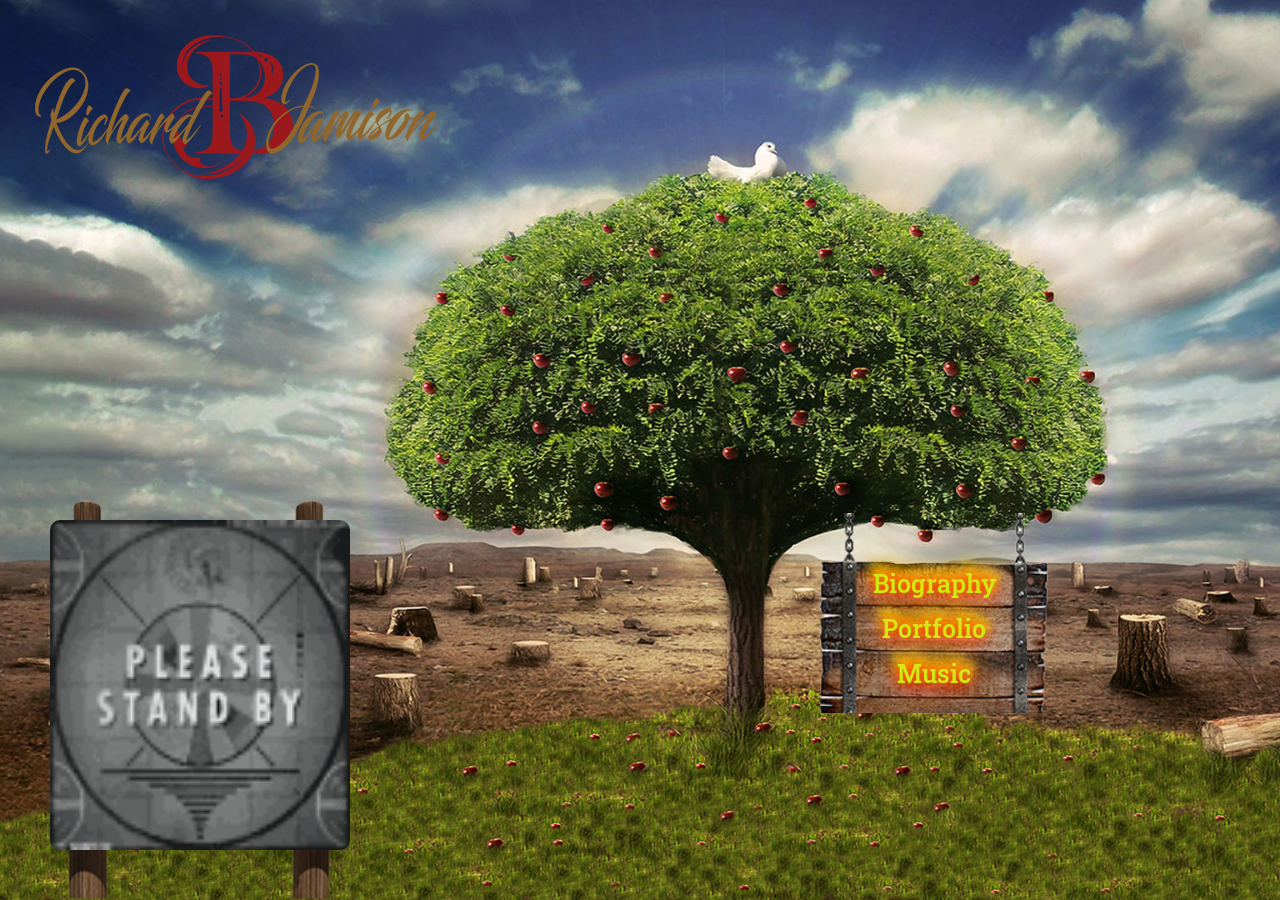
<file: index.html>
<!DOCTYPE html PUBLIC "-//W3C//DTD XHTML 1.0 Transitional//EN" "http://www.w3.org/TR/xhtml1/DTD/xhtml1-transitional.dtd">
<html xmlns="http://www.w3.org/1999/xhtml">
<html lang="en">

<head>
    <meta charset="UTF-8">
    <meta http-equiv="X-UA-Compatible" content="IE=edge">
    <meta name="viewport" content="width=device-width, initial-scale=1.0">
    <meta name="description" content="ONLINE PORTFOLIO OF Richard B Jamison" />
    <meta name="copyright" content="Copyright(c)2012-2032, Richard B Jamison (www.richardbjamison.com)" />
    <meta name="classification" content="marketing, commercial design, project management. web design portfolios, digital art,  creative services, music" />
    <meta name="author" content="Richard B Jamison" />
    <meta name="keywords" content="Richard Jamison, Richard B Jamison, relationship development, networking, sales, marketing, commercial real estate, commercial design, lounge design, bar design, cocktail program development, management, web design, SEO, sales funnel, marketing consultant, project management, drums, drummer, trumpet, musician" />
    <title>Richard B Jamison &bull; Marketing &amp; Web/SEO Consultant &bull; Online Portfolio</title>

    <link rel="preconnect" href="https://fonts.googleapis.com">
    <link rel="preconnect" href="https://fonts.gstatic.com" crossorigin>
    <link href="https://fonts.googleapis.com/css2?family=Alex+Brush&family=Roboto+Slab:wght@300;400;600&display=swap" rel="stylesheet">
    <link rel="stylesheet" href="css/particles.css">
    <link rel="stylesheet" href="css/style.css">
</head>

<body>
    <section class="hero-section">
        <div class="top-logo">
           <img src="img/Richad-logo3.png" alt="Richard B Jamison" />
        </div>
        <div id="particles-js"></div>
        <nav class="navbar">
            <ul class="navbar-nav">
                <li class="nav-item"><a class="nav-link" href="marketing.html">Biography</a></li>
                <li class="nav-item"><a class="nav-link" href="rbj-portfolio.html">Portfolio</a></li>
                <li class="nav-item"><a class="nav-link" href="music.html">Music</a></li>
            </ul>
        </nav>
        <div class="billborad">
            <img src="img/please-stand-by.gif" class="gif-image" alt="Billborad">
            <iframe src="chat-bot-code.html" frameborder="0" class="landbot d-none"></iframe>
            <img src="img/Billboard-Maintnance4_.png" class="billboard-image" alt="Billborad">
        </div>
    </section>

    <!-- Script Files -->
    <!--script src="js/particles.min.js"></script>
    <script src="js/particles.app.js"></script-->
    <script>
        window.onload = function(){
            setTimeout(function(){
                const loader = document.querySelector(".gif-image");
                const landBot = document.querySelector(".landbot");
                loader.classList.add("d-none")
                landBot.classList.remove("d-none")
            }, 2000);
            };
    </script>

</body>

</html>
</file>
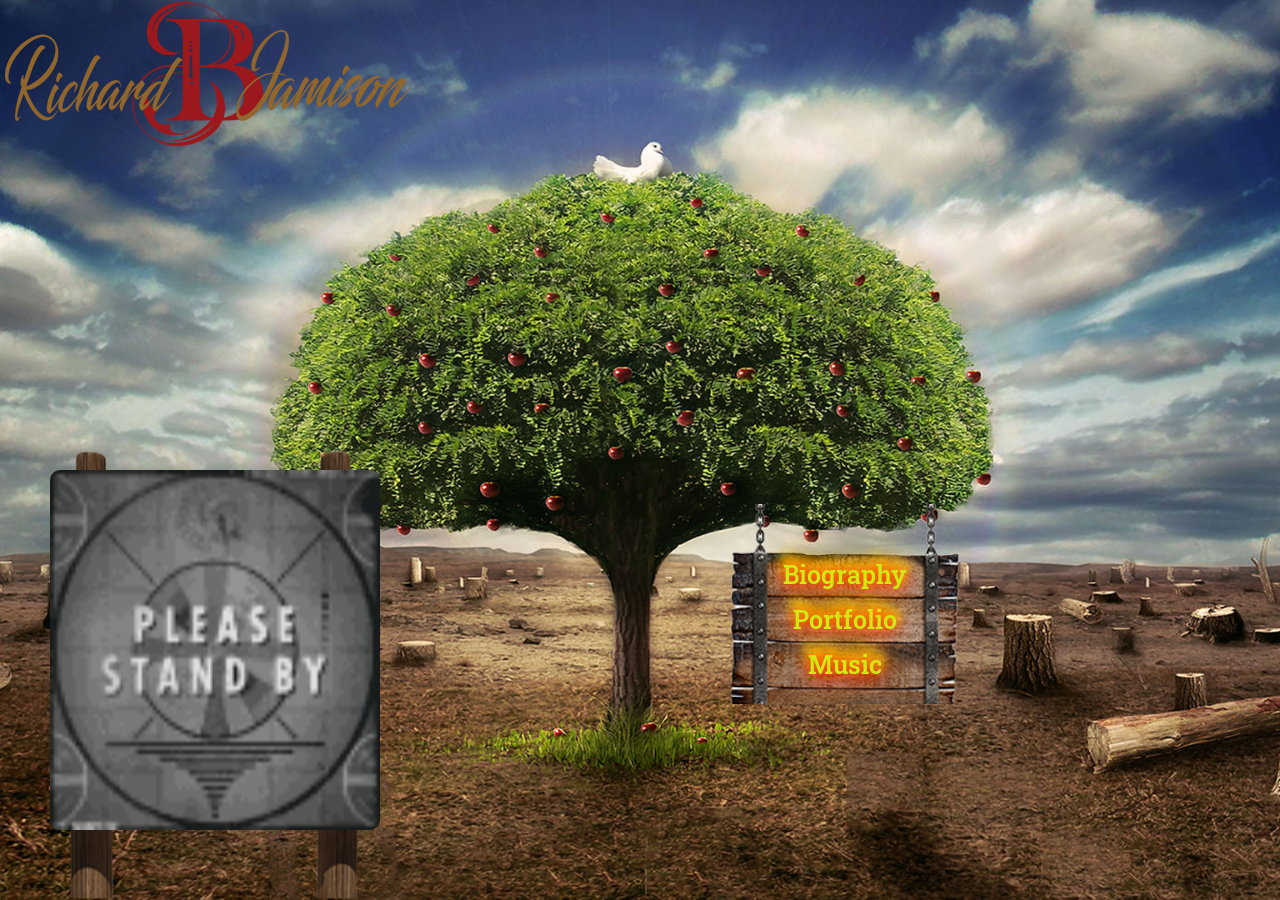
<file: HOLD/index.html>
<!DOCTYPE html PUBLIC "-//W3C//DTD XHTML 1.0 Transitional//EN" "http://www.w3.org/TR/xhtml1/DTD/xhtml1-transitional.dtd">
<html xmlns="http://www.w3.org/1999/xhtml">
<html lang="en">

<head>
    <meta charset="UTF-8">
    <meta http-equiv="X-UA-Compatible" content="IE=edge">
    <meta name="viewport" content="width=device-width, initial-scale=1.0">
    <meta name="description" content="ONLINE PORTFOLIO OF Richard B Jamison" />
    <meta name="copyright" content="Copyright(c)2012-2032, Richard B Jamison (www.richardbjamison.com)" />
    <meta name="classification" content="marketing, commercial design, project management. web design portfolios, digital art,  creative services, music" />
    <meta name="author" content="Richard B Jamison" />
    <meta name="keywords" content="Richard Jamison, Richard B Jamison, relationship development, networking, sales, marketing, commercial real estate, commercial design, lounge design, bar design, cocktail program development, management, web design, SEO, sales funnel, marketing consultant, project management, drums, drummer, trumpet, musician" />
    <title>Richard B Jamison &bull; Marketing &amp; Web/SEO Consultant &bull; Online Portfolio</title>

    <link rel="preconnect" href="https://fonts.googleapis.com">
    <link rel="preconnect" href="https://fonts.gstatic.com" crossorigin>
    <link href="https://fonts.googleapis.com/css2?family=Alex+Brush&family=Roboto+Slab:wght@300;400;600&display=swap" rel="stylesheet">
    <link rel="stylesheet" href="css/particles.css">
    <link rel="stylesheet" href="css/style.css">
</head>

<body>
    <section class="hero-section">
        <div class="top-logo">
           <img src="img/Richad-logo3.png" alt="Richard B Jamison" />
        </div>
        <div id="particles-js"></div>
        <nav class="navbar">
            <ul class="navbar-nav">
                <li class="nav-item"><a class="nav-link" href="marketing.html">Biography</a></li>
                <li class="nav-item"><a class="nav-link" href="design.html">Portfolio</a></li>
                <li class="nav-item"><a class="nav-link" href="music.html">Music</a></li>
            </ul>
        </nav>
        <div class="billborad">
            <img src="img/please-stand-by.gif" class="gif-image" alt="Billborad">
            <iframe src="chat-bot-code.html" frameborder="0" class="landbot d-none"></iframe>
            <img src="img/Billboard-Maintnance4_.png" class="billboard-image" alt="Billborad">
        </div>
    </section>

    <!-- Script Files -->
    <!--script src="js/particles.min.js"></script>
    <script src="js/particles.app.js"></script-->
    <script>
        window.onload = function(){
            setTimeout(function(){
                const loader = document.querySelector(".gif-image");
                const landBot = document.querySelector(".landbot");
                loader.classList.add("d-none")
                landBot.classList.remove("d-none")
            }, 2000);
            };
    </script>

</body>

</html>
</file>
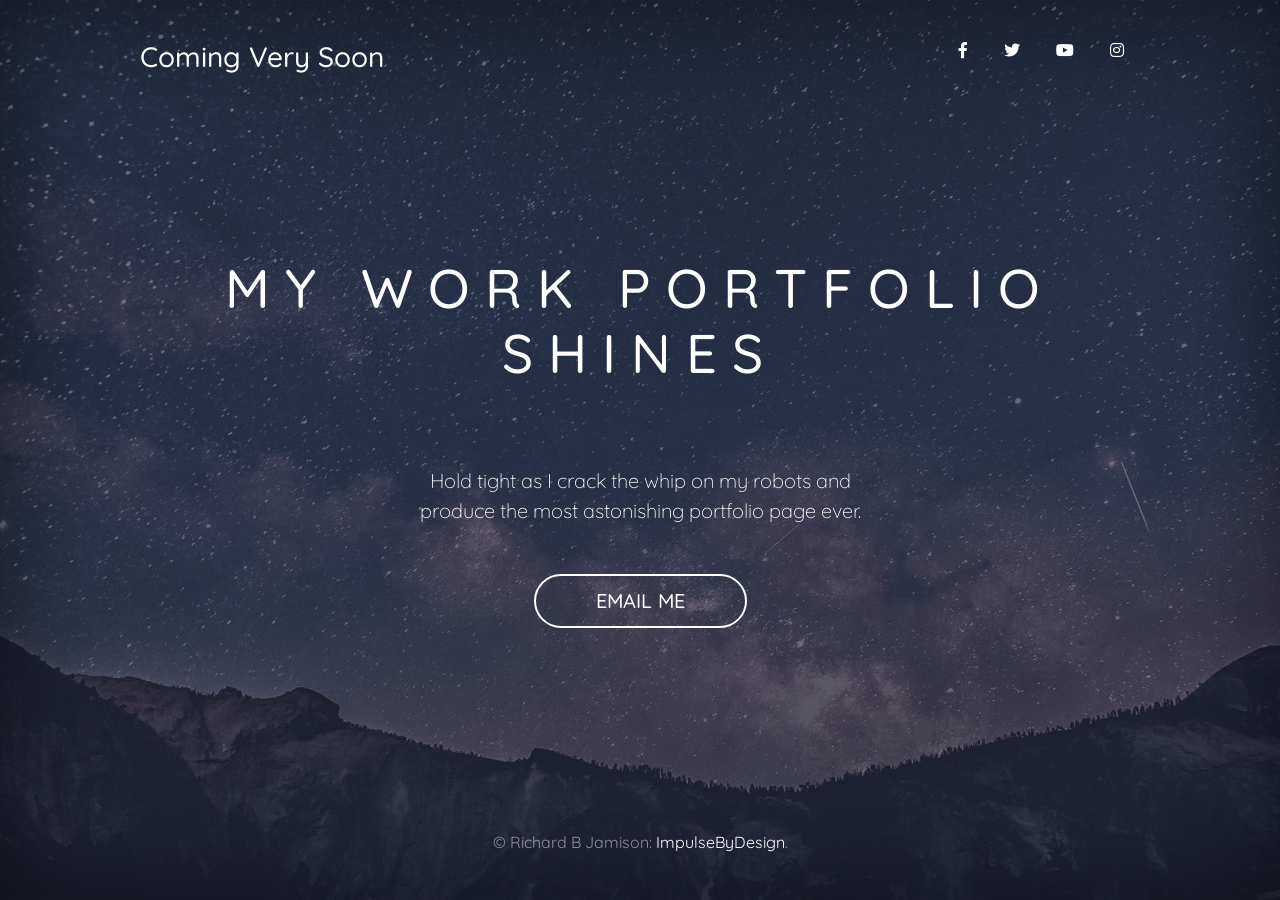
<file: design.html>
<!DOCTYPE html>
<html lang="en-US">
  <head>
    <meta charset="UTF-8">
    <meta http-equiv="X-UA-Compatible" content="IE=edge">
    <meta name="viewport" content="width=device-width, initial-scale=1">
    <title>Coming Soon Bootstrap Template - Coming Soon</title>
    <link rel="preconnect" href="https://fonts.gstatic.com" crossorigin="crossorigin"/>
    <link rel="preload" as="style" href="https://fonts.googleapis.com/css2?family=Quicksand:wght@300;400;500;700&amp;display=swap"/>
    <link rel="stylesheet" href="https://fonts.googleapis.com/css2?family=Quicksand:wght@300;400;500;700&amp;display=swap" media="print" onload="this.media='all'"/>
    <noscript>
      <link rel="stylesheet" href="https://fonts.googleapis.com/css2?family=Quicksand:wght@300;400;500;700&amp;display=swap"/>
    </noscript>
    <link href="css/marketing_bootstrap.min.css?ver=1.2.0" rel="stylesheet">
    <link href="css/font-awesome/css/all.min.css?ver=1.2.0" rel="stylesheet">
    <link href="css/marketing_main.css?ver=1.2.0" rel="stylesheet">
  </head>
  <body id="top"><div class="site-wrapper">
  <div class="site-wrapper-inner">
    <div class="cover-container">
      <div class="masthead clearfix">
        <div class="inner">
          <h3 class="masthead-brand">Coming Very Soon</h3>
          <nav class="nav nav-masthead">
            <a class="nav-link nav-social" href="#" title="Facebook"><i class="fab fa-facebook-f" aria-hidden="true"></i></a>
            <a class="nav-link nav-social" href="#" title="Twitter"><i class="fab fa-twitter" aria-hidden="true"></i></a>
            <a class="nav-link nav-social" href="#" title="Youtube"><i class="fab fa-youtube" aria-hidden="true"></i></a>
            <a class="nav-link nav-social" href="#" title="Instagram"><i class="fab fa-instagram" aria-hidden="true"></i></a>
          </nav>
        </div>
      </div>
      <div class="inner cover">
        <h1 class="cover-heading">My Work Portfolio Shines</h1>
        <p class="lead cover-copy">Hold tight as I crack the whip on my robots and produce the most astonishing portfolio page ever.</p>
        <p class="lead"><button type="button" class="btn btn-lg btn-default btn-notify" data-toggle="modal" data-target="#subscribeModal">Email Me</button></p>
      </div>
      <div class="mastfoot">
        <div class="inner">
          <p>&copy; Richard B Jamison: <a href="https://impulsebydesign.com/" target="_blank">ImpulseByDesign</a>.</p>
        </div>
      </div>
      <div class="modal fade" id="subscribeModal" tabindex="-1" role="dialog" aria-labelledby="subscribeModalLabel" aria-hidden="true">
        <div class="modal-dialog" role="document">
          <div class="modal-content">
            <div class="modal-header">
              <h5 class="modal-title" id="subscribeModalLabel">Get Notified on Launch:</h5>
              <button type="button" class="close" data-dismiss="modal" aria-label="Close">
                <span aria-hidden="true">&times;</span>
              </button>
            </div>
            <div class="modal-body">
              <form>
                <div class="form-group">
                  <label for="recipient-name" class="form-control-label">Enter you e-mail to get notified when we launch</label>
                  <input type="text" class="form-control" id="recipient-name" placeholder="your-name@example.com">
                </div>
              </form>
            </div>
            <div class="modal-footer">
              <button type="button" class="btn btn-default">Subscribe</button>
            </div>
          </div>
        </div>
    </div>
  </div>
</div>
    <script src="scripts/jquery.slim.min.js?ver=1.2.0"></script>
    <script src="scripts/bootstrap.bundle.min.js?ver=1.2.0"></script>
    <script src="scripts/main.js?ver=1.2.0"></script>
  </body>
</html>
</file>
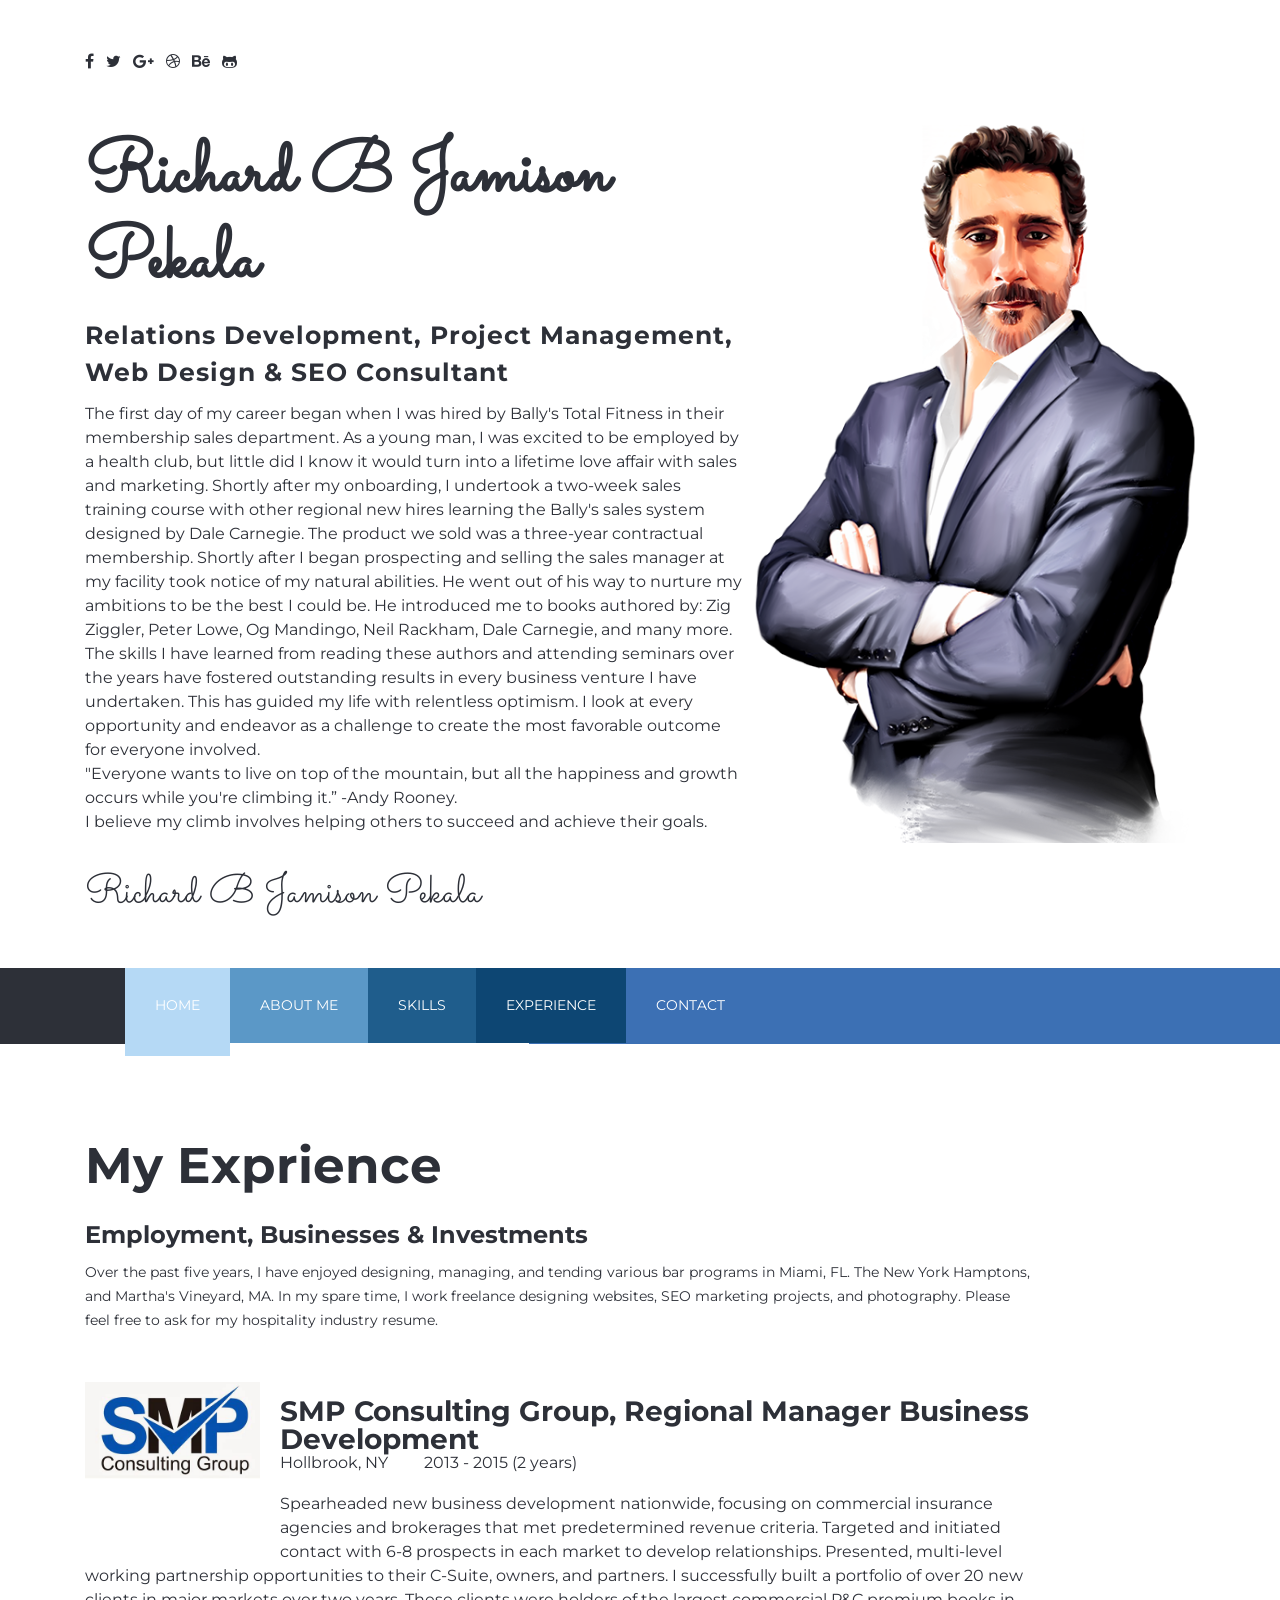
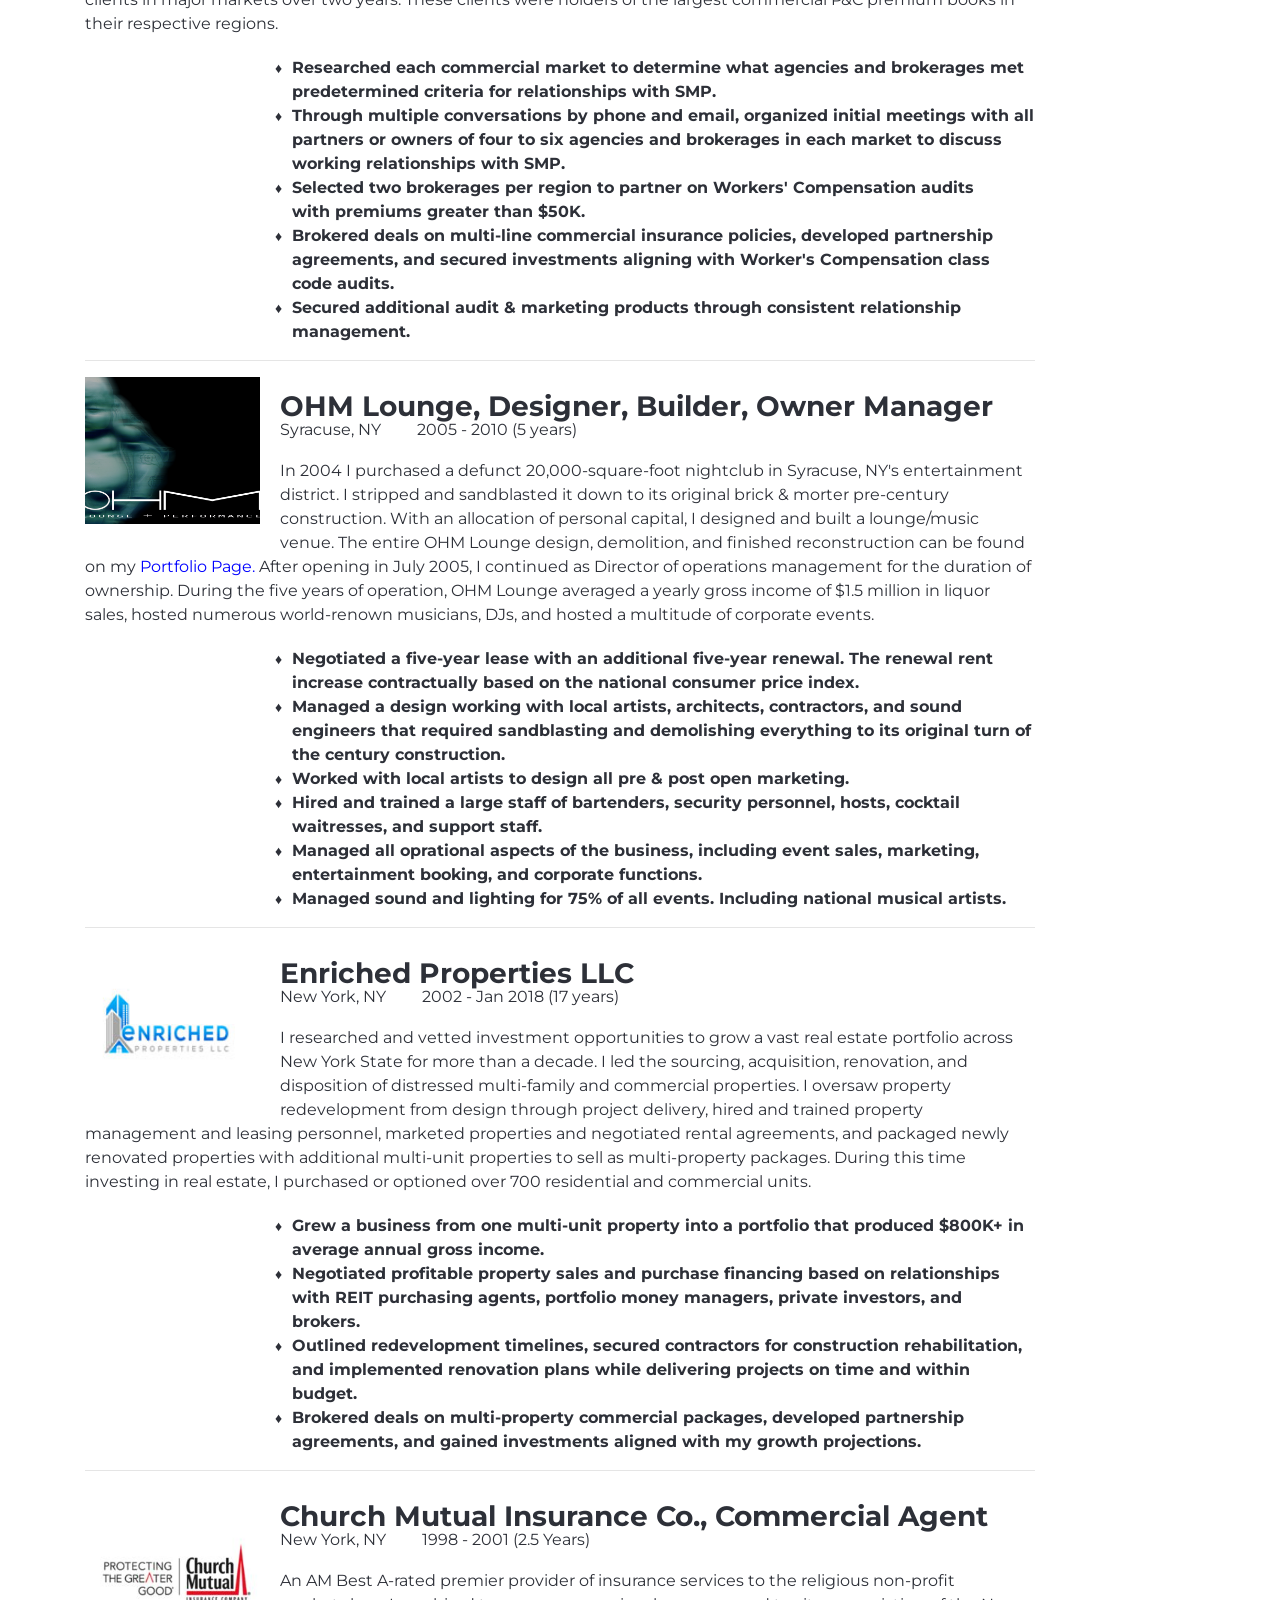
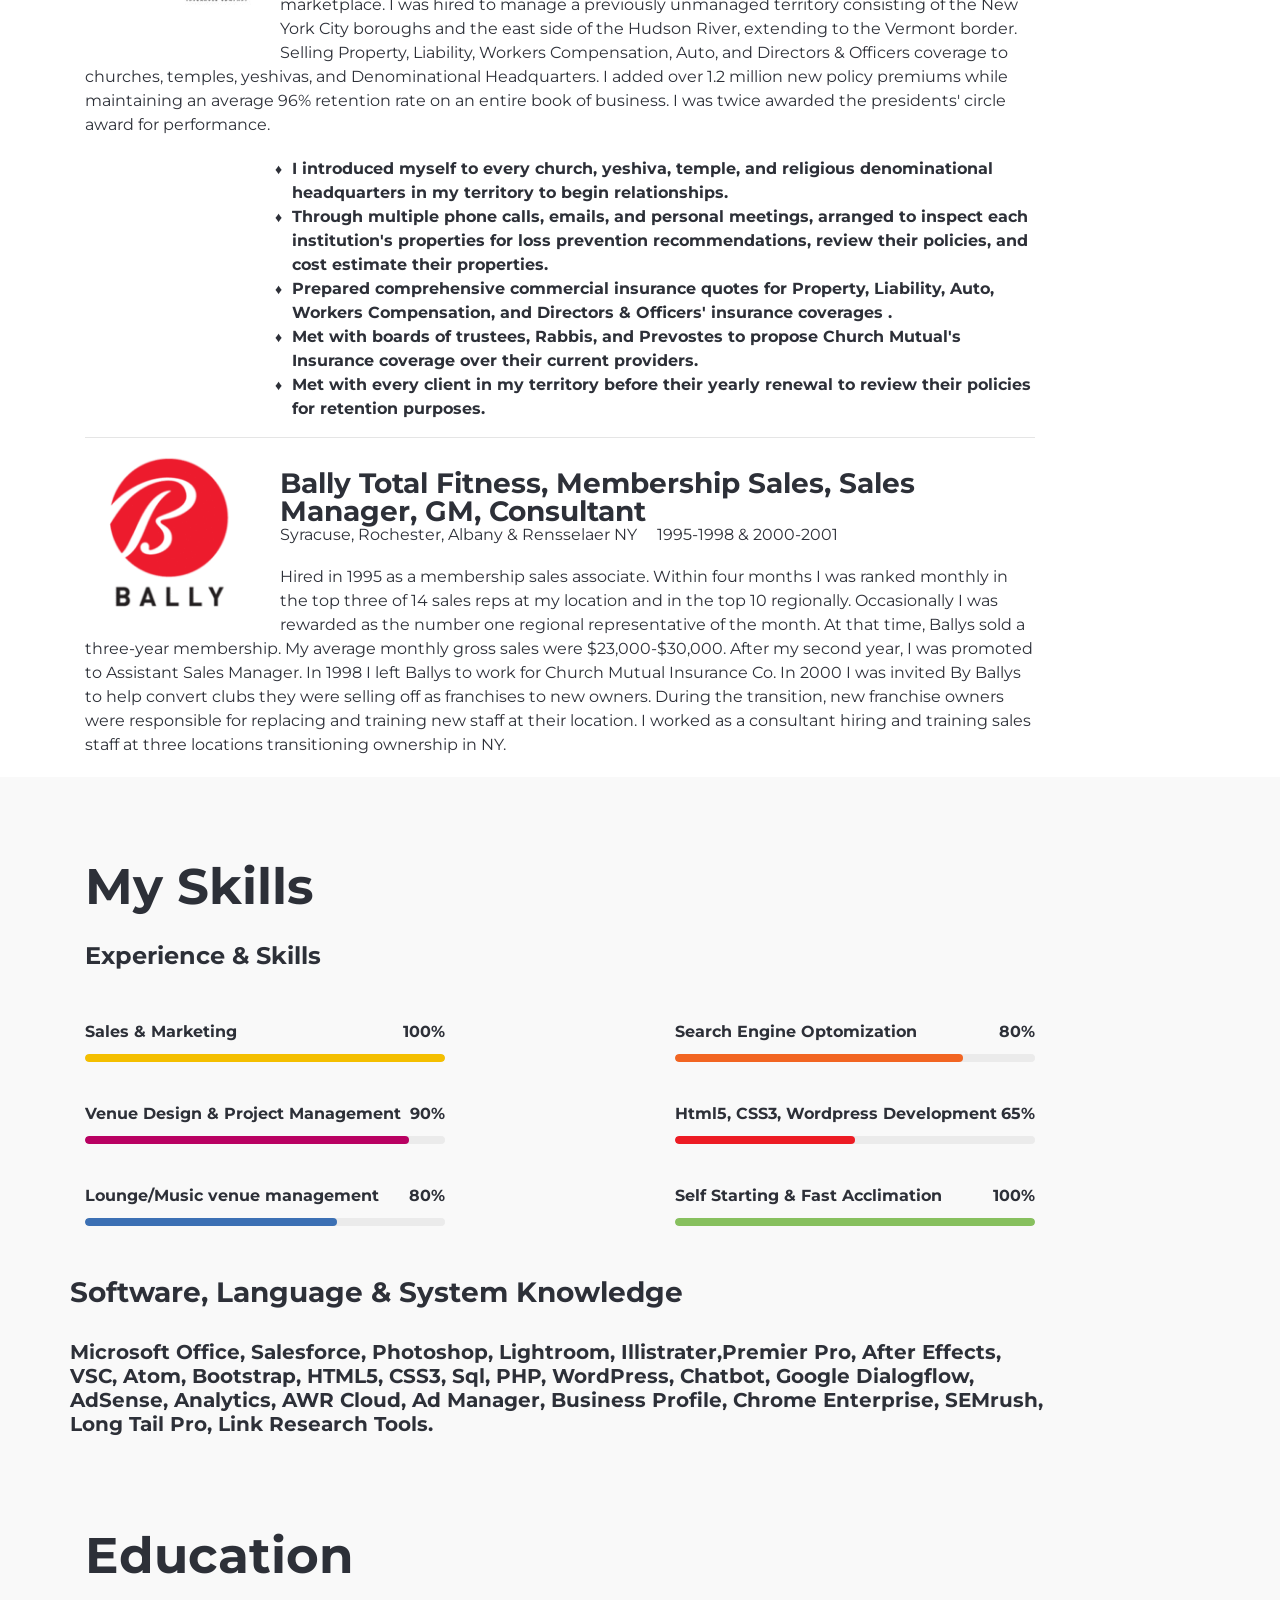
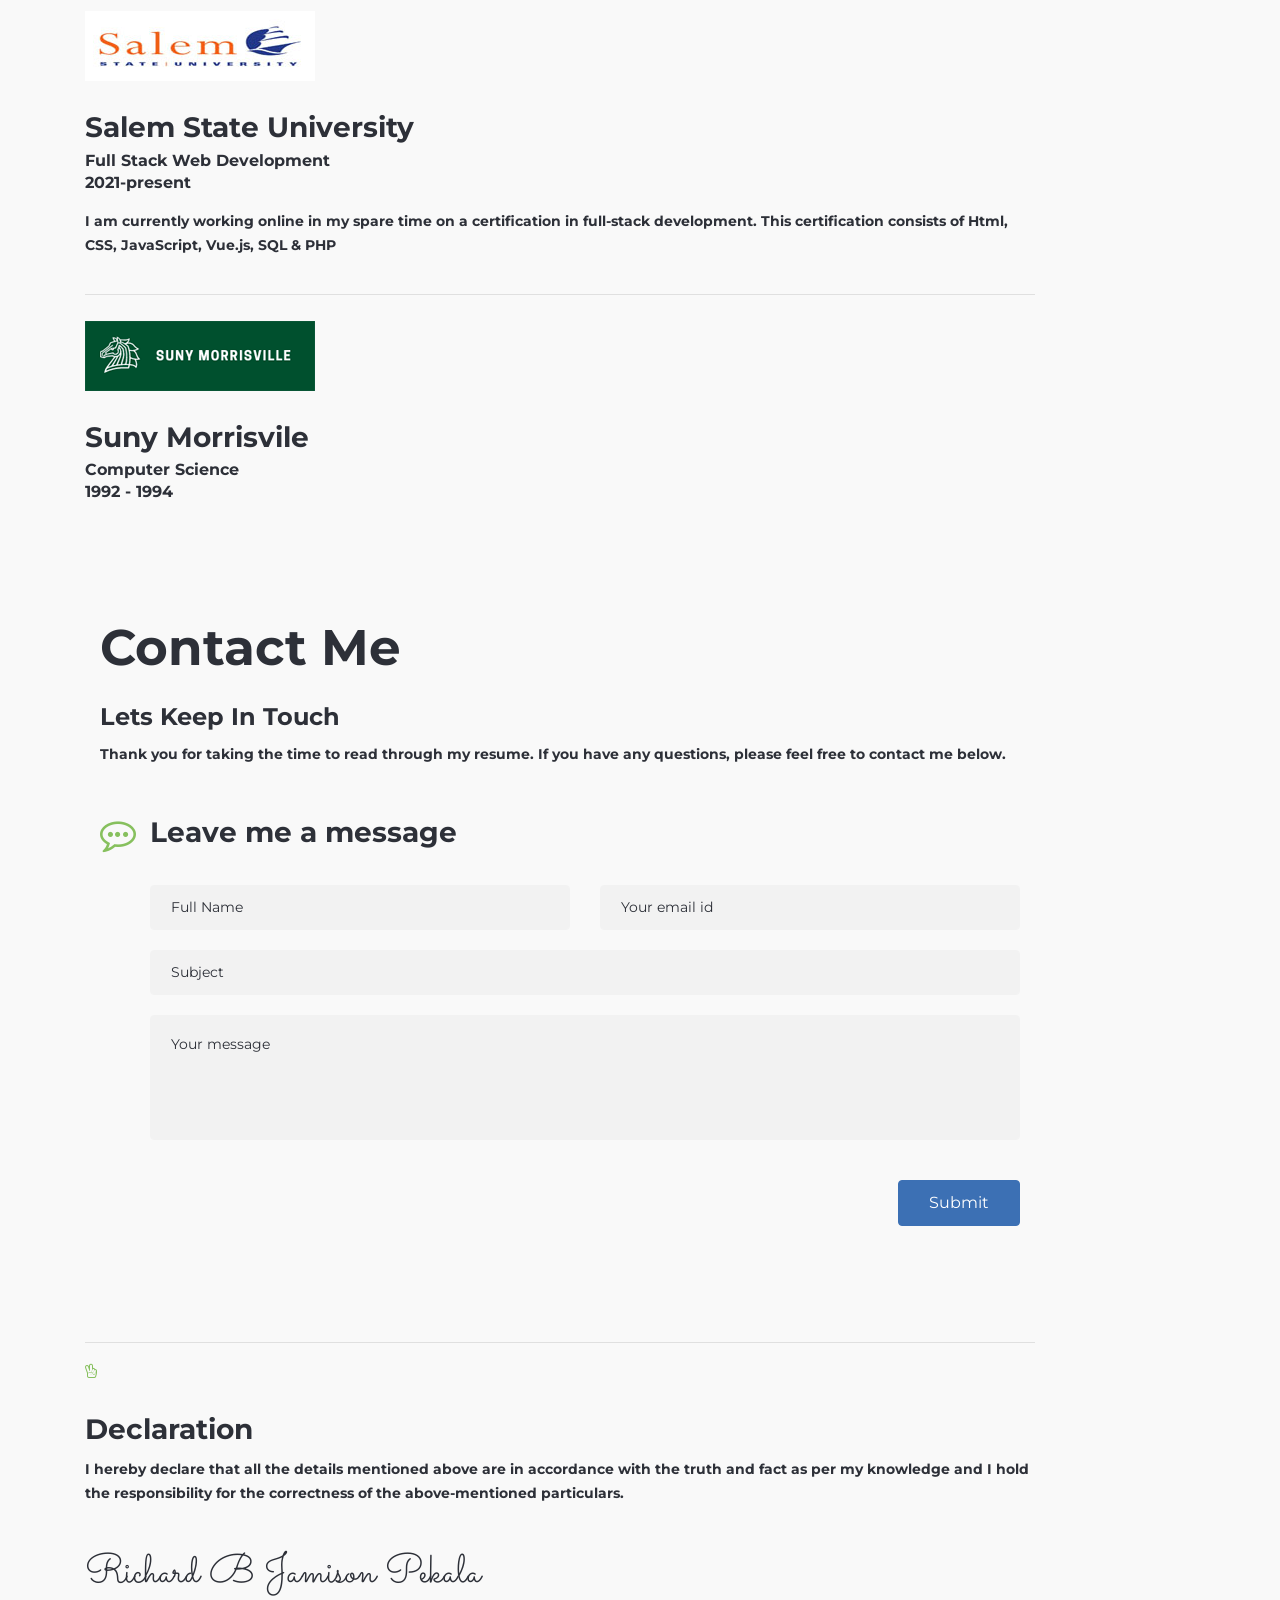
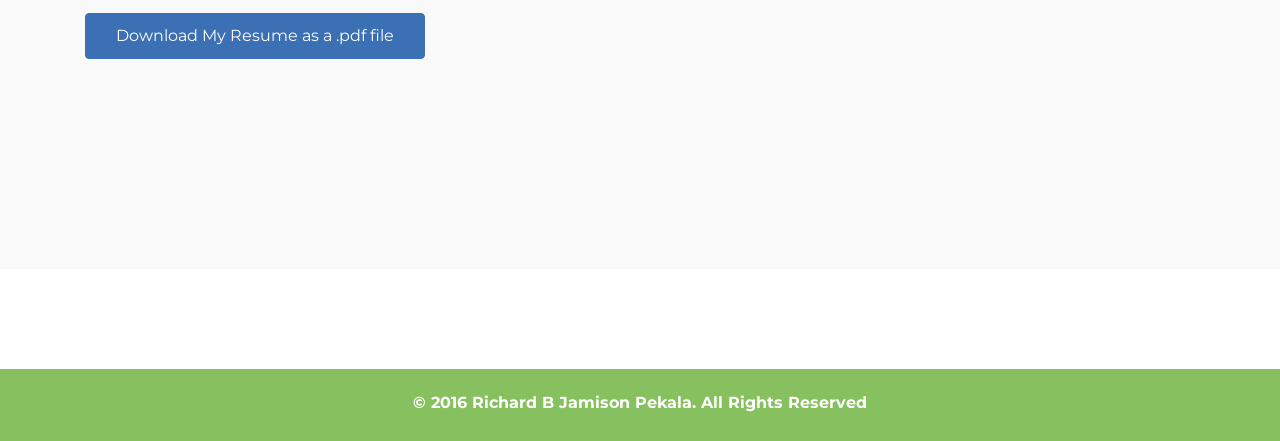
<file: marketing.html>
<!DOCTYPE html>
<html lang="en">

<head>
    <meta charset="utf-8">
    <meta http-equiv="X-UA-Compatible" content="IE=edge">
    <meta name="viewport" content="width=device-width, initial-scale=1">
    <meta name="author" content="Theme Region">
    <meta name="description" content="">
    <title>Richard B Jamison Pekala</title>

    <link rel="stylesheet" href="css/bootstrap.min.css">
    <link rel="stylesheet" href="css/font-awesome.min.css">
    <link rel="stylesheet" href="css/magnific-popup.css">
    <link rel="stylesheet" href="css/animate.css">
    <link rel="stylesheet" href="css/main.css">
    <link rel="stylesheet" href="css/responsive.css">

    <link href="https://fonts.googleapis.com/css?family=Montserrat:400,700|Sacramento" rel="stylesheet">

    <link rel="icon" href="img/ico/favicon.ico">
    <link rel="apple-touch-icon-precomposed" sizes="144x144" href="../img/ico/apple-touch-icon-144-precomposed.png">
    <link rel="apple-touch-icon-precomposed" sizes="114x114" href="../img/ico/apple-touch-icon-114-precomposed.png">
    <link rel="apple-touch-icon-precomposed" sizes="72x72" href="../img/ico/apple-touch-icon-72-precomposed.png">
    <link rel="apple-touch-icon-precomposed" sizes="57x57" href="../img/ico/apple-touch-icon-57-precomposed.png">

</head>

<body>
    <div class="main-wrapper home-two">
        <div class="home-banner" id="home">
            <div class="container">
                <div class="row">
                    <div class="col-sm-9">
                        <div class="banner-content">
                            <div class="home-social">
                                <ul class="list-inline">
                                    <li class="list-inline-item"><a href="#"><i class="fa fa-facebook"
                                                aria-hidden="true"></i></a></li>
                                    <li class="list-inline-item"><a href="#"><i class="fa fa-twitter"
                                                aria-hidden="true"></i></a></li>
                                    <li class="list-inline-item"><a href="#"><i class="fa fa-google-plus"
                                                aria-hidden="true"></i></a></li>
                                    <li class="list-inline-item"><a href="#"><i class="fa fa-dribbble"
                                                aria-hidden="true"></i></a></li>
                                    <li class="list-inline-item"><a href="#"><i class="fa fa-behance"
                                                aria-hidden="true"></i></a></li>
                                    <li class="list-inline-item"><a href="#"><i class="fa fa-github-alt"
                                                aria-hidden="true"></i></a></li>
                                </ul>
                            </div>
                           
                        </div>
                    </div>
                </div>
                <div class="home-content">
                    <div class="home-text-box">
                         <div class="banner-info">
                            <h1>Richard B Jamison Pekala</h1>
                            <h3>Relations Development, Project Management, Web Design & SEO Consultant </h3>
                            <p class="about-info-desktop"> The first day of my career began when I was hired by Bally's Total Fitness in their
                                membership sales department. As a young man, I was excited to be employed by a
                                health club, but little did I know it would turn into a lifetime love affair with
                                sales and marketing. Shortly after my onboarding, I undertook a two-week sales
                                training course with other regional new hires learning the Bally's sales system
                                designed by Dale Carnegie. The product we sold was a three-year contractual
                                membership. Shortly after I began prospecting and selling the sales manager at my
                                facility took notice of my natural abilities. He went out of his way to nurture my
                                ambitions to be the best I could be. He introduced me to books authored by: Zig
                                Ziggler, Peter Lowe, Og Mandingo, Neil Rackham, Dale Carnegie, and many more.<br>
                                The skills I have learned from reading these authors and attending seminars over the
                                years have fostered outstanding results in every business venture I have undertaken.
                                This has guided my life with relentless optimism. I look at every opportunity and
                                endeavor as a challenge to create the most favorable outcome for everyone
                                involved.<br>
                                "Everyone wants to live on top of the mountain, but all the happiness and growth
                                occurs while you're climbing it.” -Andy Rooney.<br> I believe my climb involves
                                helping others to succeed and achieve their goals.
                            </p>
                        </div>
                    </div>
                    <div class="home-img-box">
                        <img class="banner-img" src="img/bg/banner-bg.png" alt="">
                    </div>
                </div>
                <div class="about-info">
                    <div class="signature">
                        <h1>Richard B Jamison Pekala</h1>
                    </div>
                </div>
            </div>
        </div>

        <div class="container">
            <div id="navigation" class="menu-two">
                <div class="navbar navbar-expand-lg">
                    <div class="navbar-header">
                        <button class="navbar-toggler" type="button" data-toggle="collapse"
                            data-target=".navbar-collapse" aria-controls="navbar-collapse" aria-expanded="false"
                            aria-label="Toggle navigation">
                            <span class="navbar-toggler-icon"><i class="fa fa-align-justify"></i></span>
                        </button>
                        <div class="navbar-brand logo">
                            <a href="#home-banner"></a>
                        </div>
                    </div>
                    <div id="navbar-collapse" class="collapse navbar-collapse">
                        <nav id="mainmenu">
                            <ul class="nav navbar-nav">
                                <li class=" scroll current"><a href="index.html">Home</a></li>
                                <li class="scroll"><a href="#home">About Me</a></li>
                                <li class="scroll"><a href="#skill">Skills</a></li>
                                <!--li class="scroll"><a href="#education">Education</a></li>-->
                                <!--li class="scroll"><a href="#portfolio">Portfolio</a></li>-->
                                <li class="scroll"><a href="#exprience">Experience</a></li>
                                <li class="scroll"><a href="#contact">Contact</a></li>
                                <!--li class="scroll"><a href="#blog">Blog</a></li>-->
                            </ul>
                        </nav>
                    </div>
                </div>
            </div>
        </div>

        <main>
            <!--div id="skill" class="skill-section bg-color section-padding">
                <div class="container">
                    <div class="section-content">
                        <div class="row">
                            <div class="col-md-12">
                                <div class="section-title">
                                    <h1>My Skills</h1>
                                </div>
                            </div>
                            <div class="col-md-12">
                                <div class="row">
                                    <div class="col-md-12">
                                        <div class="text-info">
                                            <h4>Experience & Skills</h4>
                                            <p>Lorem ipsum dolor sit amet, consectetur adipisicing elit, sed do eiusmod
                                                tempor
                                                incididunt ut labore et dolore magna aliqua. Ut enim ad minim veniam.
                                            </p>
                                        </div>
                                    </div>
                                    <div class="col-md-6">
                                        <div class="progress-content">
                                            <div class="rating-bar bar-left">
                                                <label>Sales & Marketing</label>
                                                <span class="rating-count pull-right">100%</span>
                                                <div class="skill-progress">
                                                    <div class="progress">
                                                        <div class="progress-bar" role="progressbar" aria-valuenow="100"
                                                            aria-valuemin="0" aria-valuemax="100">
                                                        </div>
                                                    </div>
                                                </div>
                                                <label>Venue Design & Project Management</label>
                                                <span class="rating-count pull-right">90%</span>
                                                <div class="skill-progress">
                                                    <div class="progress">
                                                        <div class="progress-bar bar1" role="progressbar"
                                                            aria-valuenow="90" aria-valuemin="0" aria-valuemax="100">
                                                        </div>
                                                    </div>
                                                </div>
                                                <label>Lounge/Music venue management</label>
                                                <span class="rating-count pull-right">80%</span>
                                                <div class="skill-progress">
                                                    <div class="progress">
                                                        <div class="progress-bar bar2" role="progressbar"
                                                            aria-valuenow="70" aria-valuemin="0" aria-valuemax="80">
                                                        </div>
                                                    </div>
                                                </div>
                                            </div>

                                        </div>
                                    </div>
                                    <div class="col-md-6">
                                        <div class="skill rating-bar bar-right">
                                            <label>Search Engine Optomization</label>
                                            <span class="rating-count pull-right">80%</span>
                                            <div class="skill-progress">
                                                <div class="progress">
                                                    <div class="progress-bar bar3" role="progressbar" aria-valuenow="80"
                                                        aria-valuemin="80" aria-valuemax="100">
                                                    </div>
                                                </div>
        s                                    </div>
                                            <label>Html5, CSS3, Wordpress Development</label>
                                            <span class="rating-count pull-right">65%</span>
                                            <div class="skill-progress">
                                                <div class="progress">
                                                    <div class="progress-bar bar4" role="progressbar" aria-valuenow="50"
                                                        aria-valuemin="0" aria-valuemax="100">
                                                    </div>
                                                </div>
                                            </div>
                                            <label>Self Starting & Fast Acclimation</label>
                                            <span class="rating-count pull-right">100%</span>
                                            <div class="skill-progress">
                                                <div class="progress">
                                                    <div class="progress-bar bar5" role="progressbar" aria-valuenow="100"
                                                        aria-valuemin="0" aria-valuemax="100">
                                                    </div>
                                                </div>
                                            </div>
                                        </div>
                                    </div>-->
            <!--div class="col-md-12">
                                        <div class="language-skill">
                                            <div class="text-info">
                                                <h4>Language skill</h4>
                                                <p>Lorem ipsum dolor sit amet, consectetur adipisicing elit, sed do
                                                    eiusmod tempor
                                                    incididunt ut labore et dolore magna aliqua. Ut enim ad minim
                                                    veniam.</p>
                                            </div>
                                            <ul>
                                                <li class="chart" data-percent="100">
                                                    <span class="percent"></span>
                                                    <h5>German</h5>
                                                </li>
                                                <li class="chart" data-percent="90">
                                                    <span class="percent percent1"></span>
                                                    <h5>Spanish</h5>
                                                </li>
                                                <li class="chart" data-percent="100">
                                                    <span class="percent percent2"></span>
                                                    <h5>English</h5>
                                                </li>
                                                <li class="chart" data-percent="30">
                                                    <span class="percent percent3"></span>
                                                    <h5>Latin</h5>
                                                </li>
                                            </ul>
                                        </div>
                                    </div>
                                </div>
                            </div>
                        </div>
                    </div>
                </div>-->
            <div id="exprience" class="exprience-section section-padding">
                <div class="container">
                    <div class="section-content">
                        <div class="row">
                            <div class="col-md-12">
                                <div class="section-title">
                                    <h1>My Exprience</h1>
                                </div>
                            </div>
                            <div class="col-md-12">
                                <div class="text-info">
                                    <h4>Employment, Businesses & Investments</h4>
                                    <p>Over the past five years, I have enjoyed designing, managing, and tending various
                                        bar programs in Miami, FL. The New York Hamptons, and Martha's Vineyard, MA. In
                                        my spare time, I work freelance designing websites, SEO marketing projects, and
                                        photography. Please feel free to ask for my hospitality industry resume.</p>
                                </div>
                                <div class="exprience">
                                    <div class="exprience-image">
                                        <img class="img-fluid" src="img/exprience/smp.jpg" alt="Image">
                                    </div>
                                    <div class="exprience-info">
                                        <h3>SMP Consulting Group, Regional Manager Business Development </h3>
                                        <h5>Hollbrook, NY &nbsp; &nbsp; &nbsp; &nbsp; 2013 - 2015 (2 years)</h5>
                                        <p>Spearheaded new business development nationwide, focusing on commercial
                                            insurance agencies and brokerages that met predetermined revenue criteria.
                                            Targeted and initiated contact with 6-8 prospects in each market to develop
                                            relationships. Presented, multi-level working partnership opportunities to
                                            their C-Suite, owners, and partners. I successfully built a portfolio of
                                            over 20 new clients in major markets over two years. These clients were
                                            holders of the largest commercial P&C premium books in their respective
                                            regions.</p>
                                        <ul>
                                            <li>
                                                <span>&#9830;</span>
                                                <p><b>Researched each commercial market to determine what agencies and
                                                        brokerages met predetermined criteria for relationships with
                                                        SMP. </b></p>
                                            </li>
                                            <li>
                                                <span>&#9830;</span>
                                                <p><b>Through multiple conversations by phone and email, organized
                                                        initial meetings with all partners or owners of four to six
                                                        agencies and brokerages in each market to discuss working
                                                        relationships with SMP.</b></p>
                                            </li>
                                            <li>
                                                <span>&#9830;</span>
                                                <p><b>Selected two brokerages per region to partner on Workers'
                                                        Compensation audits &nbsp; &nbsp; &nbsp; &nbsp; &nbsp; with
                                                        premiums greater than $50K.</b></p>
                                            </li>
                                            <li>
                                                <span>&#9830;</span>
                                                <p><b>Brokered deals on multi-line commercial insurance policies,
                                                        developed partnership agreements, and secured investments
                                                        aligning with Worker's Compensation class code audits.</b></p>
                                            </li>
                                            <li>
                                                <span>&#9830;</span>
                                                <p> <b>Secured additional audit & marketing products through consistent
                                                        relationship management.</b></p>
                                            </li>
                                        </ul>
                                    </div>
                                </div>
                                <hr>
                                <div class="exprience">
                                    <div class="exprience-image">
                                        <img class="img-fluid" src="img/exprience/ohm.jpg" alt="Image">
                                    </div>
                                    <div class="exprience-info">
                                        <h3>OHM Lounge, Designer, Builder, Owner Manager </h3>
                                        <h5>Syracuse, NY &nbsp; &nbsp; &nbsp; &nbsp; 2005 - 2010 (5 years)</h5>
                                        <p>In 2004 I purchased a defunct 20,000-square-foot nightclub in Syracuse, NY's
                                            entertainment district. I stripped and sandblasted it down to its original
                                            brick & morter pre-century construction. With an allocation of personal
                                            capital, I designed and built a lounge/music venue. The entire OHM Lounge
                                            design, demolition, and finished reconstruction can be found on my <a
                                                href="design.html" style="color: blue">Portfolio Page.</a> After opening
                                            in July 2005, I continued as Director of operations management for the
                                            duration of ownership. During the five years of operation, OHM Lounge
                                            averaged a yearly gross income of $1.5 million in liquor sales, hosted
                                            numerous world-renown musicians, DJs, and hosted a multitude of corporate
                                            events.</p>
                                        <ul>
                                            <li>
                                                <span>&#9830;</span>
                                                <p><b>Negotiated a five-year lease with an additional five-year renewal.
                                                        The renewal rent increase contractually based on the national
                                                        consumer price index.</b></p>
                                            </li>
                                            <li>
                                                <span>&#9830;</span>
                                                <p><b>Managed a design working with local artists, architects,
                                                        contractors, and sound engineers that required sandblasting and
                                                        demolishing everything to its original turn of the century
                                                        construction.</b></p>
                                            </li>
                                            <li>
                                                <span>&#9830;</span>
                                                <p><b>Worked with local artists to design all pre & post open
                                                        marketing.</b></p>
                                            </li>
                                            <li>
                                                <span>&#9830;</span>
                                                <p><b>Hired and trained a large staff of bartenders, security personnel,
                                                        hosts, cocktail waitresses, and support staff.</b></p>
                                            </li>
                                            <li>
                                                <span>&#9830;</span>
                                                <p> <b>Managed all oprational aspects of the business, including event
                                                        sales, marketing, entertainment booking, and corporate
                                                        functions.</b></p>
                                            </li>
                                            <li>
                                                <span>&#9830;</span>
                                                <p> <b>Managed sound and lighting for 75% of all events. Including
                                                        national musical artists.</b></p>
                                            </li>
                                        </ul>
                                    </div>
                                </div>
                                <hr>
                                <div class="exprience">
                                    <div class="exprience-image">
                                        <img class="img-fluid" src="img/exprience/ep.jpg" alt="Image">
                                    </div>
                                    <div class="exprience-info">
                                        <h3>Enriched Properties LLC</h3>
                                        <h5>New York, NY &nbsp; &nbsp; &nbsp; &nbsp; 2002 - Jan 2018 (17 years)</h5>
                                        <p>I researched and vetted investment opportunities to grow a vast real estate
                                            portfolio across New York State for more than a decade. I led the sourcing,
                                            acquisition, renovation, and disposition of distressed multi-family and
                                            commercial properties. I oversaw property redevelopment from design through
                                            project delivery, hired and trained property management and leasing
                                            personnel, marketed properties and negotiated rental agreements, and
                                            packaged newly renovated properties with additional multi-unit properties to
                                            sell as multi-property packages. During this time investing in real estate,
                                            I purchased or optioned over 700 residential and commercial units. <Br></p>

                                        <ul>
                                            <li>
                                                <span>&#9830;</span>
                                                <p><b>Grew a business from one multi-unit property into a portfolio that
                                                        produced $800K+ in average annual gross income.</b></p>
                                            </li>
                                            <li>
                                                <span>&#9830;</span>
                                                <p><b>Negotiated profitable property sales and purchase financing based
                                                        on relationships with REIT purchasing agents, portfolio money
                                                        managers, private investors, and brokers.</b></p>
                                            </li>
                                            <li>
                                                <span>&#9830;</span>
                                                <p><b>Outlined redevelopment timelines, secured contractors for
                                                        construction rehabilitation, and implemented renovation plans
                                                        while delivering projects on time and within budget.</b></p>
                                            </li>
                                            <li>
                                                <span>&#9830;</span>
                                                <p><b>Brokered deals on multi-property commercial packages, developed
                                                        partnership agreements, and gained investments aligned with my
                                                        growth projections.</b></p>
                                            </li>

                                        </ul>

                                    </div>
                                </div>
                                <hr>
                                <div class="exprience">
                                    <div class="exprience-image">
                                        <img class="img-fluid" src="img/exprience/Church Mutual .jpg" alt="Image">
                                    </div>
                                    <div class="exprience-info">
                                        <h3>Church Mutual Insurance Co., Commercial Agent</h3>
                                        <h5>New York, NY &nbsp; &nbsp; &nbsp; &nbsp; 1998 - 2001 (2.5 Years)</h5>
                                        <p>An AM Best A-rated premier provider of insurance services to the religious
                                            non-profit marketplace. I was hired to manage a previously unmanaged
                                            territory consisting of the New York City boroughs and the east side of the
                                            Hudson River, extending to the Vermont border. Selling Property, Liability,
                                            Workers Compensation, Auto, and Directors & Officers coverage to churches,
                                            temples, yeshivas, and Denominational Headquarters. I added over 1.2 million
                                            new policy premiums while maintaining an average 96% retention rate on an
                                            entire book of business. I was twice awarded the presidents' circle award
                                            for performance.</p>
                                        <ul>
                                            <li>
                                                <span>&#9830;</span>
                                                <p><b>I introduced myself to every church, yeshiva, temple, and
                                                        religious denominational headquarters in my territory to begin
                                                        relationships.</p>
                                            </li>
                                            <li>
                                                <span>&#9830;</span>
                                                <p><b>Through multiple phone calls, emails, and personal meetings,
                                                        arranged to inspect each institution's properties for loss
                                                        prevention recommendations, review their policies, and cost
                                                        estimate their properties.</b></p>
                                            </li>
                                            <li>
                                                <span>&#9830;</span>
                                                <p><b>Prepared comprehensive commercial insurance quotes for Property,
                                                        Liability, Auto, Workers Compensation, and Directors & Officers'
                                                        insurance coverages .</b></p>
                                            </li>
                                            <li>
                                                <span>&#9830;</span>
                                                <p><b>Met with boards of trustees, Rabbis, and Prevostes to propose
                                                        Church Mutual's Insurance coverage over their current
                                                        providers.</b></p>
                                            </li>
                                            <li>
                                                <span>&#9830;</span>
                                                <p><b>Met with every client in my territory before their yearly renewal
                                                        to review their policies for retention purposes. </b></p>
                                            </li>

                                        </ul>
                                    </div>
                                    <hr>
                                    <div class="exprience">
                                        <div class="exprience-image">
                                            <img class="img-fluid" src="img/exprience/Bally fitness .gif" alt="Image">
                                        </div>
                                        <div class="exprience-info">
                                            <h3>Bally Total Fitness, Membership Sales, Sales Manager, GM, Consultant
                                            </h3>
                                            <h5>Syracuse, Rochester, Albany & Rensselaer NY &nbsp; &nbsp; 1995-1998 &
                                                2000-2001 </h5>
                                            <p>Hired in 1995 as a membership sales associate. Within four months I was
                                                ranked monthly in the top three of 14 sales reps at my location and in
                                                the top 10 regionally. Occasionally I was rewarded as the number one
                                                regional representative of the month. At that time, Ballys sold a
                                                three-year membership. My average monthly gross sales were
                                                $23,000-$30,000. After my second year, I was promoted to Assistant Sales
                                                Manager. In 1998 I left Ballys to work for Church Mutual Insurance Co.
                                                In 2000 I was invited By Ballys to help convert clubs they were selling
                                                off as franchises to new owners. During the transition, new franchise
                                                owners were responsible for replacing and training new staff at their
                                                location. I worked as a consultant hiring and training sales staff at
                                                three locations transitioning ownership in NY.
                                            </p>
                                        </div>
                                    </div>
                                </div>
                            </div>
                        </div>
                    </div>
                </div>
                <div id="skill" class="skill-section bg-color section-padding">
                    <div class="container">
                        <div class="section-content">
                            <div class="row">
                                <div class="col-md-12">
                                    <div class="section-title">
                                        <h1>My Skills</h1>
                                    </div>
                                </div>
                                <div class="col-md-12">
                                    <div class="row">
                                        <div class="col-md-12">
                                            <div class="text-info">
                                                <h4>Experience & Skills</h4>
                                                <p>
                                                </p>
                                            </div>
                                        </div>
                                        <div class="col-md-6">
                                            <div class="progress-content">
                                                <div class="rating-bar bar-left">
                                                    <label>Sales & Marketing</label>
                                                    <span class="rating-count pull-right">100%</span>
                                                    <div class="skill-progress">
                                                        <div class="progress">
                                                            <div class="progress-bar" role="progressbar"
                                                                aria-valuenow="100" aria-valuemin="0"
                                                                aria-valuemax="100">
                                                            </div>
                                                        </div>
                                                    </div>
                                                    <label>Venue Design & Project Management</label>
                                                    <span class="rating-count pull-right">90%</span>
                                                    <div class="skill-progress">
                                                        <div class="progress">
                                                            <div class="progress-bar bar1" role="progressbar"
                                                                aria-valuenow="90" aria-valuemin="0"
                                                                aria-valuemax="100">
                                                            </div>
                                                        </div>
                                                    </div>
                                                    <label>Lounge/Music venue management</label>
                                                    <span class="rating-count pull-right">80%</span>
                                                    <div class="skill-progress">
                                                        <div class="progress">
                                                            <div class="progress-bar bar2" role="progressbar"
                                                                aria-valuenow="70" aria-valuemin="0" aria-valuemax="80">
                                                            </div>
                                                        </div>
                                                    </div>
                                                </div>

                                            </div>
                                        </div>
                                        <div class="col-md-6">
                                            <div class="skill rating-bar bar-right">
                                                <label>Search Engine Optomization</label>
                                                <span class="rating-count pull-right">80%</span>
                                                <div class="skill-progress">
                                                    <div class="progress">
                                                        <div class="progress-bar bar3" role="progressbar"
                                                            aria-valuenow="80" aria-valuemin="80" aria-valuemax="100">
                                                        </div>
                                                    </div>
                                                </div>
                                                <label>Html5, CSS3, Wordpress Development</label>
                                                <span class="rating-count pull-right">65%</span>
                                                <div class="skill-progress">
                                                    <div class="progress">
                                                        <div class="progress-bar bar4" role="progressbar"
                                                            aria-valuenow="50" aria-valuemin="0" aria-valuemax="100">
                                                        </div>
                                                    </div>
                                                </div>
                                                <label>Self Starting & Fast Acclimation</label>
                                                <span class="rating-count pull-right">100%</span>
                                                <div class="skill-progress">
                                                    <div class="progress">
                                                        <div class="progress-bar bar5" role="progressbar"
                                                            aria-valuenow="100" aria-valuemin="0" aria-valuemax="100">
                                                        </div>
                                                    </div>
                                                </div>
                                            </div>
                                        </div>
                                        <h3>Software, Language & System Knowledge<h3>
                                                <div>
                                                    <h5> Microsoft Office, Salesforce, Photoshop, Lightroom,
                                                        Illistrater,Premier Pro, After Effects, VSC, Atom, Bootstrap,
                                                        HTML5, CSS3, Sql, PHP, WordPress, Chatbot, Google Dialogflow,
                                                        AdSense, Analytics, AWR Cloud, Ad Manager, Business Profile,
                                                        Chrome Enterprise, SEMrush, Long Tail Pro, Link Research Tools.
                                                        <h5>
                                                </div>
                                                <div id="education" class="education-section bg-color section-padding">
                                                    <div class="container">
                                                        <div class="section-content">
                                                            <div class="row">
                                                                <div class="col-md-12">
                                                                    <div class="section-title">
                                                                        <h1>Education</h1>
                                                                    </div>
                                                                </div>
                                                                <div class="col-md-12">
                                                                    <div class="row">
                                                                        <!--div class="col-md-12">
                                            <div class="text-info">
                                                <h4>Salem State University</h4>
                                                <p>Computer Science Full Stack Developer.</p>
                                            </div>

                                        </div>-->

                                                                        <div class="col-md-12">
                                                                            <div class="education-info">
                                                                                <img class="img-fluid"
                                                                                    src="img/education/ssuniv.jpg"
                                                                                    alt="Image">
                                                                                <h3>Salem State University</h3>
                                                                                <h5>Full Stack Web Development</h5>
                                                                                <h6>2021-present</h6>
                                                                                <p>I am currently working online in my
                                                                                    spare time on a certification in
                                                                                    full-stack development. This
                                                                                    certification consists of Html, CSS,
                                                                                    JavaScript, Vue.js, SQL & PHP</p>
                                                                            </div>
                                                                            <hr>
                                                                        </div>
                                                                        <div class="col-md-12">
                                                                            <div class="education-info">
                                                                                <img class="img-fluid"
                                                                                    src="img/education/moville.png"
                                                                                    alt="Image">
                                                                                <h3>Suny Morrisvile</h3>
                                                                                <h5>Computer Science</h5>
                                                                                <h6>1992 - 1994</h6>
                                                                                <p></p>
                                                                                <!--/div>
                                            <hr>
                                        </div>
                                        <div class="col-md-12">
                                            <div class="education-info">
                                                <img class="img-fluid" src="images/education/3.png" alt="Image">
                                                <h3>Cincinnati Christian University</h3>
                                                <h5>Bachalor of Arts</h5>
                                                <h6>1999 - 2003</h6>
                                                <p>Lorem ipsum dolor sit amet, consectetur adipisicing elit, sed do eiusmod tempor
                                                    incididunt ut labore et dolore magna aliqua. Ut enim ad minim veniam.</p>
                                            </div>
                                        </div>
                                    </div>
                                </div>
                            </div>
                        </div>
                    </div>
                </div>-->

                                                                                <!--div id="portfolio" class="portfolio-section section-padding">
                    <div class="container">
                        <div class="section-content">
                            <div class="row">
                                <div class="col-md-12">
                                    <div class="section-title">
                                        <h1>Portfolio</h1>
                                    </div>
                                </div>
                                <div class="col-md-12">
                                    <div class="text-info">
                                        <h4>My Recent Work</h4>
                                        <p>Lorem ipsum dolor sit amet, consectetur adipisicing elit, sed do eiusmod tempor
                                            incididunt ut labore et dolore magna aliqua. Ut enim ad minim veniam.</p>
                                    </div>
                                    <div class="portfolio-content">
                                        <div class="row">
                                            <div class="col-lg-4 col-md-6">
                                                <div class="portfolio-item">
                                                    <img class="img-fluid" src="images/portfolio/1.jpg" alt="Image">
                                                    <div class="portfolio-overlay">
                                                        <div class="portfolio-info">
                                                            <a href="images/portfolio/1.jpg"><i class="fa fa-camera-retro"
                                                                    aria-hidden="true"></i></a>
                                                            <h3>Book Cover</h3>
                                                            <p>Print Design</p>
                                                        </div>
                                                    </div>
                                                </div>
                                            </div>
                                            <div class="col-lg-4 col-md-6">
                                                <div class="portfolio-item">
                                                    <img class="img-fluid" src="images/portfolio/2.jpg" alt="Image">
                                                    <div class="portfolio-overlay">
                                                        <div class="portfolio-info">
                                                            <a href="images/portfolio/2.jpg"><i class="fa fa-camera-retro"
                                                                    aria-hidden="true"></i></a>
                                                            <h3>Book Cover</h3>
                                                            <p>Print Design</p>
                                                        </div>
                                                    </div>
                                                </div>
                                            </div>
                                            <div class="col-lg-4 col-md-6">
                                                <div class="portfolio-item">
                                                    <img class="img-fluid" src="images/portfolio/3.jpg" alt="Image">
                                                    <div class="portfolio-overlay">
                                                        <div class="portfolio-info">
                                                            <a href="images/portfolio/3.jpg"><i class="fa fa-camera-retro"
                                                                    aria-hidden="true"></i></a>
                                                            <h3>Book Cover</h3>
                                                            <p>Print Design</p>
                                                        </div>
                                                    </div>
                                                </div>
                                            </div>
                                            <div class="col-lg-4 col-md-6">
                                                <div class="portfolio-item">
                                                    <img class="img-fluid" src="images/portfolio/4.jpg" alt="Image">
                                                    <div class="portfolio-overlay">
                                                        <div class="portfolio-info">
                                                            <a href="images/portfolio/4.jpg"><i class="fa fa-camera-retro"
                                                                    aria-hidden="true"></i></a>
                                                            <h3>Book Cover</h3>
                                                            <p>Print Design</p>
                                                        </div>
                                                    </div>
                                                </div>
                                            </div>
                                            <div class="col-lg-4 col-md-6">
                                                <div class="portfolio-item">
                                                    <img class="img-fluid" src="images/portfolio/5.jpg" alt="Image">
                                                    <div class="portfolio-overlay">
                                                        <div class="portfolio-info">
                                                            <a href="images/portfolio/5.jpg"><i class="fa fa-camera-retro"
                                                                    aria-hidden="true"></i></a>
                                                            <h3>Book Cover</h3>
                                                            <p>Print Design</p>
                                                        </div>
                                                    </div>
                                                </div>
                                            </div>
                                            <div class="col-lg-4 col-md-6">
                                                <div class="portfolio-item">
                                                    <img class="img-fluid" src="images/portfolio/6.jpg" alt="Image">
                                                    <div class="portfolio-overlay">
                                                        <div class="portfolio-info">
                                                            <a href="images/portfolio/6.jpg"><i class="fa fa-camera-retro"
                                                                    aria-hidden="true"></i></a>
                                                            <h3>Book Cover</h3>
                                                            <p>Print Design</p>
                                                        </div>
                                                    </div>
                                                </div>
                                            </div>
                                            <div class="col-lg-4 col-md-6">
                                                <div class="portfolio-item">
                                                    <img class="img-fluid" src="images/portfolio/7.jpg" alt="Image">
                                                    <div class="portfolio-overlay">
                                                        <div class="portfolio-info">
                                                            <a href="images/portfolio/7.jpg"><i class="fa fa-camera-retro"
                                                                    aria-hidden="true"></i></a>
                                                            <h3>Book Cover</h3>
                                                            <p>Print Design</p>
                                                        </div>
                                                    </div>
                                                </div>
                                            </div>
                                            <div class="col-lg-4 col-md-6">
                                                <div class="portfolio-item">
                                                    <img class="img-fluid" src="images/portfolio/8.jpg" alt="Image">
                                                    <div class="portfolio-overlay">
                                                        <div class="portfolio-info">
                                                            <a href="images/portfolio/8.jpg"><i class="fa fa-camera-retro"
                                                                    aria-hidden="true"></i></a>
                                                            <h3>Book Cover</h3>
                                                            <p>Print Design</p>
                                                        </div>
                                                    </div>
                                                </div>
                                            </div>
                                        </div>
                                    </div>
                                </div>
                            </div>
                        </div>
                    </div>
                </div>-->

                                                                                <div id="contact"
                                                                                    class="contact-section bg-color section-padding">
                                                                                    <div class="container">
                                                                                        <div class="section-content">
                                                                                            <div class="row">
                                                                                                <div class="col-md-12">
                                                                                                    <div
                                                                                                        class="section-title">
                                                                                                        <h1>Contact Me
                                                                                                        </h1>
                                                                                                    </div>
                                                                                                </div>
                                                                                                <div class="col-md-12">
                                                                                                    <div
                                                                                                        class="text-info">
                                                                                                        <h4>Lets Keep In
                                                                                                            Touch</h4>
                                                                                                        <p>Thank you for
                                                                                                            taking the
                                                                                                            time to read
                                                                                                            through my
                                                                                                            resume. If
                                                                                                            you have any
                                                                                                            questions,
                                                                                                            please feel
                                                                                                            free to
                                                                                                            contact me
                                                                                                            below.</p>
                                                                                                    </div>
                                                                                                    <!--div class="address">
                                        <ul>
                                            <li>
                                                <div class="icons">
                                                    <i class="fa fa-map-signs" aria-hidden="true"></i>
                                                </div>
                                                <h3>Address</h3>
                                                <p>123 West 12th Street, Suite 456 New York, NY 123456</p>
                                            </li>
                                            <li>
                                                <div class="icons icons1">
                                                    <i class="fa fa-phone" aria-hidden="true"></i>
                                                </div>
                                                <h3>Mobile number</h3>
                                                <p>+012 345 678 910</p>
                                            </li>
                                            <li>
                                                <div class="icons icons2">
                                                    <i class="fa fa-envelope-o" aria-hidden="true"></i>
                                                </div>
                                                <h3>Email address</h3>
                                                <a href="#"><span class="__cf_email__"
                                                        data-cfemail="563f22253b33162523242c3f3a3133333d7835393b">[email&#160;protected]</span></a>
                                            </li>
                                            <li>
                                                <div class="icons icons3">
                                                    <i class="fa fa-external-link" aria-hidden="true"></i>
                                                </div>
                                                <h3>Social profiles</h3>
                                                <ul class="social list-inline">
                                                    <li><a href="#"><i class="fa fa-facebook" aria-hidden="true"></i></a>
                                                    </li>
                                                    <li><a href="#"><i class="fa fa-twitter" aria-hidden="true"></i></a>
                                                    </li>
                                                    <li><a href="#"><i class="fa fa-google-plus" aria-hidden="true"></i></a>
                                                    </li>
                                                    <li><a href="#"><i class="fa fa-dribbble" aria-hidden="true"></i></a>
                                                    </li>
                                                    <li><a href="#"><i class="fa fa-behance" aria-hidden="true"></i></a>
                                                    </li>
                                                    <li><a href="#"><i class="fa fa-github-alt" aria-hidden="true"></i></a>
                                                    </li>
                                                </ul>
                                            </li>
                                        </ul>
                                    </div>-->
                                                                                                    <div
                                                                                                        class="contact">
                                                                                                        <div
                                                                                                            class="contact-info">
                                                                                                            <div
                                                                                                                class="title">
                                                                                                                <div
                                                                                                                    class="icons">
                                                                                                                    <i class="fa fa-commenting-o"
                                                                                                                        aria-hidden="true"></i>
                                                                                                                </div>
                                                                                                                <h3>Leave
                                                                                                                    me a
                                                                                                                    message
                                                                                                                </h3>
                                                                                                            </div>
                                                                                                            <p></p>
                                                                                                        </div>
                                                                                                        <form
                                                                                                            id="contact-form"
                                                                                                            class="contact-form"
                                                                                                            name="contact-form"
                                                                                                            method="post"
                                                                                                            action="#">
                                                                                                            <div
                                                                                                                class="row">
                                                                                                                <div
                                                                                                                    class="col-sm-6">
                                                                                                                    <div
                                                                                                                        class="form-group">
                                                                                                                        <input
                                                                                                                            type="text"
                                                                                                                            class="form-control"
                                                                                                                            required="required"
                                                                                                                            placeholder="Full Name">
                                                                                                                    </div>
                                                                                                                </div>
                                                                                                                <div
                                                                                                                    class="col-sm-6">
                                                                                                                    <div
                                                                                                                        class="form-group">
                                                                                                                        <input
                                                                                                                            type="email"
                                                                                                                            class="form-control"
                                                                                                                            required="required"
                                                                                                                            placeholder="Your email id">
                                                                                                                    </div>
                                                                                                                </div>
                                                                                                                <div
                                                                                                                    class="col-sm-12">
                                                                                                                    <div
                                                                                                                        class="form-group">
                                                                                                                        <input
                                                                                                                            type="text"
                                                                                                                            class="form-control"
                                                                                                                            required="required"
                                                                                                                            placeholder="Subject">
                                                                                                                    </div>
                                                                                                                </div>
                                                                                                                <div
                                                                                                                    class="col-sm-12">
                                                                                                                    <div
                                                                                                                        class="form-group">
                                                                                                                        <textarea
                                                                                                                            name="message"
                                                                                                                            required="required"
                                                                                                                            class="form-control"
                                                                                                                            rows="7"
                                                                                                                            placeholder="Your message"></textarea>
                                                                                                                    </div>
                                                                                                                </div>
                                                                                                            </div>
                                                                                                            <div
                                                                                                                class="form-group pull-right">
                                                                                                                <button
                                                                                                                    type="submit"
                                                                                                                    class="btn btn-primary">Submit</button>
                                                                                                            </div>
                                                                                                        </form>
                                                                                                    </div>
                                                                                                </div>
                                                                                            </div>
                                                                                        </div>
                                                                                    </div>
                                                                                </div>


                                                                                <!--div id="blog" class="blog-section section-padding">
                    <div class="container">
                        <div class="section-content">
                            <div class="row">
                                <div class="col-md-12">
                                    <div class="section-title">
                                        <h1>Blog</h1>
                                    </div>
                                </div>
                                <div class="col-md-12">
                                    <div class="text-info">
                                        <h4>News & Update</h4>
                                        <p>Lorem ipsum dolor sit amet, consectetur adipisicing elit, sed do eiusmod tempor
                                            incididunt ut labore et dolore magna aliqua. Ut enim ad minim veniam.</p>
                                    </div>
                                    <div class="row">
                                        <div class="col-lg-4 col-md-6">
                                            <div class="entry-post">
                                                <div class="entry-thumbnail">
                                                    <div class="thumbnail-oberlay"></div>
                                                    <img class="img-fluid" src="images/blog/1.jpg" alt="Image">
                                                </div>
                                                <div class="post-content">
                                                    <div class="time">
                                                        <a href="#">09 <span>feb</span></a>
                                                    </div>
                                                    <div class="entry-title">
                                                        <h2><a href="blog.html">Dashboard Design: 50+ Brilliant Examples and
                                                                Resources</a></h2>
                                                    </div>
                                                </div>
                                            </div>
                                        </div>
                                        <div class="col-lg-4 col-md-6">
                                            <div class="entry-post">
                                                <div class="entry-thumbnail">
                                                    <div class="thumbnail-oberlay"></div>
                                                    <img class="img-fluid" src="images/blog/2.jpg" alt="Image">
                                                </div>
                                                <div class="post-content">
                                                    <div class="time time1">
                                                        <a href="#">19 <span>feb</span></a>
                                                    </div>
                                                    <div class="entry-title">
                                                        <h2><a href="blog.html">Dashboard Design: 50+ Brilliant Examples and
                                                                Resources</a></h2>
                                                    </div>
                                                </div>
                                            </div>
                                        </div>
                                        <div class="col-lg-4 col-md-6">
                                            <div class="entry-post">
                                                <div class="entry-thumbnail">
                                                    <div class="thumbnail-oberlay"></div>
                                                    <img class="img-fluid" src="images/blog/3.jpg" alt="Image">
                                                </div>
                                                <div class="post-content">
                                                    <div class="time time2">
                                                        <a href="#">11 <span>feb</span></a>
                                                    </div>
                                                    <div class="entry-title">
                                                        <h2><a href="blog.html">Dashboard Design: 50+ Brilliant Examples and
                                                                Resources</a></h2>
                                                    </div>
                                                </div>
                                            </div>
                                        </div>
                                        <div class="col-lg-4 col-md-6">
                                            <div class="entry-post">
                                                <div class="entry-thumbnail">
                                                    <div class="thumbnail-oberlay"></div>
                                                    <img class="img-fluid" src="images/blog/4.jpg" alt="Image">
                                                </div>
                                                <div class="post-content">
                                                    <div class="time time3">
                                                        <a href="#">09 <span>feb</span></a>
                                                    </div>
                                                    <div class="entry-title">
                                                        <h2><a href="#">Dashboard Design: 50+ Brilliant Examples and
                                                                Resources</a>
                                                        </h2>
                                                    </div>
                                                </div>
                                            </div>
                                        </div>
                                        <div class="col-lg-4 col-md-6">
                                            <div class="entry-post">
                                                <div class="entry-thumbnail">
                                                    <div class="thumbnail-oberlay"></div>
                                                    <img class="img-fluid" src="images/blog/5.jpg" alt="Image">
                                                </div>
                                                <div class="post-content">
                                                    <div class="time time4">
                                                        <a href="#">08 <span>feb</span></a>
                                                    </div>
                                                    <div class="entry-title">
                                                        <h2><a href="#">Dashboard Design: 50+ Brilliant Examples and
                                                                Resources</a>
                                                        </h2>
                                                    </div>
                                                </div>
                                            </div>
                                        </div>
                                        <div class="col-lg-4 col-md-6">
                                            <div class="entry-post">
                                                <div class="entry-thumbnail">
                                                    <div class="thumbnail-oberlay"></div>
                                                    <img class="img-fluid" src="images/blog/6.jpg" alt="Image">
                                                </div>
                                                <div class="post-content">
                                                    <div class="time time5">
                                                        <a href="#">02 <span>feb</span></a>
                                                    </div>
                                                    <div class="entry-title">
                                                        <h2><a href="#">Dashboard Design: 50+ Brilliant Examples and
                                                                Resources</a>
                                                        </h2>
                                                    </div>
                                                </div>
                                            </div>
                                        </div>
                                    </div>
                                </div>
                            </div>
                        </div>
                    </div>
                </div>-->

                                                                                <!--div id="profile" class="profile-section  bg-color section-padding">
                    <div class="container">
                        <div class="section-content">
                            <div class="row">
                                <div class="col-md-12">
                                    <div class="section-title">
                                        <h1>My Resume</h1>
                                    </div>
                                </div>
                                <div class="col-md-12">
                                    <div class="section-content">
                                        <div class="profile-logo">
                                            <img class="img-fluid" src="images/profile.jpg" alt="Image">
                                        </div>
                                        <div class="profile-info">
                                            <h1>Richard B Jamison Pekala</h1>
                                            <h4>Web Developer</h4>
                                            <address>
                                                <p>Address: 123 West 12th Street, Suite 456 New York, NY 123456 <br> Phone: +012
                                                    345
                                                    678 910 <br> <a href="#">Email: <span class="__cf_email__"
                                                            data-cfemail="9cf5e8eff1f9dcefe9eee6f5f0f9fbf9f9f7b2fff3f1">[email&#160;protected]</span></a>
                                                </p>
                                            </address>
                                        </div>
                                        <div class="career-objective">
                                            <div class="title">
                                                <div class="icons">
                                                    <i class="fa fa-black-tie" aria-hidden="true"></i>
                                                </div>
                                                <h3>Career Objective</h3>
                                            </div>
                                            <div class="sub-content">
                                                <p>Lorem ipsum dolor sit amet, consectetur adipisicing elit, sed do eiusmod
                                                    tempor
                                                    incididunt ut labore et dolore magna aliqua. Ut enim ad minim veniam, quis
                                                    nostrud exercitation ullamco laboris nisi ut aliquip ex ea commodo
                                                    consequat.Duis aute irure dolor in reprehenderit in voluptate velit esse
                                                    cillum
                                                    dolore eu fugiat nulla pariatur.</p>
                                            </div>
                                        </div>
                                        <hr>
                                        <div class="work-history">
                                            <div class="title">
                                                <div class="icons">
                                                    <i class="fa fa-briefcase" aria-hidden="true"></i>
                                                </div>
                                                <h3>Work History</h3>
                                            </div>
                                            <div class="sub-content">
                                                <div class="history">
                                                    <h5>Senior Graphic Designer @ Buildomo</h5>
                                                    <h6>2012 - Present</h6>
                                                    <p>Lorem ipsum dolor sit amet, consectetur adipisicing elit, sed do eiusmod
                                                        tempor incididunt ut labore et dolore magna aliqua.</p>
                                                </div>
                                                <hr>
                                                <div class="history">
                                                    <h5>Former Graphic Designer @ Ideame</h5>
                                                    <h6>2011 - 2012</h6>
                                                    <p>Lorem ipsum dolor sit amet, consectetur adipisicing elit, sed do eiusmod
                                                        tempor incididunt ut labore et dolore magna aliqua.</p>
                                                </div>
                                                <hr>
                                                <div class="history">
                                                    <h5>Head of Design @ Titan Compnay</h5>
                                                    <h6>2005 - 2011</h6>
                                                    <p>Lorem ipsum dolor sit amet, consectetur adipisicing elit, sed do eiusmod
                                                        tempor incididunt ut labore et dolore magna aliqua.</p>
                                                </div>
                                                <hr>
                                                <div class="history">
                                                    <h5>Graphic Designer @ Precision</h5>
                                                    <h6>2004 - 2005</h6>
                                                    <p>Lorem ipsum dolor sit amet, consectetur adipisicing elit, sed do eiusmod
                                                        tempor incididunt ut labore et dolore magna aliqua.</p>
                                                </div>
                                                <hr>
                                                <div class="history">
                                                    <h5>Graphic Designer (Intern) @ Costa Rica Fruit Compnay</h5>
                                                    <h6>2002 - 2004</h6>
                                                    <p>Lorem ipsum dolor sit amet, consectetur adipisicing elit, sed do eiusmod
                                                        tempor incididunt ut labore et dolore magna aliqua.</p>
                                                </div>
                                            </div>
                                        </div>
                                        <hr>
                                        <div class="educational-background">
                                            <div class="title">
                                                <div class="icons">
                                                    <i class="fa fa-graduation-cap" aria-hidden="true"></i>
                                                </div>
                                                <h3>Educational Background</h3>
                                            </div>
                                            <div class="sub-content">
                                                <div class="education">
                                                    <h5>Masters of Arts @ Montana Satet University</h5>
                                                    <p>1999 - 2001</p>
                                                </div>
                                                <hr>
                                                <div class="education">
                                                    <h5>Bachalor of Arts @ Universty of Bristol</h5>
                                                    <p>1995 - 1999</p>
                                                </div>
                                                <hr>
                                                <div class="education">
                                                    <h5>Diploma in Graphics Design @ Cincinnati Christian University</h5>
                                                    <p>1993 - 1995</p>
                                                </div>
                                            </div>
                                        </div>
                                        <hr>-->
                                                                                <!--div class="language-proficiency">
                                            <div class="title">
                                                <div class="icons">
                                                    <i class="fa fa-language" aria-hidden="true"></i>
                                                </div>
                                                <h3>Language Proficiency</h3>
                                            </div>
                                            <div class="sub-content">
                                                <ul class="list-inline">
                                                    <li>
                                                        <h5>English</h5>
                                                        <ul>
                                                            <li><i class="fa fa-star" aria-hidden="true"></i></li>
                                                            <li><i class="fa fa-star" aria-hidden="true"></i></li>
                                                            <li><i class="fa fa-star" aria-hidden="true"></i></li>
                                                            <li><i class="fa fa-star" aria-hidden="true"></i></li>
                                                            <li><i class="fa fa-star-o" aria-hidden="true"></i></li>
                                                        </ul>
                                                    </li>
                                                    <li>
                                                        <h5>German</h5>
                                                        <ul>
                                                            <li><i class="fa fa-star" aria-hidden="true"></i></li>
                                                            <li><i class="fa fa-star" aria-hidden="true"></i></li>
                                                            <li><i class="fa fa-star" aria-hidden="true"></i></li>
                                                            <li><i class="fa fa-star-o" aria-hidden="true"></i></li>
                                                            <li><i class="fa fa-star-o" aria-hidden="true"></i></li>
                                                        </ul>
                                                    </li>
                                                    <li>
                                                        <h5>Sh5anish</h5>
                                                        <ul>
                                                            <li><i class="fa fa-star" aria-hidden="true"></i></li>
                                                            <li><i class="fa fa-star" aria-hidden="true"></i></li>
                                                            <li><i class="fa fa-star" aria-hidden="true"></i></li>
                                                            <li><i class="fa fa-star" aria-hidden="true"></i></li>
                                                            <li><i class="fa fa-star" aria-hidden="true"></i></li>
                                                        </ul>
                                                    </li>
                                                    <li>
                                                        <h5>Latin</h5>
                                                        <ul>
                                                            <li><i class="fa fa-star" aria-hidden="true"></i></li>
                                                            <li><i class="fa fa-star" aria-hidden="true"></i></li>
                                                            <li><i class="fa fa-star-o" aria-hidden="true"></i></li>
                                                            <li><i class="fa fa-star-o" aria-hidden="true"></i></li>
                                                            <li><i class="fa fa-star-o" aria-hidden="true"></i></li>
                                                        </ul>
                                                    </li>
                                                </ul>
                                            </div>
                                        </div>-->
                                                                                <hr>
                                                                                <!--div class="expertise">
                                            <div class="title">
                                                <div class="icons">
                                                    <i class="fa fa-thumbs-o-up" aria-hidden="true"></i>
                                                </div>
                                                <h3>Expertise</h3>
                                            </div>
                                            <div class="sub-content">
                                                <div class="row">
                                                    <div class="col-md-4">
                                                        <div class="rating-bar">
                                                            <label>Photoshop</label>
                                                            <div class="skill-progress">
                                                                <div class="progress">
                                                                    <div class="progress-bar" role="progressbar"
                                                                        aria-valuenow="90" aria-valuemin="0"
                                                                        aria-valuemax="100">
                                                                    </div>
                                                                </div>
                                                            </div>
                                                            <label>WordPress</label>
                                                            <div class="skill-progress">
                                                                <div class="progress">
                                                                    <div class="progress-bar" role="progressbar"
                                                                        aria-valuenow="50" aria-valuemin="0"
                                                                        aria-valuemax="100">
                                                                    </div>
                                                                </div>
                                                            </div>
                                                        </div>
                                                    </div>
                                                    <div class="col-md-4">
                                                        <div class="skill rating-bar">
                                                            <label>Illustrator</label>
                                                            <div class="skill-progress">
                                                                <div class="progress">
                                                                    <div class="progress-bar" role="progressbar"
                                                                        aria-valuenow="40" aria-valuemin="0"
                                                                        aria-valuemax="100">
                                                                    </div>
                                                                </div>
                                                            </div>
                                                            <label>Joomla</label>
                                                            <div class="skill-progress">
                                                                <div class="progress">
                                                                    <div class="progress-bar" role="progressbar"
                                                                        aria-valuenow="60" aria-valuemin="0"
                                                                        aria-valuemax="100">
                                                                    </div>
                                                                </div>
                                                            </div>
                                                        </div>
                                                    </div>
                                                    <div class="col-md-4">
                                                        <div class="skill rating-bar">
                                                            <label>Html 5 & CSS 3</label>
                                                            <div class="skill-progress">
                                                                <div class="progress">
                                                                    <div class="progress-bar" role="progressbar"
                                                                        aria-valuenow="95" aria-valuemin="0"
                                                                        aria-valuemax="100">
                                                                    </div>
                                                                </div>
                                                            </div>
                                                            <label>PHP</label>
                                                            <div class="skill-progress">
                                                                <div class="progress">
                                                                    <div class="progress-bar" role="progressbar"
                                                                        aria-valuenow="70" aria-valuemin="0"
                                                                        aria-valuemax="100">
                                                                    </div>
                                                                </div>
                                                            </div>
                                                        </div>
                                                    </div>
                                                </div>
                                            </div>
                                        </div>
                                        <hr>
                                        <div class="personal-info">
                                            <div class="title">
                                                <div class="icons">
                                                    <i class="fa fa-user-secret" aria-hidden="true"></i>
                                                </div>
                                                <h3>Personal Info</h3>
                                            </div>
                                            <div class="sub-content">
                                                <ul class="address">
                                                    <li>
                                                        <h5>Full Name </h5> <span>:</span>Surzil Geek
                                                    </li>
                                                    <li>
                                                        <h5>Father's Name </h5> <span>:</span>Robert Geek
                                                    </li>
                                                    <li>
                                                        <h5>Mother's Name </h5> <span>:</span>Ismatic Roderos Geek
                                                    </li>
                                                    <li>
                                                        <h5>Date of Birth </h5> <span>:</span>26/01/1982
                                                    </li>
                                                    <li>
                                                        <h5>Birth Place </h5> <span>:</span>United State of America
                                                    </li>
                                                    <li>
                                                        <h5>Nationality </h5> <span>:</span>Canadian
                                                    </li>
                                                    <li>
                                                        <h5>Sex </h5> <span>:</span>Male
                                                    </li>
                                                    <li>
                                                        <h5>Address </h5> <span>:</span>121 King Street, Melbourne Victoria
                                                    </li>
                                                </ul>
                                            </div>
                                        </div>
                                        <hr>
                                        <div class="portfolio">
                                            <div class="title">
                                                <div class="icons">
                                                    <i class="fa fa-picture-o" aria-hidden="true"></i>
                                                </div>
                                                <h3>Portfolio</h3>
                                            </div>
                                            <div class="sub-content">
                                                <ul>
                                                    <li>
                                                        <h5>Dribbble </h5> <span>:</span><a href="#">dribbble.com/geek</a>
                                                    </li>
                                                    <li>
                                                        <h5>Website </h5> <span>:</span><a
                                                            href="#">www.surzilgeek.com/portfolio</a>
                                                    </li>
                                                    <li>
                                                        <h5>Flicker </h5> <span>:</span><a
                                                            href="#">www.flicker.com/geek-photography</a>
                                                    </li>
                                                    <li>
                                                        <h5>Behance </h5> <span>:</span><a href="#">www.behance.com/geekin</a>
                                                    </li>
                                                </ul>
                                            </div>
                                        </div>-->
                                                                                <div class="declaration">
                                                                                    <div class="title">
                                                                                        <div class="icons">
                                                                                            <i class="fa fa-hand-peace-o"
                                                                                                aria-hidden="true"></i>
                                                                                        </div>
                                                                                        <h3>Declaration</h3>
                                                                                    </div>
                                                                                    <div class="sub-content">
                                                                                        <p>I hereby declare that all the
                                                                                            details mentioned above are
                                                                                            in accordance with the truth
                                                                                            and fact as per my knowledge
                                                                                            and I hold the
                                                                                            responsibility for the
                                                                                            correctness of the
                                                                                            above-mentioned particulars.
                                                                                        </p>
                                                                                        <div class="signature">
                                                                                            <h1>Richard B Jamison Pekala
                                                                                            </h1>
                                                                                        </div>
                                                                                    </div>
                                                                                </div>
                                                                            </div>
                                                                            <div class="button">
                                                                                <a href="#"
                                                                                    class="btn btn-primary">Download My
                                                                                    Resume as a .pdf file</a>
                                                                            </div>
                                                                        </div>
                                                                    </div>
                                                                </div>
                                                            </div>
                                                        </div>
                                                    </div>
        </main>

        <div id="footer">
            <div class="container text-center">
                <div class="footer">
                    <p> &copy; 2016 <a href="#">Richard B Jamison Pekala.</a> All Rights Reserved</p>
                </div>
            </div>
        </div>

        <script src="js/jquery.min.js"></script>
        <script src="js/popper.min.js"></script>
        <script src="js/bootstrap.min.js"></script>
        <script src="js/waypoints.min.js"></script>
        <script src="js/counterup.min.js"></script>
        <script src="js/inview.min.js"></script>
        <script src="js/easypiechart.js"></script>
        <script src="js/magnific-popup.min.js"></script>
        <script src="js/main.js"></script>
</body>

</html>
</file>
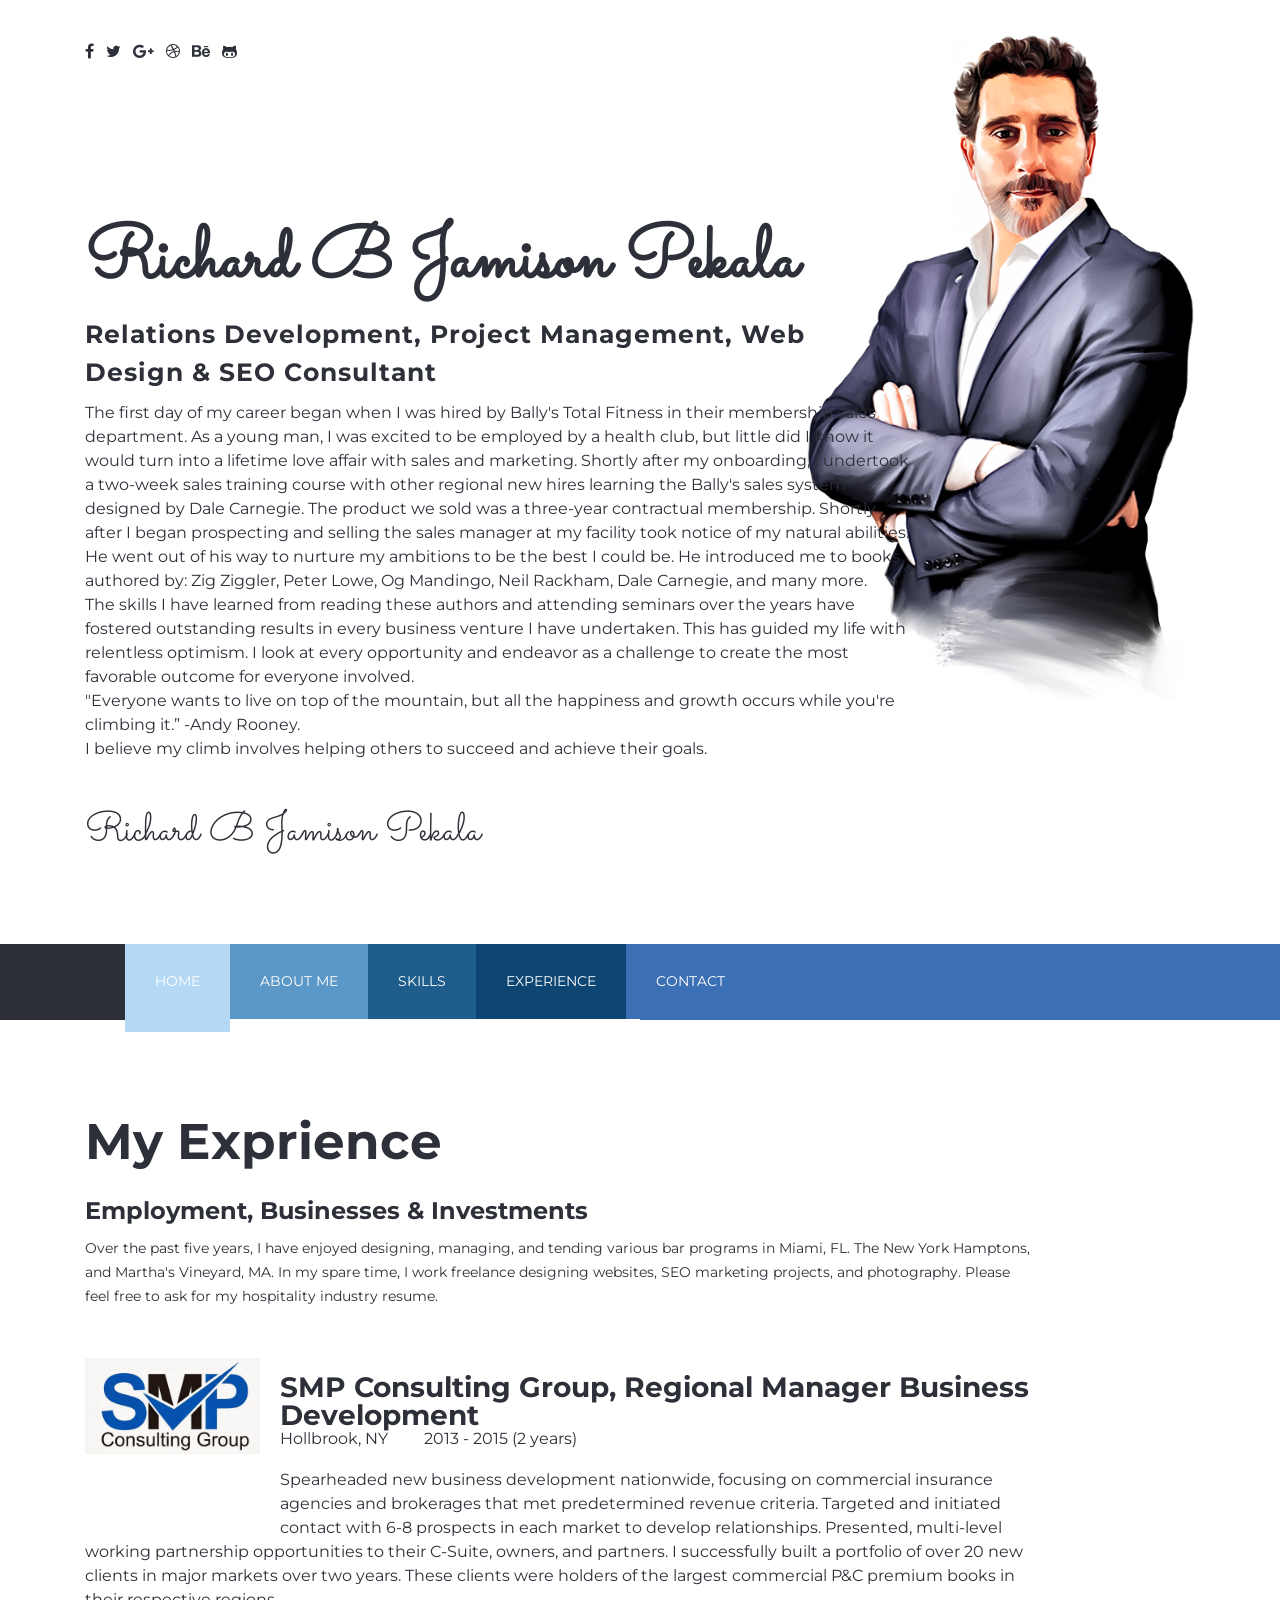
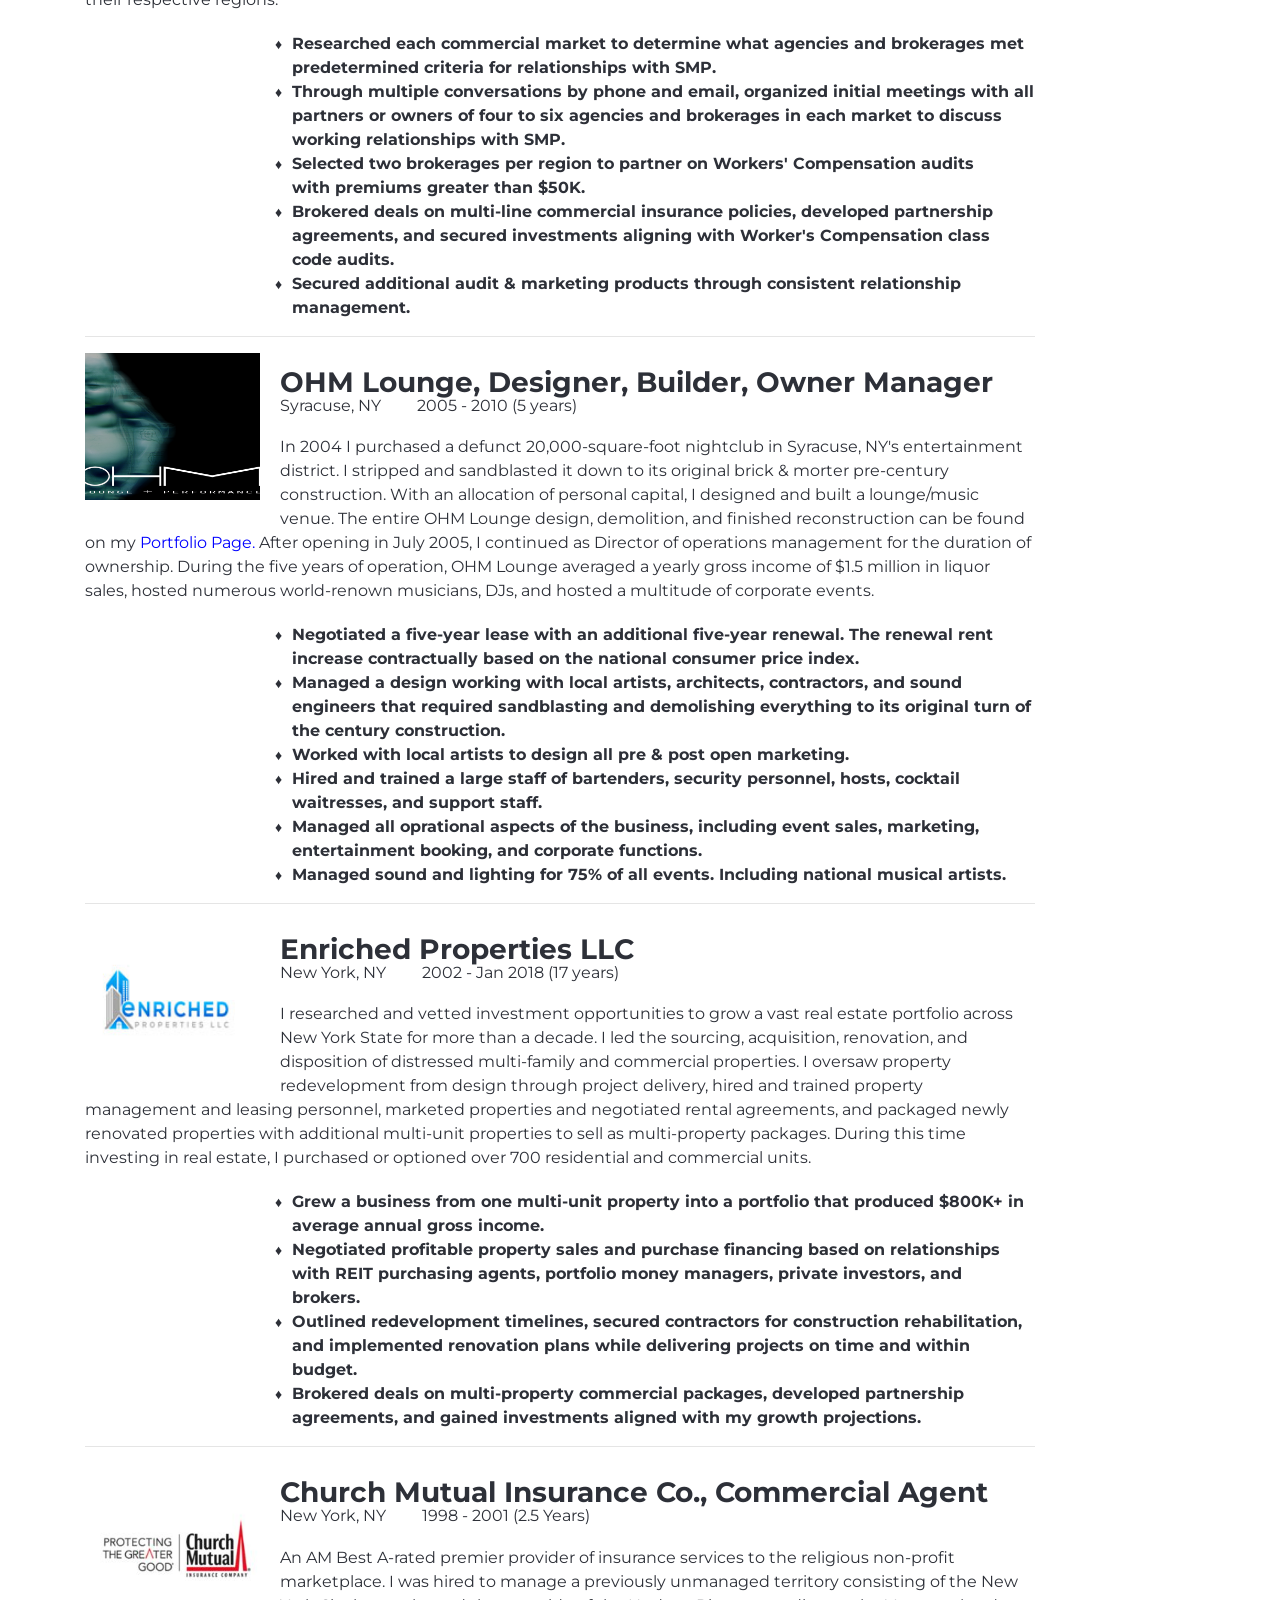
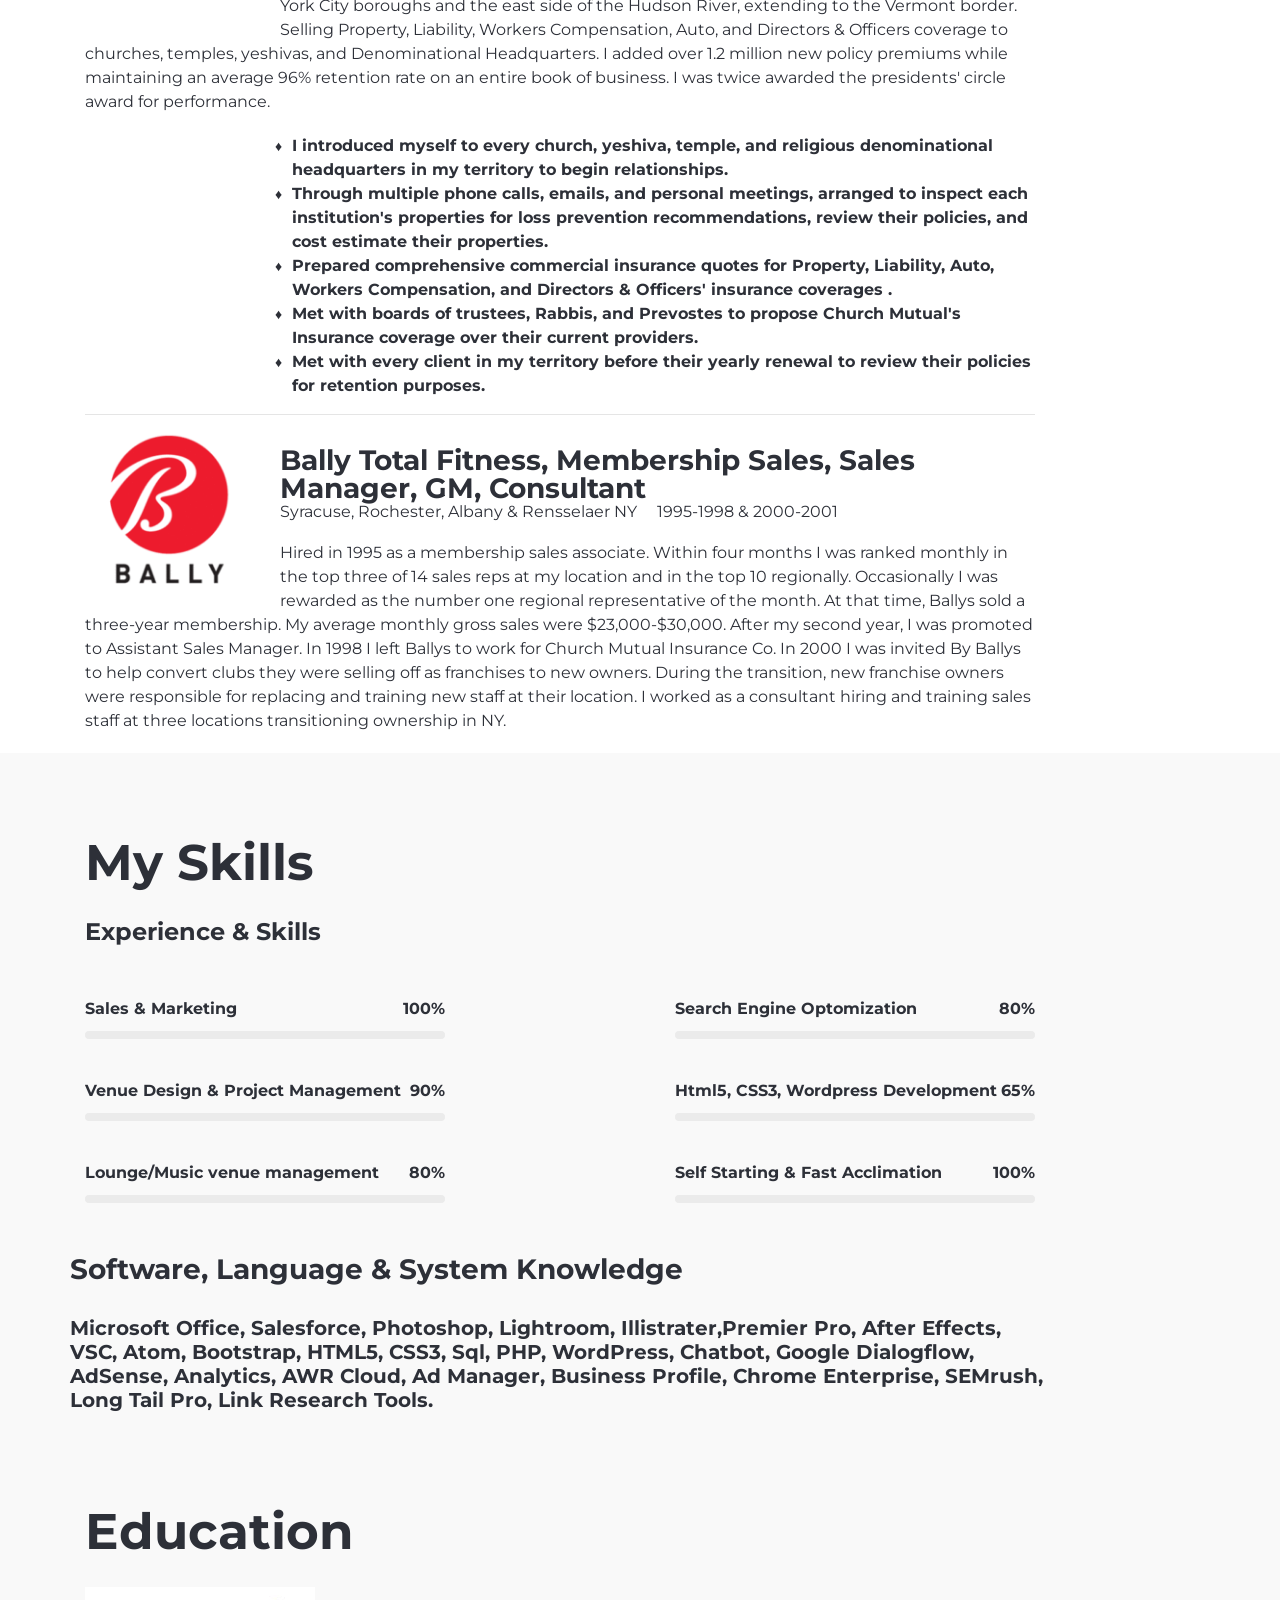
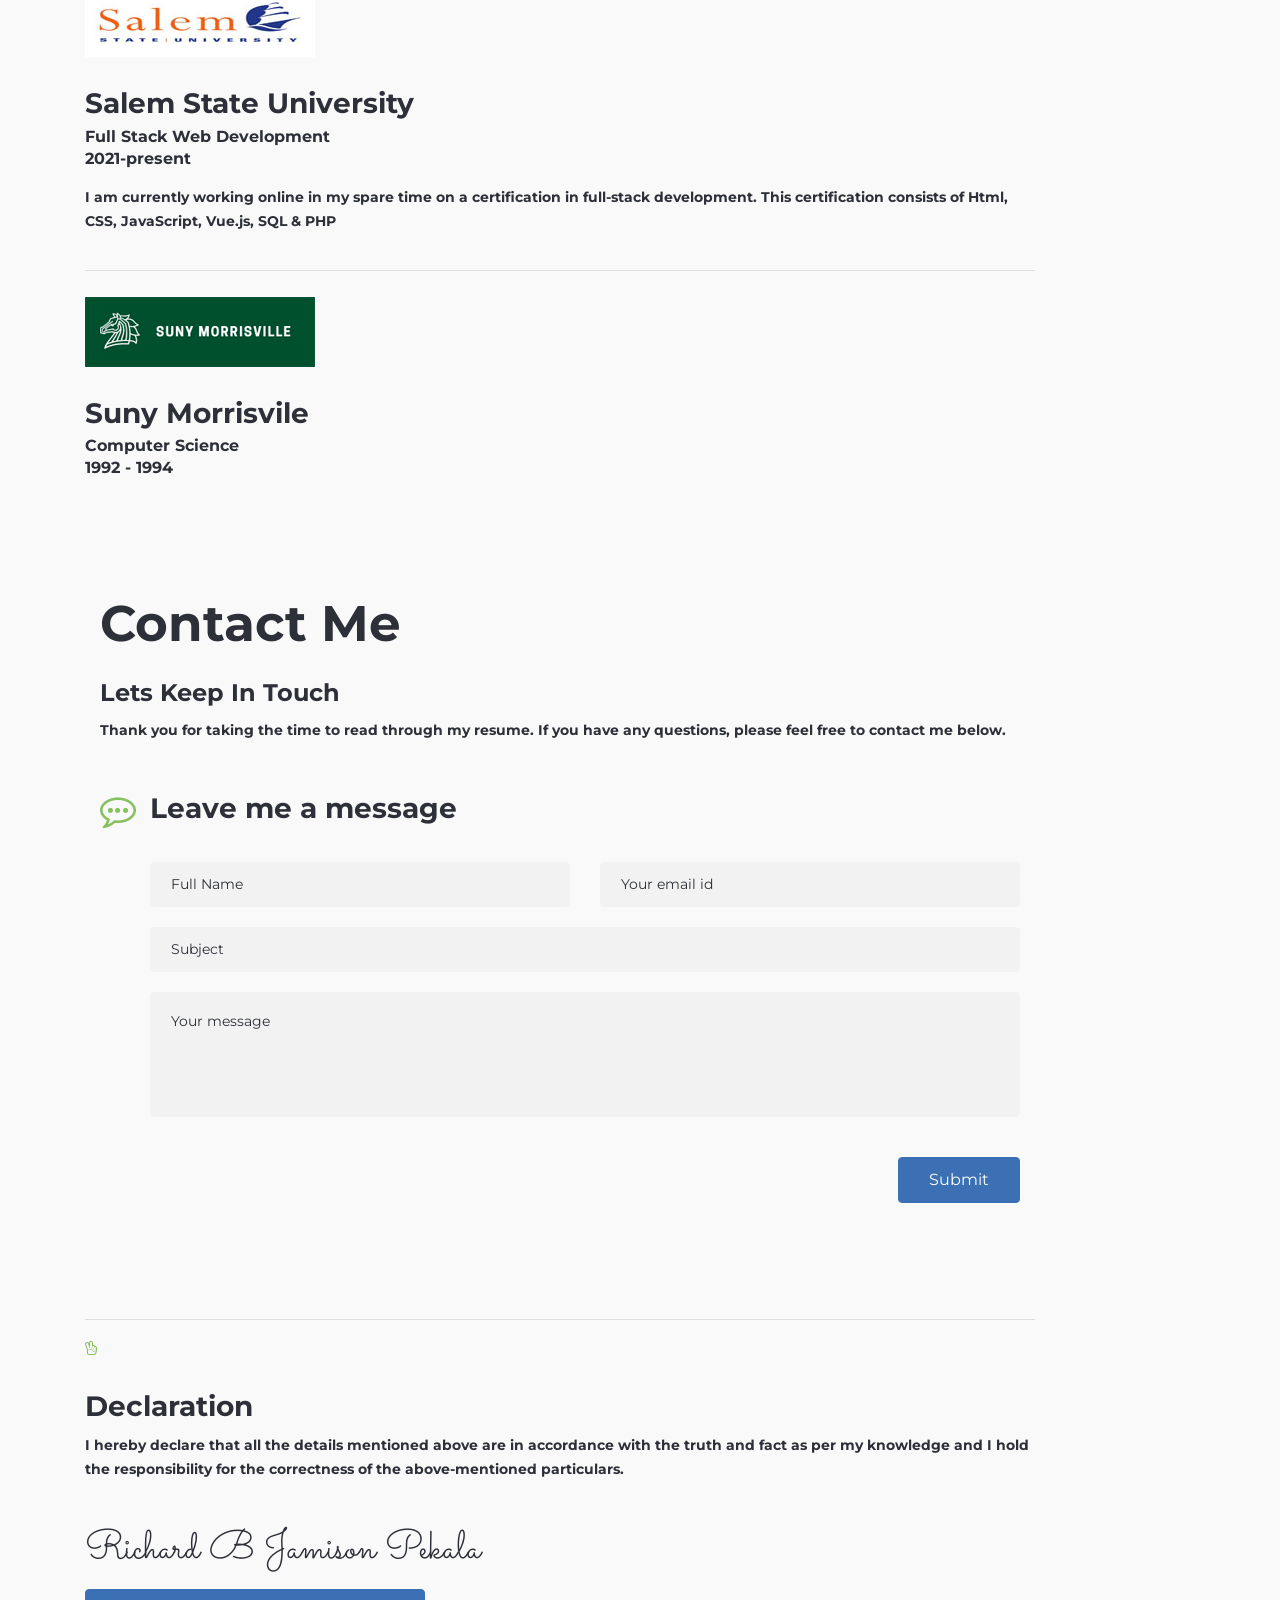
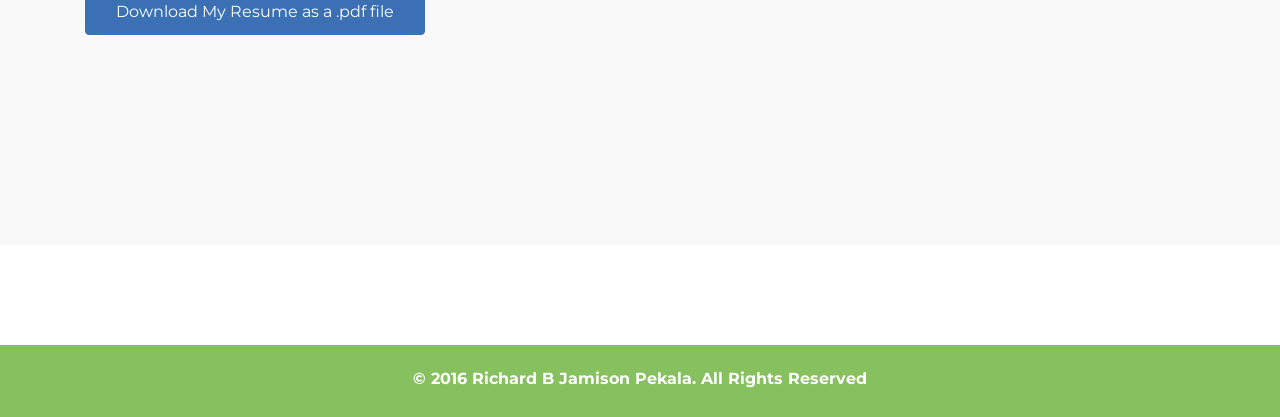
<file: HOLD/marketing.html>
<!DOCTYPE html>
<html lang="en">

<head>
    <meta charset="utf-8">
    <meta http-equiv="X-UA-Compatible" content="IE=edge">
    <meta name="viewport" content="width=device-width, initial-scale=1">
    <meta name="author" content="Theme Region">
    <meta name="description" content="">
    <title>Richard B Jamison Pekala</title>

    <link rel="stylesheet" href="css/bootstrap.min.css">
    <link rel="stylesheet" href="css/font-awesome.min.css">
    <link rel="stylesheet" href="css/magnific-popup.css">
    <link rel="stylesheet" href="css/animate.css">
    <link rel="stylesheet" href="css/main.css">
    <link rel="stylesheet" href="css/responsive.css">

    <link href="https://fonts.googleapis.com/css?family=Montserrat:400,700|Sacramento" rel="stylesheet">

    <link rel="icon" href="img/ico/favicon.ico">
    <link rel="apple-touch-icon-precomposed" sizes="144x144" href="../img/ico/apple-touch-icon-144-precomposed.png">
    <link rel="apple-touch-icon-precomposed" sizes="114x114" href="../img/ico/apple-touch-icon-114-precomposed.png">
    <link rel="apple-touch-icon-precomposed" sizes="72x72" href="../img/ico/apple-touch-icon-72-precomposed.png">
    <link rel="apple-touch-icon-precomposed" sizes="57x57" href="../img/ico/apple-touch-icon-57-precomposed.png">

</head>

<body>
    <div class="main-wrapper home-two">
        <div id="home-banner">
            <div class="container">
                <div class="row">
                    <div class="col-sm-9">
                        <div class="banner-content">
                            <div class="home-social">
                                <ul class="list-inline">
                                    <li class="list-inline-item"><a href="#"><i class="fa fa-facebook"
                                                aria-hidden="true"></i></a></li>
                                    <li class="list-inline-item"><a href="#"><i class="fa fa-twitter"
                                                aria-hidden="true"></i></a></li>
                                    <li class="list-inline-item"><a href="#"><i class="fa fa-google-plus"
                                                aria-hidden="true"></i></a></li>
                                    <li class="list-inline-item"><a href="#"><i class="fa fa-dribbble"
                                                aria-hidden="true"></i></a></li>
                                    <li class="list-inline-item"><a href="#"><i class="fa fa-behance"
                                                aria-hidden="true"></i></a></li>
                                    <li class="list-inline-item"><a href="#"><i class="fa fa-github-alt"
                                                aria-hidden="true"></i></a></li>
                                </ul>
                            </div>
                            <div class="banner-info">
                                <h1>Richard B Jamison Pekala</h1>
                                <h3>Relations Development, Project Management, Web Design & SEO Consultant </h3>
                                <p class="about-info-desktop"> The first day of my career began when I was hired by Bally's Total Fitness in their
                                    membership sales department. As a young man, I was excited to be employed by a
                                    health club, but little did I know it would turn into a lifetime love affair with
                                    sales and marketing. Shortly after my onboarding, I undertook a two-week sales
                                    training course with other regional new hires learning the Bally's sales system
                                    designed by Dale Carnegie. The product we sold was a three-year contractual
                                    membership. Shortly after I began prospecting and selling the sales manager at my
                                    facility took notice of my natural abilities. He went out of his way to nurture my
                                    ambitions to be the best I could be. He introduced me to books authored by: Zig
                                    Ziggler, Peter Lowe, Og Mandingo, Neil Rackham, Dale Carnegie, and many more.<br>
                                    The skills I have learned from reading these authors and attending seminars over the
                                    years have fostered outstanding results in every business venture I have undertaken.
                                    This has guided my life with relentless optimism. I look at every opportunity and
                                    endeavor as a challenge to create the most favorable outcome for everyone
                                    involved.<br>
                                    "Everyone wants to live on top of the mountain, but all the happiness and growth
                                    occurs while you're climbing it.” -Andy Rooney.<br> I believe my climb involves
                                    helping others to succeed and achieve their goals.
                                </p>
                            </div>
                        </div>
                    </div>
                </div>
            </div>
        </div>

        <div id="about" class="about-section py-5">
            <div class="container">
                <div class="section-content">
                    <div class="row">
                        <div class="col-md-12">
                            <div class="about-info">
                                <p class="about-info-mobile"> The first day of my career began when I was hired by Bally's Total Fitness in their
                                    membership sales department. As a young man, I was excited to be employed by a
                                    health club, but little did I know it would turn into a lifetime love affair with
                                    sales and marketing. Shortly after my onboarding, I undertook a two-week sales
                                    training course with other regional new hires learning the Bally's sales system
                                    designed by Dale Carnegie. The product we sold was a three-year contractual
                                    membership. Shortly after I began prospecting and selling the sales manager at my
                                    facility took notice of my natural abilities. He went out of his way to nurture my
                                    ambitions to be the best I could be. He introduced me to books authored by: Zig
                                    Ziggler, Peter Lowe, Og Mandingo, Neil Rackham, Dale Carnegie, and many more.<br>
                                    The skills I have learned from reading these authors and attending seminars over the
                                    years have fostered outstanding results in every business venture I have undertaken.
                                    This has guided my life with relentless optimism. I look at every opportunity and
                                    endeavor as a challenge to create the most favorable outcome for everyone
                                    involved.<br>
                                    "Everyone wants to live on top of the mountain, but all the happiness and growth
                                    occurs while you're climbing it.” -Andy Rooney.<br> I believe my climb involves
                                    helping others to succeed and achieve their goals.
                                </p>
                                <div class="signature">
                                    <h1>Richard B Jamison Pekala</h1>
                                </div>
                            </div>

                        </div>
                    </div>
                </div>
            </div>
        </div>

        <div class="container">
            <div id="navigation" class="menu-two">
                <div class="navbar navbar-expand-lg">
                    <div class="navbar-header">
                        <button class="navbar-toggler" type="button" data-toggle="collapse"
                            data-target=".navbar-collapse" aria-controls="navbar-collapse" aria-expanded="false"
                            aria-label="Toggle navigation">
                            <span class="navbar-toggler-icon"><i class="fa fa-align-justify"></i></span>
                        </button>
                        <div class="navbar-brand logo">
                            <a href="#home-banner"></a>
                        </div>
                    </div>
                    <div id="navbar-collapse" class="collapse navbar-collapse">
                        <nav id="mainmenu">
                            <ul class="nav navbar-nav">
                                <li class=" scroll current"><a href="index.html">Home</a></li>
                                <li class="scroll"><a href="#about">About Me</a></li>
                                <li class="scroll"><a href="#skill">Skills</a></li>
                                <!--li class="scroll"><a href="#education">Education</a></li>-->
                                <!--li class="scroll"><a href="#portfolio">Portfolio</a></li>-->
                                <li class="scroll"><a href="#exprience">Experience</a></li>
                                <li class="scroll"><a href="#contact">Contact</a></li>
                                <!--li class="scroll"><a href="#blog">Blog</a></li>-->
                            </ul>
                        </nav>
                    </div>
                </div>
            </div>
        </div>

        <main>
            <!--div id="skill" class="skill-section bg-color section-padding">
                <div class="container">
                    <div class="section-content">
                        <div class="row">
                            <div class="col-md-12">
                                <div class="section-title">
                                    <h1>My Skills</h1>
                                </div>
                            </div>
                            <div class="col-md-12">
                                <div class="row">
                                    <div class="col-md-12">
                                        <div class="text-info">
                                            <h4>Experience & Skills</h4>
                                            <p>Lorem ipsum dolor sit amet, consectetur adipisicing elit, sed do eiusmod
                                                tempor
                                                incididunt ut labore et dolore magna aliqua. Ut enim ad minim veniam.
                                            </p>
                                        </div>
                                    </div>
                                    <div class="col-md-6">
                                        <div class="progress-content">
                                            <div class="rating-bar bar-left">
                                                <label>Sales & Marketing</label>
                                                <span class="rating-count pull-right">100%</span>
                                                <div class="skill-progress">
                                                    <div class="progress">
                                                        <div class="progress-bar" role="progressbar" aria-valuenow="100"
                                                            aria-valuemin="0" aria-valuemax="100">
                                                        </div>
                                                    </div>
                                                </div>
                                                <label>Venue Design & Project Management</label>
                                                <span class="rating-count pull-right">90%</span>
                                                <div class="skill-progress">
                                                    <div class="progress">
                                                        <div class="progress-bar bar1" role="progressbar"
                                                            aria-valuenow="90" aria-valuemin="0" aria-valuemax="100">
                                                        </div>
                                                    </div>
                                                </div>
                                                <label>Lounge/Music venue management</label>
                                                <span class="rating-count pull-right">80%</span>
                                                <div class="skill-progress">
                                                    <div class="progress">
                                                        <div class="progress-bar bar2" role="progressbar"
                                                            aria-valuenow="70" aria-valuemin="0" aria-valuemax="80">
                                                        </div>
                                                    </div>
                                                </div>
                                            </div>

                                        </div>
                                    </div>
                                    <div class="col-md-6">
                                        <div class="skill rating-bar bar-right">
                                            <label>Search Engine Optomization</label>
                                            <span class="rating-count pull-right">80%</span>
                                            <div class="skill-progress">
                                                <div class="progress">
                                                    <div class="progress-bar bar3" role="progressbar" aria-valuenow="80"
                                                        aria-valuemin="80" aria-valuemax="100">
                                                    </div>
                                                </div>
        s                                    </div>
                                            <label>Html5, CSS3, Wordpress Development</label>
                                            <span class="rating-count pull-right">65%</span>
                                            <div class="skill-progress">
                                                <div class="progress">
                                                    <div class="progress-bar bar4" role="progressbar" aria-valuenow="50"
                                                        aria-valuemin="0" aria-valuemax="100">
                                                    </div>
                                                </div>
                                            </div>
                                            <label>Self Starting & Fast Acclimation</label>
                                            <span class="rating-count pull-right">100%</span>
                                            <div class="skill-progress">
                                                <div class="progress">
                                                    <div class="progress-bar bar5" role="progressbar" aria-valuenow="100"
                                                        aria-valuemin="0" aria-valuemax="100">
                                                    </div>
                                                </div>
                                            </div>
                                        </div>
                                    </div>-->
            <!--div class="col-md-12">
                                        <div class="language-skill">
                                            <div class="text-info">
                                                <h4>Language skill</h4>
                                                <p>Lorem ipsum dolor sit amet, consectetur adipisicing elit, sed do
                                                    eiusmod tempor
                                                    incididunt ut labore et dolore magna aliqua. Ut enim ad minim
                                                    veniam.</p>
                                            </div>
                                            <ul>
                                                <li class="chart" data-percent="100">
                                                    <span class="percent"></span>
                                                    <h5>German</h5>
                                                </li>
                                                <li class="chart" data-percent="90">
                                                    <span class="percent percent1"></span>
                                                    <h5>Spanish</h5>
                                                </li>
                                                <li class="chart" data-percent="100">
                                                    <span class="percent percent2"></span>
                                                    <h5>English</h5>
                                                </li>
                                                <li class="chart" data-percent="30">
                                                    <span class="percent percent3"></span>
                                                    <h5>Latin</h5>
                                                </li>
                                            </ul>
                                        </div>
                                    </div>
                                </div>
                            </div>
                        </div>
                    </div>
                </div>-->
            <div id="exprience" class="exprience-section section-padding">
                <div class="container">
                    <div class="section-content">
                        <div class="row">
                            <div class="col-md-12">
                                <div class="section-title">
                                    <h1>My Exprience</h1>
                                </div>
                            </div>
                            <div class="col-md-12">
                                <div class="text-info">
                                    <h4>Employment, Businesses & Investments</h4>
                                    <p>Over the past five years, I have enjoyed designing, managing, and tending various
                                        bar programs in Miami, FL. The New York Hamptons, and Martha's Vineyard, MA. In
                                        my spare time, I work freelance designing websites, SEO marketing projects, and
                                        photography. Please feel free to ask for my hospitality industry resume.</p>
                                </div>
                                <div class="exprience">
                                    <div class="exprience-image">
                                        <img class="img-fluid" src="img/exprience/smp.jpg" alt="Image">
                                    </div>
                                    <div class="exprience-info">
                                        <h3>SMP Consulting Group, Regional Manager Business Development </h3>
                                        <h5>Hollbrook, NY &nbsp; &nbsp; &nbsp; &nbsp; 2013 - 2015 (2 years)</h5>
                                        <p>Spearheaded new business development nationwide, focusing on commercial
                                            insurance agencies and brokerages that met predetermined revenue criteria.
                                            Targeted and initiated contact with 6-8 prospects in each market to develop
                                            relationships. Presented, multi-level working partnership opportunities to
                                            their C-Suite, owners, and partners. I successfully built a portfolio of
                                            over 20 new clients in major markets over two years. These clients were
                                            holders of the largest commercial P&C premium books in their respective
                                            regions.</p>
                                        <ul>
                                            <li>
                                                <span>&#9830;</span>
                                                <p><b>Researched each commercial market to determine what agencies and
                                                        brokerages met predetermined criteria for relationships with
                                                        SMP. </b></p>
                                            </li>
                                            <li>
                                                <span>&#9830;</span>
                                                <p><b>Through multiple conversations by phone and email, organized
                                                        initial meetings with all partners or owners of four to six
                                                        agencies and brokerages in each market to discuss working
                                                        relationships with SMP.</b></p>
                                            </li>
                                            <li>
                                                <span>&#9830;</span>
                                                <p><b>Selected two brokerages per region to partner on Workers'
                                                        Compensation audits &nbsp; &nbsp; &nbsp; &nbsp; &nbsp; with
                                                        premiums greater than $50K.</b></p>
                                            </li>
                                            <li>
                                                <span>&#9830;</span>
                                                <p><b>Brokered deals on multi-line commercial insurance policies,
                                                        developed partnership agreements, and secured investments
                                                        aligning with Worker's Compensation class code audits.</b></p>
                                            </li>
                                            <li>
                                                <span>&#9830;</span>
                                                <p> <b>Secured additional audit & marketing products through consistent
                                                        relationship management.</b></p>
                                            </li>
                                        </ul>
                                    </div>
                                </div>
                                <hr>
                                <div class="exprience">
                                    <div class="exprience-image">
                                        <img class="img-fluid" src="img/exprience/ohm.jpg" alt="Image">
                                    </div>
                                    <div class="exprience-info">
                                        <h3>OHM Lounge, Designer, Builder, Owner Manager </h3>
                                        <h5>Syracuse, NY &nbsp; &nbsp; &nbsp; &nbsp; 2005 - 2010 (5 years)</h5>
                                        <p>In 2004 I purchased a defunct 20,000-square-foot nightclub in Syracuse, NY's
                                            entertainment district. I stripped and sandblasted it down to its original
                                            brick & morter pre-century construction. With an allocation of personal
                                            capital, I designed and built a lounge/music venue. The entire OHM Lounge
                                            design, demolition, and finished reconstruction can be found on my <a
                                                href="design.html" style="color: blue">Portfolio Page.</a> After opening
                                            in July 2005, I continued as Director of operations management for the
                                            duration of ownership. During the five years of operation, OHM Lounge
                                            averaged a yearly gross income of $1.5 million in liquor sales, hosted
                                            numerous world-renown musicians, DJs, and hosted a multitude of corporate
                                            events.</p>
                                        <ul>
                                            <li>
                                                <span>&#9830;</span>
                                                <p><b>Negotiated a five-year lease with an additional five-year renewal.
                                                        The renewal rent increase contractually based on the national
                                                        consumer price index.</b></p>
                                            </li>
                                            <li>
                                                <span>&#9830;</span>
                                                <p><b>Managed a design working with local artists, architects,
                                                        contractors, and sound engineers that required sandblasting and
                                                        demolishing everything to its original turn of the century
                                                        construction.</b></p>
                                            </li>
                                            <li>
                                                <span>&#9830;</span>
                                                <p><b>Worked with local artists to design all pre & post open
                                                        marketing.</b></p>
                                            </li>
                                            <li>
                                                <span>&#9830;</span>
                                                <p><b>Hired and trained a large staff of bartenders, security personnel,
                                                        hosts, cocktail waitresses, and support staff.</b></p>
                                            </li>
                                            <li>
                                                <span>&#9830;</span>
                                                <p> <b>Managed all oprational aspects of the business, including event
                                                        sales, marketing, entertainment booking, and corporate
                                                        functions.</b></p>
                                            </li>
                                            <li>
                                                <span>&#9830;</span>
                                                <p> <b>Managed sound and lighting for 75% of all events. Including
                                                        national musical artists.</b></p>
                                            </li>
                                        </ul>
                                    </div>
                                </div>
                                <hr>
                                <div class="exprience">
                                    <div class="exprience-image">
                                        <img class="img-fluid" src="img/exprience/ep.jpg" alt="Image">
                                    </div>
                                    <div class="exprience-info">
                                        <h3>Enriched Properties LLC</h3>
                                        <h5>New York, NY &nbsp; &nbsp; &nbsp; &nbsp; 2002 - Jan 2018 (17 years)</h5>
                                        <p>I researched and vetted investment opportunities to grow a vast real estate
                                            portfolio across New York State for more than a decade. I led the sourcing,
                                            acquisition, renovation, and disposition of distressed multi-family and
                                            commercial properties. I oversaw property redevelopment from design through
                                            project delivery, hired and trained property management and leasing
                                            personnel, marketed properties and negotiated rental agreements, and
                                            packaged newly renovated properties with additional multi-unit properties to
                                            sell as multi-property packages. During this time investing in real estate,
                                            I purchased or optioned over 700 residential and commercial units. <Br></p>

                                        <ul>
                                            <li>
                                                <span>&#9830;</span>
                                                <p><b>Grew a business from one multi-unit property into a portfolio that
                                                        produced $800K+ in average annual gross income.</b></p>
                                            </li>
                                            <li>
                                                <span>&#9830;</span>
                                                <p><b>Negotiated profitable property sales and purchase financing based
                                                        on relationships with REIT purchasing agents, portfolio money
                                                        managers, private investors, and brokers.</b></p>
                                            </li>
                                            <li>
                                                <span>&#9830;</span>
                                                <p><b>Outlined redevelopment timelines, secured contractors for
                                                        construction rehabilitation, and implemented renovation plans
                                                        while delivering projects on time and within budget.</b></p>
                                            </li>
                                            <li>
                                                <span>&#9830;</span>
                                                <p><b>Brokered deals on multi-property commercial packages, developed
                                                        partnership agreements, and gained investments aligned with my
                                                        growth projections.</b></p>
                                            </li>

                                        </ul>

                                    </div>
                                </div>
                                <hr>
                                <div class="exprience">
                                    <div class="exprience-image">
                                        <img class="img-fluid" src="img/exprience/Church Mutual .jpg" alt="Image">
                                    </div>
                                    <div class="exprience-info">
                                        <h3>Church Mutual Insurance Co., Commercial Agent</h3>
                                        <h5>New York, NY &nbsp; &nbsp; &nbsp; &nbsp; 1998 - 2001 (2.5 Years)</h5>
                                        <p>An AM Best A-rated premier provider of insurance services to the religious
                                            non-profit marketplace. I was hired to manage a previously unmanaged
                                            territory consisting of the New York City boroughs and the east side of the
                                            Hudson River, extending to the Vermont border. Selling Property, Liability,
                                            Workers Compensation, Auto, and Directors & Officers coverage to churches,
                                            temples, yeshivas, and Denominational Headquarters. I added over 1.2 million
                                            new policy premiums while maintaining an average 96% retention rate on an
                                            entire book of business. I was twice awarded the presidents' circle award
                                            for performance.</p>
                                        <ul>
                                            <li>
                                                <span>&#9830;</span>
                                                <p><b>I introduced myself to every church, yeshiva, temple, and
                                                        religious denominational headquarters in my territory to begin
                                                        relationships.</p>
                                            </li>
                                            <li>
                                                <span>&#9830;</span>
                                                <p><b>Through multiple phone calls, emails, and personal meetings,
                                                        arranged to inspect each institution's properties for loss
                                                        prevention recommendations, review their policies, and cost
                                                        estimate their properties.</b></p>
                                            </li>
                                            <li>
                                                <span>&#9830;</span>
                                                <p><b>Prepared comprehensive commercial insurance quotes for Property,
                                                        Liability, Auto, Workers Compensation, and Directors & Officers'
                                                        insurance coverages .</b></p>
                                            </li>
                                            <li>
                                                <span>&#9830;</span>
                                                <p><b>Met with boards of trustees, Rabbis, and Prevostes to propose
                                                        Church Mutual's Insurance coverage over their current
                                                        providers.</b></p>
                                            </li>
                                            <li>
                                                <span>&#9830;</span>
                                                <p><b>Met with every client in my territory before their yearly renewal
                                                        to review their policies for retention purposes. </b></p>
                                            </li>

                                        </ul>
                                    </div>
                                    <hr>
                                    <div class="exprience">
                                        <div class="exprience-image">
                                            <img class="img-fluid" src="img/exprience/Bally fitness .gif" alt="Image">
                                        </div>
                                        <div class="exprience-info">
                                            <h3>Bally Total Fitness, Membership Sales, Sales Manager, GM, Consultant
                                            </h3>
                                            <h5>Syracuse, Rochester, Albany & Rensselaer NY &nbsp; &nbsp; 1995-1998 &
                                                2000-2001 </h5>
                                            <p>Hired in 1995 as a membership sales associate. Within four months I was
                                                ranked monthly in the top three of 14 sales reps at my location and in
                                                the top 10 regionally. Occasionally I was rewarded as the number one
                                                regional representative of the month. At that time, Ballys sold a
                                                three-year membership. My average monthly gross sales were
                                                $23,000-$30,000. After my second year, I was promoted to Assistant Sales
                                                Manager. In 1998 I left Ballys to work for Church Mutual Insurance Co.
                                                In 2000 I was invited By Ballys to help convert clubs they were selling
                                                off as franchises to new owners. During the transition, new franchise
                                                owners were responsible for replacing and training new staff at their
                                                location. I worked as a consultant hiring and training sales staff at
                                                three locations transitioning ownership in NY.
                                            </p>
                                        </div>
                                    </div>
                                </div>
                            </div>
                        </div>
                    </div>
                </div>
                <div id="skill" class="skill-section bg-color section-padding">
                    <div class="container">
                        <div class="section-content">
                            <div class="row">
                                <div class="col-md-12">
                                    <div class="section-title">
                                        <h1>My Skills</h1>
                                    </div>
                                </div>
                                <div class="col-md-12">
                                    <div class="row">
                                        <div class="col-md-12">
                                            <div class="text-info">
                                                <h4>Experience & Skills</h4>
                                                <p>
                                                </p>
                                            </div>
                                        </div>
                                        <div class="col-md-6">
                                            <div class="progress-content">
                                                <div class="rating-bar bar-left">
                                                    <label>Sales & Marketing</label>
                                                    <span class="rating-count pull-right">100%</span>
                                                    <div class="skill-progress">
                                                        <div class="progress">
                                                            <div class="progress-bar" role="progressbar"
                                                                aria-valuenow="100" aria-valuemin="0"
                                                                aria-valuemax="100">
                                                            </div>
                                                        </div>
                                                    </div>
                                                    <label>Venue Design & Project Management</label>
                                                    <span class="rating-count pull-right">90%</span>
                                                    <div class="skill-progress">
                                                        <div class="progress">
                                                            <div class="progress-bar bar1" role="progressbar"
                                                                aria-valuenow="90" aria-valuemin="0"
                                                                aria-valuemax="100">
                                                            </div>
                                                        </div>
                                                    </div>
                                                    <label>Lounge/Music venue management</label>
                                                    <span class="rating-count pull-right">80%</span>
                                                    <div class="skill-progress">
                                                        <div class="progress">
                                                            <div class="progress-bar bar2" role="progressbar"
                                                                aria-valuenow="70" aria-valuemin="0" aria-valuemax="80">
                                                            </div>
                                                        </div>
                                                    </div>
                                                </div>

                                            </div>
                                        </div>
                                        <div class="col-md-6">
                                            <div class="skill rating-bar bar-right">
                                                <label>Search Engine Optomization</label>
                                                <span class="rating-count pull-right">80%</span>
                                                <div class="skill-progress">
                                                    <div class="progress">
                                                        <div class="progress-bar bar3" role="progressbar"
                                                            aria-valuenow="80" aria-valuemin="80" aria-valuemax="100">
                                                        </div>
                                                    </div>
                                                </div>
                                                <label>Html5, CSS3, Wordpress Development</label>
                                                <span class="rating-count pull-right">65%</span>
                                                <div class="skill-progress">
                                                    <div class="progress">
                                                        <div class="progress-bar bar4" role="progressbar"
                                                            aria-valuenow="50" aria-valuemin="0" aria-valuemax="100">
                                                        </div>
                                                    </div>
                                                </div>
                                                <label>Self Starting & Fast Acclimation</label>
                                                <span class="rating-count pull-right">100%</span>
                                                <div class="skill-progress">
                                                    <div class="progress">
                                                        <div class="progress-bar bar5" role="progressbar"
                                                            aria-valuenow="100" aria-valuemin="0" aria-valuemax="100">
                                                        </div>
                                                    </div>
                                                </div>
                                            </div>
                                        </div>
                                        <h3>Software, Language & System Knowledge<h3>
                                                <div>
                                                    <h5> Microsoft Office, Salesforce, Photoshop, Lightroom,
                                                        Illistrater,Premier Pro, After Effects, VSC, Atom, Bootstrap,
                                                        HTML5, CSS3, Sql, PHP, WordPress, Chatbot, Google Dialogflow,
                                                        AdSense, Analytics, AWR Cloud, Ad Manager, Business Profile,
                                                        Chrome Enterprise, SEMrush, Long Tail Pro, Link Research Tools.
                                                        <h5>
                                                </div>
                                                <div id="education" class="education-section bg-color section-padding">
                                                    <div class="container">
                                                        <div class="section-content">
                                                            <div class="row">
                                                                <div class="col-md-12">
                                                                    <div class="section-title">
                                                                        <h1>Education</h1>
                                                                    </div>
                                                                </div>
                                                                <div class="col-md-12">
                                                                    <div class="row">
                                                                        <!--div class="col-md-12">
                                            <div class="text-info">
                                                <h4>Salem State University</h4>
                                                <p>Computer Science Full Stack Developer.</p>
                                            </div>

                                        </div>-->

                                                                        <div class="col-md-12">
                                                                            <div class="education-info">
                                                                                <img class="img-fluid"
                                                                                    src="img/education/ssuniv.jpg"
                                                                                    alt="Image">
                                                                                <h3>Salem State University</h3>
                                                                                <h5>Full Stack Web Development</h5>
                                                                                <h6>2021-present</h6>
                                                                                <p>I am currently working online in my
                                                                                    spare time on a certification in
                                                                                    full-stack development. This
                                                                                    certification consists of Html, CSS,
                                                                                    JavaScript, Vue.js, SQL & PHP</p>
                                                                            </div>
                                                                            <hr>
                                                                        </div>
                                                                        <div class="col-md-12">
                                                                            <div class="education-info">
                                                                                <img class="img-fluid"
                                                                                    src="img/education/moville.png"
                                                                                    alt="Image">
                                                                                <h3>Suny Morrisvile</h3>
                                                                                <h5>Computer Science</h5>
                                                                                <h6>1992 - 1994</h6>
                                                                                <p></p>
                                                                                <!--/div>
                                            <hr>
                                        </div>
                                        <div class="col-md-12">
                                            <div class="education-info">
                                                <img class="img-fluid" src="images/education/3.png" alt="Image">
                                                <h3>Cincinnati Christian University</h3>
                                                <h5>Bachalor of Arts</h5>
                                                <h6>1999 - 2003</h6>
                                                <p>Lorem ipsum dolor sit amet, consectetur adipisicing elit, sed do eiusmod tempor
                                                    incididunt ut labore et dolore magna aliqua. Ut enim ad minim veniam.</p>
                                            </div>
                                        </div>
                                    </div>
                                </div>
                            </div>
                        </div>
                    </div>
                </div>-->

                                                                                <!--div id="portfolio" class="portfolio-section section-padding">
                    <div class="container">
                        <div class="section-content">
                            <div class="row">
                                <div class="col-md-12">
                                    <div class="section-title">
                                        <h1>Portfolio</h1>
                                    </div>
                                </div>
                                <div class="col-md-12">
                                    <div class="text-info">
                                        <h4>My Recent Work</h4>
                                        <p>Lorem ipsum dolor sit amet, consectetur adipisicing elit, sed do eiusmod tempor
                                            incididunt ut labore et dolore magna aliqua. Ut enim ad minim veniam.</p>
                                    </div>
                                    <div class="portfolio-content">
                                        <div class="row">
                                            <div class="col-lg-4 col-md-6">
                                                <div class="portfolio-item">
                                                    <img class="img-fluid" src="images/portfolio/1.jpg" alt="Image">
                                                    <div class="portfolio-overlay">
                                                        <div class="portfolio-info">
                                                            <a href="images/portfolio/1.jpg"><i class="fa fa-camera-retro"
                                                                    aria-hidden="true"></i></a>
                                                            <h3>Book Cover</h3>
                                                            <p>Print Design</p>
                                                        </div>
                                                    </div>
                                                </div>
                                            </div>
                                            <div class="col-lg-4 col-md-6">
                                                <div class="portfolio-item">
                                                    <img class="img-fluid" src="images/portfolio/2.jpg" alt="Image">
                                                    <div class="portfolio-overlay">
                                                        <div class="portfolio-info">
                                                            <a href="images/portfolio/2.jpg"><i class="fa fa-camera-retro"
                                                                    aria-hidden="true"></i></a>
                                                            <h3>Book Cover</h3>
                                                            <p>Print Design</p>
                                                        </div>
                                                    </div>
                                                </div>
                                            </div>
                                            <div class="col-lg-4 col-md-6">
                                                <div class="portfolio-item">
                                                    <img class="img-fluid" src="images/portfolio/3.jpg" alt="Image">
                                                    <div class="portfolio-overlay">
                                                        <div class="portfolio-info">
                                                            <a href="images/portfolio/3.jpg"><i class="fa fa-camera-retro"
                                                                    aria-hidden="true"></i></a>
                                                            <h3>Book Cover</h3>
                                                            <p>Print Design</p>
                                                        </div>
                                                    </div>
                                                </div>
                                            </div>
                                            <div class="col-lg-4 col-md-6">
                                                <div class="portfolio-item">
                                                    <img class="img-fluid" src="images/portfolio/4.jpg" alt="Image">
                                                    <div class="portfolio-overlay">
                                                        <div class="portfolio-info">
                                                            <a href="images/portfolio/4.jpg"><i class="fa fa-camera-retro"
                                                                    aria-hidden="true"></i></a>
                                                            <h3>Book Cover</h3>
                                                            <p>Print Design</p>
                                                        </div>
                                                    </div>
                                                </div>
                                            </div>
                                            <div class="col-lg-4 col-md-6">
                                                <div class="portfolio-item">
                                                    <img class="img-fluid" src="images/portfolio/5.jpg" alt="Image">
                                                    <div class="portfolio-overlay">
                                                        <div class="portfolio-info">
                                                            <a href="images/portfolio/5.jpg"><i class="fa fa-camera-retro"
                                                                    aria-hidden="true"></i></a>
                                                            <h3>Book Cover</h3>
                                                            <p>Print Design</p>
                                                        </div>
                                                    </div>
                                                </div>
                                            </div>
                                            <div class="col-lg-4 col-md-6">
                                                <div class="portfolio-item">
                                                    <img class="img-fluid" src="images/portfolio/6.jpg" alt="Image">
                                                    <div class="portfolio-overlay">
                                                        <div class="portfolio-info">
                                                            <a href="images/portfolio/6.jpg"><i class="fa fa-camera-retro"
                                                                    aria-hidden="true"></i></a>
                                                            <h3>Book Cover</h3>
                                                            <p>Print Design</p>
                                                        </div>
                                                    </div>
                                                </div>
                                            </div>
                                            <div class="col-lg-4 col-md-6">
                                                <div class="portfolio-item">
                                                    <img class="img-fluid" src="images/portfolio/7.jpg" alt="Image">
                                                    <div class="portfolio-overlay">
                                                        <div class="portfolio-info">
                                                            <a href="images/portfolio/7.jpg"><i class="fa fa-camera-retro"
                                                                    aria-hidden="true"></i></a>
                                                            <h3>Book Cover</h3>
                                                            <p>Print Design</p>
                                                        </div>
                                                    </div>
                                                </div>
                                            </div>
                                            <div class="col-lg-4 col-md-6">
                                                <div class="portfolio-item">
                                                    <img class="img-fluid" src="images/portfolio/8.jpg" alt="Image">
                                                    <div class="portfolio-overlay">
                                                        <div class="portfolio-info">
                                                            <a href="images/portfolio/8.jpg"><i class="fa fa-camera-retro"
                                                                    aria-hidden="true"></i></a>
                                                            <h3>Book Cover</h3>
                                                            <p>Print Design</p>
                                                        </div>
                                                    </div>
                                                </div>
                                            </div>
                                        </div>
                                    </div>
                                </div>
                            </div>
                        </div>
                    </div>
                </div>-->

                                                                                <div id="contact"
                                                                                    class="contact-section bg-color section-padding">
                                                                                    <div class="container">
                                                                                        <div class="section-content">
                                                                                            <div class="row">
                                                                                                <div class="col-md-12">
                                                                                                    <div
                                                                                                        class="section-title">
                                                                                                        <h1>Contact Me
                                                                                                        </h1>
                                                                                                    </div>
                                                                                                </div>
                                                                                                <div class="col-md-12">
                                                                                                    <div
                                                                                                        class="text-info">
                                                                                                        <h4>Lets Keep In
                                                                                                            Touch</h4>
                                                                                                        <p>Thank you for
                                                                                                            taking the
                                                                                                            time to read
                                                                                                            through my
                                                                                                            resume. If
                                                                                                            you have any
                                                                                                            questions,
                                                                                                            please feel
                                                                                                            free to
                                                                                                            contact me
                                                                                                            below.</p>
                                                                                                    </div>
                                                                                                    <!--div class="address">
                                        <ul>
                                            <li>
                                                <div class="icons">
                                                    <i class="fa fa-map-signs" aria-hidden="true"></i>
                                                </div>
                                                <h3>Address</h3>
                                                <p>123 West 12th Street, Suite 456 New York, NY 123456</p>
                                            </li>
                                            <li>
                                                <div class="icons icons1">
                                                    <i class="fa fa-phone" aria-hidden="true"></i>
                                                </div>
                                                <h3>Mobile number</h3>
                                                <p>+012 345 678 910</p>
                                            </li>
                                            <li>
                                                <div class="icons icons2">
                                                    <i class="fa fa-envelope-o" aria-hidden="true"></i>
                                                </div>
                                                <h3>Email address</h3>
                                                <a href="#"><span class="__cf_email__"
                                                        data-cfemail="563f22253b33162523242c3f3a3133333d7835393b">[email&#160;protected]</span></a>
                                            </li>
                                            <li>
                                                <div class="icons icons3">
                                                    <i class="fa fa-external-link" aria-hidden="true"></i>
                                                </div>
                                                <h3>Social profiles</h3>
                                                <ul class="social list-inline">
                                                    <li><a href="#"><i class="fa fa-facebook" aria-hidden="true"></i></a>
                                                    </li>
                                                    <li><a href="#"><i class="fa fa-twitter" aria-hidden="true"></i></a>
                                                    </li>
                                                    <li><a href="#"><i class="fa fa-google-plus" aria-hidden="true"></i></a>
                                                    </li>
                                                    <li><a href="#"><i class="fa fa-dribbble" aria-hidden="true"></i></a>
                                                    </li>
                                                    <li><a href="#"><i class="fa fa-behance" aria-hidden="true"></i></a>
                                                    </li>
                                                    <li><a href="#"><i class="fa fa-github-alt" aria-hidden="true"></i></a>
                                                    </li>
                                                </ul>
                                            </li>
                                        </ul>
                                    </div>-->
                                                                                                    <div
                                                                                                        class="contact">
                                                                                                        <div
                                                                                                            class="contact-info">
                                                                                                            <div
                                                                                                                class="title">
                                                                                                                <div
                                                                                                                    class="icons">
                                                                                                                    <i class="fa fa-commenting-o"
                                                                                                                        aria-hidden="true"></i>
                                                                                                                </div>
                                                                                                                <h3>Leave
                                                                                                                    me a
                                                                                                                    message
                                                                                                                </h3>
                                                                                                            </div>
                                                                                                            <p></p>
                                                                                                        </div>
                                                                                                        <form
                                                                                                            id="contact-form"
                                                                                                            class="contact-form"
                                                                                                            name="contact-form"
                                                                                                            method="post"
                                                                                                            action="#">
                                                                                                            <div
                                                                                                                class="row">
                                                                                                                <div
                                                                                                                    class="col-sm-6">
                                                                                                                    <div
                                                                                                                        class="form-group">
                                                                                                                        <input
                                                                                                                            type="text"
                                                                                                                            class="form-control"
                                                                                                                            required="required"
                                                                                                                            placeholder="Full Name">
                                                                                                                    </div>
                                                                                                                </div>
                                                                                                                <div
                                                                                                                    class="col-sm-6">
                                                                                                                    <div
                                                                                                                        class="form-group">
                                                                                                                        <input
                                                                                                                            type="email"
                                                                                                                            class="form-control"
                                                                                                                            required="required"
                                                                                                                            placeholder="Your email id">
                                                                                                                    </div>
                                                                                                                </div>
                                                                                                                <div
                                                                                                                    class="col-sm-12">
                                                                                                                    <div
                                                                                                                        class="form-group">
                                                                                                                        <input
                                                                                                                            type="text"
                                                                                                                            class="form-control"
                                                                                                                            required="required"
                                                                                                                            placeholder="Subject">
                                                                                                                    </div>
                                                                                                                </div>
                                                                                                                <div
                                                                                                                    class="col-sm-12">
                                                                                                                    <div
                                                                                                                        class="form-group">
                                                                                                                        <textarea
                                                                                                                            name="message"
                                                                                                                            required="required"
                                                                                                                            class="form-control"
                                                                                                                            rows="7"
                                                                                                                            placeholder="Your message"></textarea>
                                                                                                                    </div>
                                                                                                                </div>
                                                                                                            </div>
                                                                                                            <div
                                                                                                                class="form-group pull-right">
                                                                                                                <button
                                                                                                                    type="submit"
                                                                                                                    class="btn btn-primary">Submit</button>
                                                                                                            </div>
                                                                                                        </form>
                                                                                                    </div>
                                                                                                </div>
                                                                                            </div>
                                                                                        </div>
                                                                                    </div>
                                                                                </div>


                                                                                <!--div id="blog" class="blog-section section-padding">
                    <div class="container">
                        <div class="section-content">
                            <div class="row">
                                <div class="col-md-12">
                                    <div class="section-title">
                                        <h1>Blog</h1>
                                    </div>
                                </div>
                                <div class="col-md-12">
                                    <div class="text-info">
                                        <h4>News & Update</h4>
                                        <p>Lorem ipsum dolor sit amet, consectetur adipisicing elit, sed do eiusmod tempor
                                            incididunt ut labore et dolore magna aliqua. Ut enim ad minim veniam.</p>
                                    </div>
                                    <div class="row">
                                        <div class="col-lg-4 col-md-6">
                                            <div class="entry-post">
                                                <div class="entry-thumbnail">
                                                    <div class="thumbnail-oberlay"></div>
                                                    <img class="img-fluid" src="images/blog/1.jpg" alt="Image">
                                                </div>
                                                <div class="post-content">
                                                    <div class="time">
                                                        <a href="#">09 <span>feb</span></a>
                                                    </div>
                                                    <div class="entry-title">
                                                        <h2><a href="blog.html">Dashboard Design: 50+ Brilliant Examples and
                                                                Resources</a></h2>
                                                    </div>
                                                </div>
                                            </div>
                                        </div>
                                        <div class="col-lg-4 col-md-6">
                                            <div class="entry-post">
                                                <div class="entry-thumbnail">
                                                    <div class="thumbnail-oberlay"></div>
                                                    <img class="img-fluid" src="images/blog/2.jpg" alt="Image">
                                                </div>
                                                <div class="post-content">
                                                    <div class="time time1">
                                                        <a href="#">19 <span>feb</span></a>
                                                    </div>
                                                    <div class="entry-title">
                                                        <h2><a href="blog.html">Dashboard Design: 50+ Brilliant Examples and
                                                                Resources</a></h2>
                                                    </div>
                                                </div>
                                            </div>
                                        </div>
                                        <div class="col-lg-4 col-md-6">
                                            <div class="entry-post">
                                                <div class="entry-thumbnail">
                                                    <div class="thumbnail-oberlay"></div>
                                                    <img class="img-fluid" src="images/blog/3.jpg" alt="Image">
                                                </div>
                                                <div class="post-content">
                                                    <div class="time time2">
                                                        <a href="#">11 <span>feb</span></a>
                                                    </div>
                                                    <div class="entry-title">
                                                        <h2><a href="blog.html">Dashboard Design: 50+ Brilliant Examples and
                                                                Resources</a></h2>
                                                    </div>
                                                </div>
                                            </div>
                                        </div>
                                        <div class="col-lg-4 col-md-6">
                                            <div class="entry-post">
                                                <div class="entry-thumbnail">
                                                    <div class="thumbnail-oberlay"></div>
                                                    <img class="img-fluid" src="images/blog/4.jpg" alt="Image">
                                                </div>
                                                <div class="post-content">
                                                    <div class="time time3">
                                                        <a href="#">09 <span>feb</span></a>
                                                    </div>
                                                    <div class="entry-title">
                                                        <h2><a href="#">Dashboard Design: 50+ Brilliant Examples and
                                                                Resources</a>
                                                        </h2>
                                                    </div>
                                                </div>
                                            </div>
                                        </div>
                                        <div class="col-lg-4 col-md-6">
                                            <div class="entry-post">
                                                <div class="entry-thumbnail">
                                                    <div class="thumbnail-oberlay"></div>
                                                    <img class="img-fluid" src="images/blog/5.jpg" alt="Image">
                                                </div>
                                                <div class="post-content">
                                                    <div class="time time4">
                                                        <a href="#">08 <span>feb</span></a>
                                                    </div>
                                                    <div class="entry-title">
                                                        <h2><a href="#">Dashboard Design: 50+ Brilliant Examples and
                                                                Resources</a>
                                                        </h2>
                                                    </div>
                                                </div>
                                            </div>
                                        </div>
                                        <div class="col-lg-4 col-md-6">
                                            <div class="entry-post">
                                                <div class="entry-thumbnail">
                                                    <div class="thumbnail-oberlay"></div>
                                                    <img class="img-fluid" src="images/blog/6.jpg" alt="Image">
                                                </div>
                                                <div class="post-content">
                                                    <div class="time time5">
                                                        <a href="#">02 <span>feb</span></a>
                                                    </div>
                                                    <div class="entry-title">
                                                        <h2><a href="#">Dashboard Design: 50+ Brilliant Examples and
                                                                Resources</a>
                                                        </h2>
                                                    </div>
                                                </div>
                                            </div>
                                        </div>
                                    </div>
                                </div>
                            </div>
                        </div>
                    </div>
                </div>-->

                                                                                <!--div id="profile" class="profile-section  bg-color section-padding">
                    <div class="container">
                        <div class="section-content">
                            <div class="row">
                                <div class="col-md-12">
                                    <div class="section-title">
                                        <h1>My Resume</h1>
                                    </div>
                                </div>
                                <div class="col-md-12">
                                    <div class="section-content">
                                        <div class="profile-logo">
                                            <img class="img-fluid" src="images/profile.jpg" alt="Image">
                                        </div>
                                        <div class="profile-info">
                                            <h1>Richard B Jamison Pekala</h1>
                                            <h4>Web Developer</h4>
                                            <address>
                                                <p>Address: 123 West 12th Street, Suite 456 New York, NY 123456 <br> Phone: +012
                                                    345
                                                    678 910 <br> <a href="#">Email: <span class="__cf_email__"
                                                            data-cfemail="9cf5e8eff1f9dcefe9eee6f5f0f9fbf9f9f7b2fff3f1">[email&#160;protected]</span></a>
                                                </p>
                                            </address>
                                        </div>
                                        <div class="career-objective">
                                            <div class="title">
                                                <div class="icons">
                                                    <i class="fa fa-black-tie" aria-hidden="true"></i>
                                                </div>
                                                <h3>Career Objective</h3>
                                            </div>
                                            <div class="sub-content">
                                                <p>Lorem ipsum dolor sit amet, consectetur adipisicing elit, sed do eiusmod
                                                    tempor
                                                    incididunt ut labore et dolore magna aliqua. Ut enim ad minim veniam, quis
                                                    nostrud exercitation ullamco laboris nisi ut aliquip ex ea commodo
                                                    consequat.Duis aute irure dolor in reprehenderit in voluptate velit esse
                                                    cillum
                                                    dolore eu fugiat nulla pariatur.</p>
                                            </div>
                                        </div>
                                        <hr>
                                        <div class="work-history">
                                            <div class="title">
                                                <div class="icons">
                                                    <i class="fa fa-briefcase" aria-hidden="true"></i>
                                                </div>
                                                <h3>Work History</h3>
                                            </div>
                                            <div class="sub-content">
                                                <div class="history">
                                                    <h5>Senior Graphic Designer @ Buildomo</h5>
                                                    <h6>2012 - Present</h6>
                                                    <p>Lorem ipsum dolor sit amet, consectetur adipisicing elit, sed do eiusmod
                                                        tempor incididunt ut labore et dolore magna aliqua.</p>
                                                </div>
                                                <hr>
                                                <div class="history">
                                                    <h5>Former Graphic Designer @ Ideame</h5>
                                                    <h6>2011 - 2012</h6>
                                                    <p>Lorem ipsum dolor sit amet, consectetur adipisicing elit, sed do eiusmod
                                                        tempor incididunt ut labore et dolore magna aliqua.</p>
                                                </div>
                                                <hr>
                                                <div class="history">
                                                    <h5>Head of Design @ Titan Compnay</h5>
                                                    <h6>2005 - 2011</h6>
                                                    <p>Lorem ipsum dolor sit amet, consectetur adipisicing elit, sed do eiusmod
                                                        tempor incididunt ut labore et dolore magna aliqua.</p>
                                                </div>
                                                <hr>
                                                <div class="history">
                                                    <h5>Graphic Designer @ Precision</h5>
                                                    <h6>2004 - 2005</h6>
                                                    <p>Lorem ipsum dolor sit amet, consectetur adipisicing elit, sed do eiusmod
                                                        tempor incididunt ut labore et dolore magna aliqua.</p>
                                                </div>
                                                <hr>
                                                <div class="history">
                                                    <h5>Graphic Designer (Intern) @ Costa Rica Fruit Compnay</h5>
                                                    <h6>2002 - 2004</h6>
                                                    <p>Lorem ipsum dolor sit amet, consectetur adipisicing elit, sed do eiusmod
                                                        tempor incididunt ut labore et dolore magna aliqua.</p>
                                                </div>
                                            </div>
                                        </div>
                                        <hr>
                                        <div class="educational-background">
                                            <div class="title">
                                                <div class="icons">
                                                    <i class="fa fa-graduation-cap" aria-hidden="true"></i>
                                                </div>
                                                <h3>Educational Background</h3>
                                            </div>
                                            <div class="sub-content">
                                                <div class="education">
                                                    <h5>Masters of Arts @ Montana Satet University</h5>
                                                    <p>1999 - 2001</p>
                                                </div>
                                                <hr>
                                                <div class="education">
                                                    <h5>Bachalor of Arts @ Universty of Bristol</h5>
                                                    <p>1995 - 1999</p>
                                                </div>
                                                <hr>
                                                <div class="education">
                                                    <h5>Diploma in Graphics Design @ Cincinnati Christian University</h5>
                                                    <p>1993 - 1995</p>
                                                </div>
                                            </div>
                                        </div>
                                        <hr>-->
                                                                                <!--div class="language-proficiency">
                                            <div class="title">
                                                <div class="icons">
                                                    <i class="fa fa-language" aria-hidden="true"></i>
                                                </div>
                                                <h3>Language Proficiency</h3>
                                            </div>
                                            <div class="sub-content">
                                                <ul class="list-inline">
                                                    <li>
                                                        <h5>English</h5>
                                                        <ul>
                                                            <li><i class="fa fa-star" aria-hidden="true"></i></li>
                                                            <li><i class="fa fa-star" aria-hidden="true"></i></li>
                                                            <li><i class="fa fa-star" aria-hidden="true"></i></li>
                                                            <li><i class="fa fa-star" aria-hidden="true"></i></li>
                                                            <li><i class="fa fa-star-o" aria-hidden="true"></i></li>
                                                        </ul>
                                                    </li>
                                                    <li>
                                                        <h5>German</h5>
                                                        <ul>
                                                            <li><i class="fa fa-star" aria-hidden="true"></i></li>
                                                            <li><i class="fa fa-star" aria-hidden="true"></i></li>
                                                            <li><i class="fa fa-star" aria-hidden="true"></i></li>
                                                            <li><i class="fa fa-star-o" aria-hidden="true"></i></li>
                                                            <li><i class="fa fa-star-o" aria-hidden="true"></i></li>
                                                        </ul>
                                                    </li>
                                                    <li>
                                                        <h5>Sh5anish</h5>
                                                        <ul>
                                                            <li><i class="fa fa-star" aria-hidden="true"></i></li>
                                                            <li><i class="fa fa-star" aria-hidden="true"></i></li>
                                                            <li><i class="fa fa-star" aria-hidden="true"></i></li>
                                                            <li><i class="fa fa-star" aria-hidden="true"></i></li>
                                                            <li><i class="fa fa-star" aria-hidden="true"></i></li>
                                                        </ul>
                                                    </li>
                                                    <li>
                                                        <h5>Latin</h5>
                                                        <ul>
                                                            <li><i class="fa fa-star" aria-hidden="true"></i></li>
                                                            <li><i class="fa fa-star" aria-hidden="true"></i></li>
                                                            <li><i class="fa fa-star-o" aria-hidden="true"></i></li>
                                                            <li><i class="fa fa-star-o" aria-hidden="true"></i></li>
                                                            <li><i class="fa fa-star-o" aria-hidden="true"></i></li>
                                                        </ul>
                                                    </li>
                                                </ul>
                                            </div>
                                        </div>-->
                                                                                <hr>
                                                                                <!--div class="expertise">
                                            <div class="title">
                                                <div class="icons">
                                                    <i class="fa fa-thumbs-o-up" aria-hidden="true"></i>
                                                </div>
                                                <h3>Expertise</h3>
                                            </div>
                                            <div class="sub-content">
                                                <div class="row">
                                                    <div class="col-md-4">
                                                        <div class="rating-bar">
                                                            <label>Photoshop</label>
                                                            <div class="skill-progress">
                                                                <div class="progress">
                                                                    <div class="progress-bar" role="progressbar"
                                                                        aria-valuenow="90" aria-valuemin="0"
                                                                        aria-valuemax="100">
                                                                    </div>
                                                                </div>
                                                            </div>
                                                            <label>WordPress</label>
                                                            <div class="skill-progress">
                                                                <div class="progress">
                                                                    <div class="progress-bar" role="progressbar"
                                                                        aria-valuenow="50" aria-valuemin="0"
                                                                        aria-valuemax="100">
                                                                    </div>
                                                                </div>
                                                            </div>
                                                        </div>
                                                    </div>
                                                    <div class="col-md-4">
                                                        <div class="skill rating-bar">
                                                            <label>Illustrator</label>
                                                            <div class="skill-progress">
                                                                <div class="progress">
                                                                    <div class="progress-bar" role="progressbar"
                                                                        aria-valuenow="40" aria-valuemin="0"
                                                                        aria-valuemax="100">
                                                                    </div>
                                                                </div>
                                                            </div>
                                                            <label>Joomla</label>
                                                            <div class="skill-progress">
                                                                <div class="progress">
                                                                    <div class="progress-bar" role="progressbar"
                                                                        aria-valuenow="60" aria-valuemin="0"
                                                                        aria-valuemax="100">
                                                                    </div>
                                                                </div>
                                                            </div>
                                                        </div>
                                                    </div>
                                                    <div class="col-md-4">
                                                        <div class="skill rating-bar">
                                                            <label>Html 5 & CSS 3</label>
                                                            <div class="skill-progress">
                                                                <div class="progress">
                                                                    <div class="progress-bar" role="progressbar"
                                                                        aria-valuenow="95" aria-valuemin="0"
                                                                        aria-valuemax="100">
                                                                    </div>
                                                                </div>
                                                            </div>
                                                            <label>PHP</label>
                                                            <div class="skill-progress">
                                                                <div class="progress">
                                                                    <div class="progress-bar" role="progressbar"
                                                                        aria-valuenow="70" aria-valuemin="0"
                                                                        aria-valuemax="100">
                                                                    </div>
                                                                </div>
                                                            </div>
                                                        </div>
                                                    </div>
                                                </div>
                                            </div>
                                        </div>
                                        <hr>
                                        <div class="personal-info">
                                            <div class="title">
                                                <div class="icons">
                                                    <i class="fa fa-user-secret" aria-hidden="true"></i>
                                                </div>
                                                <h3>Personal Info</h3>
                                            </div>
                                            <div class="sub-content">
                                                <ul class="address">
                                                    <li>
                                                        <h5>Full Name </h5> <span>:</span>Surzil Geek
                                                    </li>
                                                    <li>
                                                        <h5>Father's Name </h5> <span>:</span>Robert Geek
                                                    </li>
                                                    <li>
                                                        <h5>Mother's Name </h5> <span>:</span>Ismatic Roderos Geek
                                                    </li>
                                                    <li>
                                                        <h5>Date of Birth </h5> <span>:</span>26/01/1982
                                                    </li>
                                                    <li>
                                                        <h5>Birth Place </h5> <span>:</span>United State of America
                                                    </li>
                                                    <li>
                                                        <h5>Nationality </h5> <span>:</span>Canadian
                                                    </li>
                                                    <li>
                                                        <h5>Sex </h5> <span>:</span>Male
                                                    </li>
                                                    <li>
                                                        <h5>Address </h5> <span>:</span>121 King Street, Melbourne Victoria
                                                    </li>
                                                </ul>
                                            </div>
                                        </div>
                                        <hr>
                                        <div class="portfolio">
                                            <div class="title">
                                                <div class="icons">
                                                    <i class="fa fa-picture-o" aria-hidden="true"></i>
                                                </div>
                                                <h3>Portfolio</h3>
                                            </div>
                                            <div class="sub-content">
                                                <ul>
                                                    <li>
                                                        <h5>Dribbble </h5> <span>:</span><a href="#">dribbble.com/geek</a>
                                                    </li>
                                                    <li>
                                                        <h5>Website </h5> <span>:</span><a
                                                            href="#">www.surzilgeek.com/portfolio</a>
                                                    </li>
                                                    <li>
                                                        <h5>Flicker </h5> <span>:</span><a
                                                            href="#">www.flicker.com/geek-photography</a>
                                                    </li>
                                                    <li>
                                                        <h5>Behance </h5> <span>:</span><a href="#">www.behance.com/geekin</a>
                                                    </li>
                                                </ul>
                                            </div>
                                        </div>-->
                                                                                <div class="declaration">
                                                                                    <div class="title">
                                                                                        <div class="icons">
                                                                                            <i class="fa fa-hand-peace-o"
                                                                                                aria-hidden="true"></i>
                                                                                        </div>
                                                                                        <h3>Declaration</h3>
                                                                                    </div>
                                                                                    <div class="sub-content">
                                                                                        <p>I hereby declare that all the
                                                                                            details mentioned above are
                                                                                            in accordance with the truth
                                                                                            and fact as per my knowledge
                                                                                            and I hold the
                                                                                            responsibility for the
                                                                                            correctness of the
                                                                                            above-mentioned particulars.
                                                                                        </p>
                                                                                        <div class="signature">
                                                                                            <h1>Richard B Jamison Pekala
                                                                                            </h1>
                                                                                        </div>
                                                                                    </div>
                                                                                </div>
                                                                            </div>
                                                                            <div class="button">
                                                                                <a href="#"
                                                                                    class="btn btn-primary">Download My
                                                                                    Resume as a .pdf file</a>
                                                                            </div>
                                                                        </div>
                                                                    </div>
                                                                </div>
                                                            </div>
                                                        </div>
                                                    </div>
        </main>

        <div id="footer">
            <div class="container text-center">
                <div class="footer">
                    <p> &copy; 2016 <a href="#">Richard B Jamison Pekala.</a> All Rights Reserved</p>
                </div>
            </div>
        </div>

        <script src="js/jquery.min.js"></script>
        <script src="js/popper.min.js"></script>
        <script src="js/bootstrap.min.js"></script>
        <script src="js/waypoints.min.js"></script>
        <script src="js/counterup.min.js"></script>
        <script src="js/inview.min.js"></script>
        <script src="js/easypiechart.js"></script>
        <script src="js/magnific-popup.min.js"></script>
        <script src="js/main.js"></script>
</body>

</html>
</file>
<file: css/particles.css>
/* ---- reset ---- */


canvas {
    display: block;
    vertical-align: bottom;
}

/* ---- particles.js container ---- */
#particles-js {
    position: absolute;
    width: 100%;
    height: 100%;
    background-image: url("");
    background-repeat: no-repeat;
    background-size: cover;
    background-position: 50% 50%;
}

/* ---- stats.js ---- */
.count-particles {
    background: #000022;
    position: absolute;
    top: 48px;
    left: 0;
    width: 80px;
    color: #13E8E9;
    font-size: .8em;
    text-align: left;
    text-indent: 4px;
    line-height: 14px;
    padding-bottom: 2px;
    font-family: Helvetica, Arial, sans-serif;
    font-weight: bold;
}

.js-count-particles {
    font-size: 1.1em;
}

#stats,
.count-particles {
    -webkit-user-select: none;
    margin-top: 5px;
    margin-left: 5px;
}

#stats {
    border-radius: 3px 3px 0 0;
    overflow: hidden;
}

.count-particles {
    border-radius: 0 0 3px 3px;
}
</file>
<file: css/style.css>
*,
::before,
::after {
    margin: 0;
    padding: 0;
    box-sizing: border-box;
}

body {
    font-family: 'Roboto Slab', serif;
    width: 100%;
    height: 100%;
    overflow-x: hidden;
}

.top-logo {
    max-width: 550px;
    height: auto;
    position: absolute;
    top: 0;
    left: 0;
}

.top-logo img {
    width: 100%;
    height: auto;
    padding: 35px;
}

.hero-section {
    position: relative;
    background-image: url(../img/bg-2.jpeg);
    background-repeat: no-repeat;
    background-position: center;
    background-size: cover;
    width: 100%;
    height: 100vh;
    overflow: hidden;
}


.billborad {
    position: absolute;
    max-width: 300px;
    height: auto;
    bottom: 0px;
    left: 50px;
}

.billboard-image {
    width: 100%;
    height: 400px;
    z-index: -1;
}

.gif-image {
    position: absolute;
    width: 100%;
    height: 330px;
    top: 20px;
    left: 50%;
    transform: translateX(-50%);
    z-index: 2;
    transition: all .3s linear;
    border-radius: 10px;
}

.landbot {
    position: absolute;
    width: 100%;
    height: 330px;
    top: 20px;
    left: 50%;
    transform: translateX(-50%);
    background-color: #fff;
    border-radius: 10px;
}

.d-none {
    opacity: 0;
    visibility: hidden;
    pointer-events: none;
}


.navbar {
    position: absolute;
    top: 57%;
    left: 64%;
    transform: translate(-50%, -50%);
}

.navbar-nav {
    position: absolute;
    background-image: url(../img/thumb_Hanging-sign-2.png);
    background-repeat: no-repeat;
    background-position: center center;
    background-size: cover;
    width: 230px;
    height: 200px;
    list-style: none;
    display: flex;
    flex-direction: column;
    align-items: center;
    justify-content: center;
}

.navbar-nav li:first-child {
    margin-top: 30px;
}

.nav-link {
    cursor: pointer;
    display: inline-block;
    color: #d3e814;
    font-size: 25px;
    font-weight: 600;
    line-height: 1.8;
    outline: none;
    text-decoration: none;
    text-shadow: 0 3px 20px red, 0 0 20px red, 0 0 10px orange,
        4px -5px 6px yellow, -4px -10px 10px yellow, 0 -10px 30px yellow;
    animation: 2s Blazing infinite alternate linear;
}

@keyframes Blazing {
    0% {
        text-shadow: 0 3px 20px red, 0 0 20px red, 0 0 10px orange, 0 0 0 yellow,
            0 0 5px yellow, -2px -5px 5px yellow, 4px -10px 10px yellow;
    }

    25% {
        text-shadow: 0 3px 20px red, 0 0 30px red, 0 0 20px orange,
            0 0 5px yellow, -2px -5px 5px yellow, 
    }

    /* 50% {
        text-shadow: 0 3px 20px red, 0 0 20px red, 0 -5px 10px orange,
            -2px -5px 5px yellow, 3px -10px 10px yellow, -4px -15px 20px yellow,
            2px -20px 30px rgba(255, 255, 0, 0.5);
    }

    75% {
        text-shadow: 0 3px 20px red, 0 0 20px red, 0 -5px 10px orange,
            3px -5px 5px yellow, -4px -10px 10px yellow,
            2px -20px 30px rgba(255, 255, 0, 0.5),
            0px -25px 40px rgba(255, 255, 0, 0);
    }

    100% {
        text-shadow: 0 3px 20px red, 0 0 20px red, 0 0 10px orange, 0 0 0 yellow,
            0 0 5px yellow, -2px -5px 5px yellow, 4px -10px 10px yellow;
    }
} */

@media screen and (width: 1024px) {
    .navbar {
        position: absolute;
        top: 53%;
        left: 53%;
        transform: translate(-50%, -50%);
    }

}

@media screen and (max-width: 736px) {
    .navbar {
        position: absolute;
        top: 54%;
        left: 60%;
        transform: translate(-50%, -50%);
    }

    .navbar-nav {
        width: 150px;
        height: 150px;
    }

    .nav-link {
        font-size: 18px;
        line-height: 1.8;
    }

    .billborad {
        width: 250px;
        height: 350px;
        bottom: 0px;
        left: 0px;
    }

    .billboard-image {
        height: 100%;
        z-index: -1;
    }

    .gif-image {
        height: 290px;
        top: 10px;
        left: 50%;
    }
    .landbot {
        width: 100%;
        height: 290px;
        top: 10px;
    }
}
@media screen and (max-width: 360px) {
    .navbar {
        top: 54%;
        left: 63%;
    }

    .navbar-nav {
        width: 100px;
        height: 120px;
    }

    .nav-link {
        font-size: 16px;
    }

    .billborad {
        width: 200px;
        height: 300px;
    }
    .landbot {
        width: 100%;
        height: 260px;
    }
}
</file>
<file: HOLD/css/particles.css>
/* ---- reset ---- */


canvas {
    display: block;
    vertical-align: bottom;
}

/* ---- particles.js container ---- */
#particles-js {
    position: absolute;
    width: 100%;
    height: 100%;
    background-image: url("");
    background-repeat: no-repeat;
    background-size: cover;
    background-position: 50% 50%;
}

/* ---- stats.js ---- */
.count-particles {
    background: #000022;
    position: absolute;
    top: 48px;
    left: 0;
    width: 80px;
    color: #13E8E9;
    font-size: .8em;
    text-align: left;
    text-indent: 4px;
    line-height: 14px;
    padding-bottom: 2px;
    font-family: Helvetica, Arial, sans-serif;
    font-weight: bold;
}

.js-count-particles {
    font-size: 1.1em;
}

#stats,
.count-particles {
    -webkit-user-select: none;
    margin-top: 5px;
    margin-left: 5px;
}

#stats {
    border-radius: 3px 3px 0 0;
    overflow: hidden;
}

.count-particles {
    border-radius: 0 0 3px 3px;
}
</file>
<file: HOLD/css/style.css>
*,
::before,
::after {
    margin: 0;
    padding: 0;
    box-sizing: border-box;
}

body {
    font-family: 'Roboto Slab', serif;
    width: 100%;
    height: 100%;
    overflow-x: hidden;
}

.top-logo {
    max-width: 700px;
    height: auto;
    position: absolute;
    top: 2px;
    left: 5px;
}

.top-logo img {
    width: 100%;
    height: auto;
}

.hero-section {
    position: relative;
    background-image: url(../img/bg1.jpg);
    background-repeat: no-repeat;
    background-position: center;
    background-size: cover;
    width: 100%;
    height: 100vh;
}


.billborad {
    position: absolute;
    max-width: 330px;
    height: auto;
    bottom: 0px;
    left: 50px;
}

.billboard-image {
    width: 100%;
    height: 450px;
    z-index: -1;
}

.gif-image {
    position: absolute;
    width: 100%;
    height: 360px;
    top: 20px;
    left: 50%;
    transform: translateX(-50%);
    z-index: 2;
    transition: all .3s linear;
    border-radius: 10px;
}

.landbot {
    position: absolute;
    width: 100%;
    height: 360px;
    top: 20px;
    left: 50%;
    transform: translateX(-50%);
    background-color: #fff;
    border-radius: 10px;
}

.d-none {
    opacity: 0;
    visibility: hidden;
    pointer-events: none;
}


.navbar {
    position: absolute;
    top: 56%;
    left: 57%;
    transform: translate(-50%, -50%);
}

.navbar-nav {
    position: absolute;
    background-image: url(../img/thumb_Hanging-sign-2.png);
    background-repeat: no-repeat;
    background-position: center center;
    background-size: cover;
    width: 230px;
    height: 200px;
    list-style: none;
    display: flex;
    flex-direction: column;
    align-items: center;
    justify-content: center;
}

.navbar-nav li:first-child {
    margin-top: 30px;
}

.nav-link {
    cursor: pointer;
    display: inline-block;
    color: #d3e814;
    font-size: 25px;
    font-weight: 600;
    line-height: 1.8;
    outline: none;
    text-decoration: none;
    text-shadow: 0 3px 20px red, 0 0 20px red, 0 0 10px orange,
        4px -5px 6px yellow, -4px -10px 10px yellow, 0 -10px 30px yellow;
    animation: 2s Blazing infinite alternate linear;
}

@keyframes Blazing {
    0% {
        text-shadow: 0 3px 20px red, 0 0 20px red, 0 0 10px orange, 0 0 0 yellow,
            0 0 5px yellow, -2px -5px 5px yellow, 4px -10px 10px yellow;
    }

    25% {
        text-shadow: 0 3px 20px red, 0 0 30px red, 0 0 20px orange,
            0 0 5px yellow, -2px -5px 5px yellow, 3px -10px 10px yellow,
            -4px -15px 20px yellow;
    }

    50% {
        text-shadow: 0 3px 20px red, 0 0 20px red, 0 -5px 10px orange,
            -2px -5px 5px yellow, 3px -10px 10px yellow, -4px -15px 20px yellow,
            2px -20px 30px rgba(255, 255, 0, 0.5);
    }

    75% {
        text-shadow: 0 3px 20px red, 0 0 20px red, 0 -5px 10px orange,
            3px -5px 5px yellow, -4px -10px 10px yellow,
            2px -20px 30px rgba(255, 255, 0, 0.5),
            0px -25px 40px rgba(255, 255, 0, 0);
    }

    100% {
        text-shadow: 0 3px 20px red, 0 0 20px red, 0 0 10px orange, 0 0 0 yellow,
            0 0 5px yellow, -2px -5px 5px yellow, 4px -10px 10px yellow;
    }
}

@media screen and (width: 1024px) {
    .navbar {
        position: absolute;
        top: 53%;
        left: 53%;
        transform: translate(-50%, -50%);
    }

}

@media screen and (max-width: 736px) {
    .navbar {
        position: absolute;
        top: 54%;
        left: 60%;
        transform: translate(-50%, -50%);
    }

    .navbar-nav {
        width: 150px;
        height: 150px;
    }

    .nav-link {
        font-size: 18px;
        line-height: 1.8;
    }

    .billborad {
        width: 250px;
        height: 350px;
        bottom: 0px;
        left: 0px;
    }

    .billboard-image {
        height: 100%;
        z-index: -1;
    }

    .gif-image {
        height: 290px;
        top: 10px;
        left: 50%;
    }
    .landbot {
        width: 100%;
        height: 290px;
        top: 10px;
    }
}
@media screen and (max-width: 360px) {
    .navbar {
        top: 54%;
        left: 63%;
    }

    .navbar-nav {
        width: 100px;
        height: 120px;
    }

    .nav-link {
        font-size: 16px;
    }

    .billborad {
        width: 200px;
        height: 300px;
    }
    .landbot {
        width: 100%;
        height: 260px;
    }
}
</file>
<file: css/marketing_main.css>
/*
 * Globals
 */
/* Links */
a,
a:focus,
a:hover {
  color: #fff; }

/* Custom default button */
.btn-default {
  color: #fff;
  text-shadow: none;
  /* Prevent inheritence from `body` */
  background-color: transparent;
  border: 2px solid #fff;
  border-radius: 20px;
  padding: 0.5rem 2rem; }

.btn-default:hover,
.btn-default:focus {
  background-color: rgba(255, 255, 255, 0.3); }

/*
 * Base structure
 */
html,
body {
  height: 100%; }

body {
  background: url(../img/cover.jpg) no-repeat center center fixed;
  background-size: cover;
  color: #fff;
  text-align: center;
  font-family: 'Quicksand', sans-serif; }

/* Extra markup and styles for table-esque vertical and horizontal centering */
.site-wrapper {
  display: table;
  width: 100%;
  height: 100%;
  /* For at least Firefox */
  min-height: 100%;
  background: rgba(48, 53, 70, 0.5);
  box-shadow: inset 0 0 100px rgba(0, 0, 0, 0.5); }

.site-wrapper-inner {
  display: table-cell;
  vertical-align: top; }

.cover-container {
  margin-right: auto;
  margin-left: auto; }

/* Padding for spacing */
.inner {
  padding: 30px; }

/*
 * Header
 */
.masthead-brand {
  margin-top: 10px;
  margin-bottom: 10px; }

.nav-masthead {
  text-align: center;
  display: block; }

.nav-masthead .nav-link {
  display: inline-block; }

@media (min-width: 768px) {
  .masthead-brand {
    float: left; }
  .nav-masthead {
    float: right; } }

/*
 * Cover
 */
.cover {
  padding: 0 20px; }

.cover .btn-notify {
  padding: 10px 60px;
  font-weight: 500;
  text-transform: uppercase;
  border-radius: 40px; }

.cover-heading {
  font-weight: 500;
  text-transform: uppercase;
  letter-spacing: 10px;
  font-size: 2rem;
  margin-bottom: 5rem; }

@media (min-width: 768px) {
  .cover-heading {
    font-size: 3.4rem;
    letter-spacing: 15px; } }

.cover-copy {
  max-width: 500px;
  margin: 0 auto 3rem; }

/*
 * Footer
 */
.mastfoot {
  color: #999;
  /* IE8 proofing */
  color: rgba(255, 255, 255, 0.5); }

/*
 * Subscribe modal box
 */
#subscribeModal .modal-content {
  background-color: #303546;
  color: #fff;
  text-align: left; }

#subscribeModal .modal-header, #subscribeModal .modal-footer {
  border: 0; }

#subscribeModal .close {
  color: #fff; }

#subscribeModal .form-control {
  margin-top: 1rem;
  background: rgba(0, 0, 0, 0.4);
  color: #fff; }
  #subscribeModal .form-control:focus {
    border-color: #49506a; }

/*
 * Affix and center
 */
@media (min-width: 768px) {
  /* Pull out the header and footer */
  .masthead {
    position: fixed;
    top: 0; }
  .mastfoot {
    position: fixed;
    bottom: 0; }
  /* Start the vertical centering */
  .site-wrapper-inner {
    vertical-align: middle; }
  /* Handle the widths */
  .masthead,
  .mastfoot,
  .cover-container {
    width: 100%;
    /* Must be percentage or pixels for horizontal alignment */ } }

@media (min-width: 992px) {
  .masthead,
  .mastfoot,
  .cover-container {
    width: 1060px; } }
</file>
<file: css/main.css>
/*
    Template Name: Geek
    Template URL: http://demo.themeregion.com/Geek
    Author: Theme Region
    Author URI : http://www.themeregion.com/
    Version: 1.0
    Description: HTML5 Responsive Personal Portfolio & Resume HTML Template.
    Tag: HTML5, CSS3, jQuery, Responsive Template.
*/


/* Table of Contents
==================================================
# Global
# Home Banner
# About Section
# Skill Section
# Exprience Section
# Education Section
# Portfolio Section
# Contact Section
# Blog Section
# Profile Section
# Footer Section
# Blog Details
# Extra Css

==================================================

*/

/* ==========================================================================
    Global
 ========================================================================== */

html,
body {
    font-family: 'Montserrat', sans-serif;
    font-weight: normal;
    overflow-x: hidden;
    -webkit-font-smoothing: antialiased;
    color: #2d3038;
    scroll-behavior: smooth;
}

h1,
h2,
h3,
h4,
h5,
h6 {
    font-family: 'Montserrat', sans-serif;
    font-weight: 700;
    color: #2d3038;
    margin-top: 10px;
    margin-bottom: 10px;
}


ul {
    margin: 0;
    padding: 0;
    list-style: none;
}

a {
    color: #2d3038;
}

a:hover {
    color: #00aeef;
}

a,
a:hover,
a:active,
a:focus,
button:focus,
.btn:focus,
.form-control:focus {
    outline: none !important;
    text-decoration: none !important;
    box-shadow: none !important;
}

.section-padding {
    padding-top: 80px;
    padding-bottom: 100px;
}

.section-title {
    margin-bottom: 15px;
}

.section-title h1 {
    font-size: 56px;
}

.home-two .section-title h1 {
    font-size: 50px;
    margin-top: 0;
}

.bg-color {
    background-color: #f9f9f9;
    position: relative;
}

.bg-color:before {
    position: absolute;
    content: "";
    top: 0;
    left: -100%;
    width: 100%;
    height: 100%;
    background-color: #f9f9f9;
    display: block;
}

.section-content {
    max-width: 950px;
    margin-right: auto;
}

.btn.btn-primary {
    padding-left: 30px;
    padding-right: 30px;
    font-size: 16px;
    padding-top: 10px;
    padding-bottom: 10px;
    background-color: #3c70b4;
    border: 1px solid #3c70b4;
    position: relative;
    overflow: hidden;
    z-index: 1;
}

.btn.btn-primary:before {
    position: absolute;
    content: "";
    top: 0;
    left: -100%;
    width: 100%;
    height: 100%;
    background-color: #fff;
    z-index: -1;
}

.btn.btn-primary:hover:before {
    left: 0;
}

.btn.btn-primary:hover {
    color: #3c70b4;
}

/* ==========================================================================
     Home Banner
  ========================================================================== */

/* Navigation */

#navigation.menu-one .navbar {
    width: 30%;
    left: inherit;
    right: 0;
    padding: 0;
}

#navigation .navbar-nav>li {
    background-color: #2d3038;
}

#navigation.menu-one .navbar-nav>li {
    float: none;
    position: relative;
    margin-left: 10px;
}

#navigation.menu-one .navbar-nav {
    float: none;
    flex: inherit;
}

#navigation.menu-one .navbar-nav>li {
    width: 100%;
}

#navigation.menu-one .navbar-nav>li:hover,
#navigation.menu-one .navbar-nav>li.current {
    margin-left: 0;
    padding-left: 10px;
}

#navigation.menu-one .navbar-nav>li:last-child:hover,
#navigation.menu-one .navbar-nav>li:last-child.current {
    margin-left: 10px;
    padding-left: 0;
}

#navigation .navbar-nav>li a {
    color: #fff;
    font-size: 14px;
    text-transform: uppercase;
    display: block;
    height: 100%;
    width: 100%;
    padding: 0;
}

#navigation.menu-one .navbar-nav>li span {
    position: absolute;
    top: 50%;
    left: 90px;
    margin-top: -8px;
}

#navigation .navbar-nav>li i {
    position: absolute;
    left: -50px;
    font-size: 30px;
    margin-top: -6px;
}

.nav>li>a:focus,
.nav>li>a:hover {
    background-color: transparent;
}

#navigation.menu-one .navbar:before {
    left: 15px;
    right: -100%;
}

#navigation.menu-one .navbar:after {
    display: none;
}

#navigation.menu-one .navbar-header {
    position: absolute;
    top: 0;
}

.home-one .logo {
    height: 65px;
    float: none;
    margin-left: 10px;
    padding: 4px 30px;
}

.home-one .navbar-nav {
    margin-top: 65px;
}

#navigation .navbar-nav>li:nth-child(1) {
    background-color: #b5d9f5;
}

#navigation .navbar-nav>li:nth-child(2) {
    background-color: #5b98c7;
}

#navigation .navbar-nav>li:nth-child(3) {
    background-color: #1f5d8c;
}

#navigation .navbar-nav>li:nth-child(4) {
    background-color: #0d4673;
}

#navigation .navbar-nav>li:nth-child(5) {
    background-color: #02355c;
}

#navigation .navbar-nav>li:nth-child(6) {
    background-color: #b90162;
}

#navigation .navbar-nav>li:nth-child(7) {
    background-color: #873e95;
}

#navigation .navbar-nav>li:nth-child(8) {
    background-color: #3c70b4;
}

#navigation .navbar-nav>li:nth-child(9) {
    background-color: #05ac80;
}

#navigation .navbar-nav>li:last-child {
    background-color: #87c05e;
}

#navigation .navbar-nav>li .social {
    margin-left: 25px;
    overflow: hidden;
}

#navigation .navbar-nav>li .social li {
    float: left;
}

#navigation .navbar-nav>li .social li a {
    padding: 20px 15px;
}

#navigation .navbar-nav>li ul li {
    padding: 0;
}

#navigation .navbar-nav>li ul li i {
    font-size: 16px;
    margin-right: 0;
    position: inherit;
}

#navigation .navbar-nav>li ul li a {
    padding: 10px;
}

#navigation .navbar-nav>li ul li a:hover i {
    font-size: 16px;
    color: #000;
}

/* home-two */

#navigation .navbar {
    border: 0;
    padding: 0;
}

#navigation.menu-two .navbar-nav>li>a {
    padding: 27px 30px;
    display: block;
    position: inherit !important;
}

#navigation.menu-two .navbar-nav>li.current a,
#navigation.menu-two .navbar-nav>li a:hover {
    padding-bottom: 40px;
}

#navigation.menu-two .navbar-nav>li:last-child {
    background-color: #3c70b4;
}

#navigation.menu-two .navbar {
    display: block;
}

#navigation.menu-two .navbar-header {
    float: left;
}

#navigation.menu-two .navbar-nav>li {
    float: left;
}

#navigation.menu-two .navbar-nav {
    display: block;
}


#navigation .navbar:before,
#navigation .navbar:after {
    position: absolute;
    content: "";
    top: 0;
    width: 100%;
    height: 76px;
    background-color: #2d3038;
    z-index: -1;
}

#navigation .navbar:before {
    right: 0;
    background-color: #2d3038;
    left: -100%;
}

#navigation .navbar:after {
    left: 40%;
    background-color: #3c70b4;
    right: 0;
    z-index: -1;
}

.logo {
    background-color: #2d3038;
    height: 76px;
    padding: 9px 25px 10px 15px;
    margin-right: 0;
}

.menu-two .fixed-top {
    max-width: 1170px;
    margin: 0 auto;
}


/*Dropdown CSS*/

ul.sub-menu {
    position: absolute;
    top: 100%;
    left: 0;
    list-style: none;
    padding: 7px 0;
    margin: 0;
    min-width: 160px;
    display: none;
    z-index: 999;
    background-color: #f4bf00;
}

.nav.navbar-nav>li:hover>ul.sub-menu {
    display: block;
    -webkit-animation: fadeInUp 500ms;
    -moz-animation: fadeInUp 500ms;
    -ms-animation: fadeInUp 500ms;
    -o-animation: fadeInUp 500ms;
    animation: fadeInUp 500ms;
}

#navigation.menu-two .navbar-nav .sub-menu li a {
    padding: 5px 18px;
    color: #fff;
    font-size: 13px;
}

@-webkit-keyframes fadeInUp {
    0% {
        opacity: 0;
        -webkit-transform: translateY(30px);
        transform: translateY(30px);
    }

    100% {
        opacity: 1;
        -webkit-transform: translateY(0);
        transform: translateY(0);
    }
}

@-webkit-keyframes fadeInUp {
    0% {
        opacity: 0;
        -webkit-transform: translateY(30px);
        transform: translateY(30px);
    }

    100% {
        opacity: 1;
        -webkit-transform: translateY(0);
        transform: translateY(0);
    }
}

@keyframes fadeInUp {
    0% {
        opacity: 0;
        -webkit-transform: translateY(30px);
        transform: translateY(30px);
    }

    100% {
        opacity: 1;
        -webkit-transform: translateY(0);
        transform: translateY(0);
    }
}

.fadeInUp {
    -webkit-animation-name: fadeInUp;
    animation-name: fadeInUp;
}

/*End Drpdown Menu CSS*/

/* Navbar Toggle */

.navbar-toggle {
    border-color: #fff;
    background-color: transparent;
    padding: 12px 10px;
}

.navbar-toggle .icon-bar {
    background-color: #fff;
}

.home-banner-one {
    background-color: #e7e7e7;
}

.home-content {
    display: grid;
    grid-template-columns: 1.5fr 1fr;
    gap: 10px;
}

.banner-info h1 {
    font-size: 48px;
    font-family: 'rookies-showtimesregular';
}

.banner-info h2 {
    font-size: 80px;
    margin-top: 0;
    line-height: 92px;
    margin-left: -8px;
}

.banner-info h3 {
    font-size: 25px;
    line-height: 1.5;
    text-transform: capitalize;
    letter-spacing: 1px;
}

/* Home Two  */

.home-two .banner-info h1 {
    font-size: 72px;
    margin-bottom: 0;
    font-family: 'Sacramento', cursive;
}

.banner-content{
    position: relative;
    width: 100%;
    padding: 50px 0;
}
.menu-two .home-social li+li {
    margin-left: 15px;
}

.menu-two .home-social li a {
    color: #2d3038;
    font-size: 16px;
}

.menu-two .home-social li a:hover {
    color: #00aeef;
}

.banner-img{
    width: 100%;
}

/* About Section */
.about-section {
    padding-bottom: 30px;
}

.about-section .section-title {
    margin-bottom: 45px;
}

.about-section .section-title h4 {
    margin-top: 0;
    line-height: 0;
}

.about-info {
    font-size: 14px;
    line-height: 24px;
}

.about-info .signature h1 {
    font-weight: normal;
    margin-top: 20px;
    margin-bottom: 50px;
    font-family: 'Sacramento', cursive;
}

.about-info-mobile {
    display: none;
}

.about-info-desktop {
    display: block;
}

.about-section address {
    font-size: 16px;
    line-height: 30px;
    margin-bottom: 40px;
}

.about-section address span {
    font-weight: 700;
}

.achievement li {
    float: left;
}

.achievement li+li {
    margin-left: 30px;
}

.achievement-info .counter {
    font-size: 56px;
    font-weight: 700;
    color: #f7941d;
    line-height: 62px;
}

.achievement-info .counter1 {
    color: #873e95;
}

.achievement-info .counter2 {
    color: #3c70b4;
}

.achievement-info .counter3 {
    color: #87c05e;
}

.achievement-info h4 {
    font-size: 16px;
    font-weight: normal;
    margin-top: 0;
}

/* Skill Section */

.skill-section .rating-bar {
    width: 360px;
}

.progress-content {
    overflow: hidden;
}

.bar-left {
    float: left;
}

.bar-right {
    float: right;
}

.rating-bar label,
.rating-bar span {
    font-size: 16px;
    margin-bottom: 10px;
}

.skill-progress {
    position: relative;
    margin-bottom: 40px;
}

.progress {
    height: 8px;
    margin-bottom: 22px;
    background-color: #ebebeb;
    border-radius: 4px;
    box-shadow: none;
    width: 100%;
    position: relative;
}

.progress-bar {
    display: block;
    flex: inherit;
    background-color: #f4bf00;
    box-shadow: none;
    -webkit-transition: width 2s ease-in-out;
    -moz-transition: width 2s ease-in-out;
    -ms-transition: width 2s ease-in-out;
    -o-transition: width 2s ease-in-out;
    transition: width 2s ease-in-out;
    border-radius: 4px;
}

.progress-bar.bar1 {
    background-color: #b90162;
}

.progress-bar.bar2 {
    background-color: #3c70b4;
}

.progress-bar.bar3 {
    background-color: #f26522;
}

.progress-bar.bar4 {
    background-color: #ed1c24;
}

.progress-bar.bar5 {
    background-color: #87c05e;
}

.language-skill {
    margin-top: 50px;
}

.language-skill canvas {
    display: none;
}

.language-skill li {
    float: left;
}

.language-skill li+li {
    margin-left: 80px;
}

.language-skill .percent {
    display: inline-block;
    text-align: center;
    width: 116px;
    height: 116px;
    line-height: 116px;
    background-color: #f7941d;
    border-radius: 50%;
    color: #fff;
    font-size: 36px;
    font-weight: 700;
}

.language-skill .percent1 {
    background-color: #f26522;
}

.language-skill .percent2 {
    background-color: #3c70b4;
}

.language-skill .percent3 {
    background-color: #87c05e;
}

.language-skill .percent:after {
    content: '%';
}

.language-skill .chart h5 {
    text-align: center;
    font-size: 16px;
    font-weight: normal;
    text-transform: capitalize;
}

.text-info {
    font-size: 14px;
    line-height: 24px;
    color: #2d3038 !important;
    margin-bottom: 50px;
}


/* Exprience Section */

.exprience-section .exprience {
    overflow: hidden;
}

.exprience-image {
    float: left;
    margin-right: 20px;
    width: 175px;
    height: 160px;
    overflow: hidden;
}

.exprience-section .exprience img {
    -webkit-transform: scale(1.1);
    -moz-transform: scale(1.1);
    -ms-transform: scale(1.1);
    -o-transform: scale(1.1);
    transform: scale(1.1);
}

.exprience-section .exprience:hover img {
    -webkit-transform: scale(1);
    -moz-transform: scale(1);
    -ms-transform: scale(1);
    -o-transform: scale(1);
    transform: scale(1);
}

.exprience-info {
    font-size: 14px;
    line-height: 24px;
}

.exprience-info h3 {
    margin-bottom: 0;
    line-height: 28px;
    margin-top: 15px;
}

.exprience-info h5 {
    font-size: 16px;
    font-weight: normal;
    margin-top: 0;
    margin-bottom: 20px;
}

.exprience-info p {
    font-size: 16px;
    font-weight: normal !important;
    margin-top: 0;
    margin-bottom: 20px;
}

.exprience-info ul li {
    margin-left: 20%;
    padding: 0;
    display: flex;
    align-items: flex-start;
    gap: 10px;
}

.exprience-info ul li p {
    margin: 0px;
}


/* Education Section */

.education-info {
    font-size: 14px;
    line-height: 24px;
    padding-bottom: 5px;
    padding-top: 10px;
}

.education-info h3 {
    margin-top: 30px;
}

.education-info h5,
.education-info h6 {
    font-size: 16px;
    line-height: 12px;
}

.education-info h6 {
    margin-bottom: 20px;
}

/* Portfolio Section */


.portfolio-item {
    position: relative;
    margin-bottom: 30px;
    overflow: hidden;
}

.portfolio-overlay {
    position: absolute;
    top: -100%;
    left: 0;
    width: 100%;
    height: 100%;
    background-color: #ef6e30;
    color: #fff;
    -webkit-transition: all 500ms;
    -moz-transition: all 500ms;
    -ms-transition: all 500ms;
    -o-transition: all 500ms;
    transition: all 500ms;
}

.portfolio-item:hover .portfolio-overlay {
    top: 0;
}

.portfolio-info {
    position: absolute;
    bottom: 0;
    left: 0;
    font-size: 16px;
    font-weight: normal;
    padding-left: 30px;
    padding-bottom: 20px;
}

.portfolio-info h3 {
    color: #fff;
    margin-top: 5px;
    margin-bottom: 0;
}

.portfolio-info a {
    font-size: 30px;
    color: #fff;
}

.portfolio-info a:hover {
    color: #bb460d;
}

/*Magnific-popup overwrite CSS*/

.mfp-figure {
    background-color: #fff;
}

img.mfp-img {
    padding: 12px;
}

.mfp-image-holder .mfp-close {
    top: -35px;
}

.mfp-zoom-out-cur .mfp-image-holder .mfp-close {
    cursor: pointer;
}

.mfp-counter {
    right: 50%;
    color: #fff;
    top: 50px;
    margin-right: -20px;
}


/* Contact Section */

.contact-section .icons {
    float: left;
    font-size: 36px;
    margin-right: 30px;
}

.home-two .contact-section .section-title h1 {
    margin-top: 20px;
}

.contact-section li {
    border-bottom: 1px solid #f1f1f1;
    padding: 30px 0;
}

.contact-section li:first-child {
    padding-top: 25px;
}

.contact-section h3 {
    margin-top: 5px;
}

.contact-section li,
.contact-section li a {
    font-size: 16px;
    color: #2d3038;
}

.contact-section li a:hover {
    color: #87c05e;
}

.contact-section li:hover .icons,
.contact-info:hover .icons {
    -webkit-transform: rotate(360deg);
    -moz-transform: rotate(360deg);
    -ms-transform: rotate(360deg);
    -o-transform: rotate(360deg);
    transform: rotate(360deg);
}

.contact-section .icons,
.contact-info .icons {
    -webkit-transition: all 800ms;
    -moz-transition: all 800ms;
    -ms-transition: all 800ms;
    -o-transition: all 800ms;
    transition: all 800ms;
}

.contact-section .icons {
    color: #f7941d;
}

.contact-section .icons1 {
    color: #ed1c24;
}

.contact-section .icons2 {
    color: #b90162;
}

.contact-section .icons3 {
    color: #3c70b4;
}

.contact-section .social li {
    border: none;
    padding: 0;
    display: inline-block;
}

.contact-section .social li+li {
    margin-left: 10px;
}

.contact-section .social a {
    color: #2d3038;
}

.contact-section .social i.fa-facebook:hover {
    color: #4060A5;
}

.contact-section .social i.fa-twitter:hover {
    color: #00ABE3;
}

.contact-section .social i.fa-google-plus:hover {
    color: #E64522;
}

.contact-section .social i.fa-dribbble:hover {
    color: #EA4C89;
}

.contact-section .social i.fa-behance:hover {
    color: #2E99D1;
}

.contact-section .social i.fa-github-alt:hover {
    color: #417DB9;
}

.contact {
    font-size: 16px;
    line-height: 24px;
    padding-left: 50px;
    margin-top: 45px;
}

.contact .contact-info {
    margin-bottom: 15px;
}

.contact .title {
    position: relative;
}

.contact .icons {
    position: absolute;
    left: -50px;
    top: 0;
    font-size: 36px;
}

.contact .icons i {
    color: #87c05e;
}

.contact .form-group {
    margin-top: 20px;
    margin-bottom: 0;
}

.contact .form-control {
    height: 45px;
    line-height: 45px;
    border: none;
    box-shadow: none;
    color: #2d3038;
    font-size: 14px;
    background-color: #f2f2f2;
    padding-left: 20px;
    padding-right: 25px;
    border: 1px solid #f2f2f2;
}

.contact .form-control:focus {
    border-color: #87c05e;
}

.contact textarea.form-control {
    resize: none;
    height: 125px;
}

.contact .btn.btn-primary {
    margin-top: 20px;
}

.contact .form-control::-webkit-input-placeholder {
    color: #2d3038;
}

.contact .form-control:-moz-placeholder {
    color: #2d3038;
}

.contact .form-control::-moz-placeholder {
    color: #2d3038;
}

.contact .form-control:-ms-input-placeholder {
    color: #2d3038;
}

/* Blog Section */

.blog-section .entry-post {
    margin-bottom: 30px;
    overflow: hidden;
}

.entry-thumbnail {
    position: relative;
    overflow: hidden;
}

.thumbnail-oberlay {
    position: absolute;
    top: 0;
    left: 0;
    width: 100%;
    height: 100%;
    border-radius: 50%;
    background-color: rgba(45, 48, 56, 0.3);
    -webkit-transform: scale(0);
    -moz-transform: scale(0);
    -ms-transform: scale(0);
    -o-transform: scale(0);
    transform: scale(0);
}

.entry-post:hover .thumbnail-oberlay {
    -webkit-transform: scale(1);
    -moz-transform: scale(1);
    -ms-transform: scale(1);
    -o-transform: scale(1);
    transform: scale(1);
    border-radius: 0%;
}

.entry-post .time {
    position: relative;
    margin-top: -45px;
    z-index: 1;
}

.entry-post .time a {
    width: 84px;
    height: 84px;
    color: #fff;
    font-size: 36px;
    background-color: #f4bf00;
    line-height: 60px;
    text-align: center;
    border-radius: 50%;
    display: block;
    font-weight: 700;
    text-transform: uppercase;
    -webkit-transition: all 900ms;
    -moz-transition: all 900ms;
    -ms-transition: all 900ms;
    -o-transition: all 900ms;
    transition: all 900ms;
}

.blog-section .entry-post:hover .time a {
    border-radius: 0%;
}

.post-content .time.time1 a {
    background-color: #f26522;
}

.post-content .time.time2 a {
    background-color: #ed1c24;
}

.post-content .time.time3 a {
    background-color: #b90162;
}

.post-content .time.time4 a {
    background-color: #873e95;
}

.post-content .time.time5 a {
    background-color: #87c05e;
}

.entry-post .time span {
    display: block;
    font-size: 16px;
    line-height: 0;
    margin-top: -2px;
}

.post-content {
    border: 1px solid #f0f0f0;
    padding-left: 35px;
    padding-right: 35px;
    padding-bottom: 30px;
}

.post-content h2 {
    line-height: 21px;
}

.post-content h2 a {
    font-size: 18px;
    color: #2d3038;
    display: block;
}

.post-content h2 a:hover {
    color: #87c05e;
}


/* Profile Section */

.profile-section .section-padding {
    padding-top: 110px;
    padding-bottom: 120px;
}

.profile-section {
    font-size: 14px;
    line-height: 24px;
}

.profile-section .profile-info {
    margin-bottom: 70px;
    overflow: hidden;
}

.profile-logo {
    float: left;
    margin-right: 40px;
}

.profile-info h1 {
    font-size: 36px;
    margin: 0;
}

.profile-info h4 {
    margin-top: 5px;
}

.profile-info address {
    font-size: 14px;
    line-height: 24px;
}

.profile-info address a {
    color: #2d3038;
}

.profile-info address a:hover {
    color: #87c05e;
}

.profile-section h3 {
    margin-top: 25px;
    margin-bottom: 25px;
    display: inline-block;
}

.career-objective {
    padding-bottom: 10px;
}

.history-content .title {
    position: relative;
}

.profile-section .icons {
    display: inline;
    color: #f4bf00;
    margin-right: 33px;
    font-size: 30px;
}

.work-history .icons {
    color: #f7941d;
}

.educational-background h3,
.work-history h3 {
    margin-bottom: 20px;
}

.work-history hr {
    margin-bottom: 30px;
}

.work-history .history h5,
.work-history .history h6 {
    font-size: 14px;
}

.work-history .history h5 {
    font-weight: 700;
}

.work-history .history h6 {
    font-weight: normal;
    margin-bottom: 25px;
}

.educational-background {
    margin-bottom: 25px;
}

.educational-background .icons {
    color: #ed1c24;
    margin-right: 22px;
}

.educational-background h5 {
    font-size: 14px;
    font-weight: 700;
    margin-bottom: 5px;
}

.educational-background hr {
    margin: 25px 0;
}

.language-proficiency {
    padding-bottom: 35px;
}

.language-proficiency .icons {
    color: #b90162;
}

.language-proficiency h5 {
    font-size: 14px;
    font-weight: 700;
    margin-bottom: 5px;
    margin-top: 0;
}

.language-proficiency ul>li {
    display: inline-block;
}

.language-proficiency ul>li+li {
    margin-left: 20px;
    padding-left: 30px;
    border-left: 1px solid #f1f1f1;
}

.language-proficiency ul li ul li {
    float: left;
    color: #bbb;
}

.language-proficiency ul li ul li+li {
    margin-left: 5px;
    border-left: 0;
    padding-left: 0;
}

.expertise {
    padding-bottom: 10px;
}

.expertise .icons {
    color: #873e95;
}

.expertise .rating-bar label {
    font-size: 14px;
    font-weight: 700;
    margin-bottom: 5px;
}

.expertise .progress-bar {
    background-color: #873e95;
}

.expertise .skill-progress {
    margin-bottom: 35px;
}

.personal-info,
.portfolio {
    padding-bottom: 25px;
}

.personal-info .icons {
    color: #3c70b4;
}

.personal-info .address li,
.portfolio li {
    overflow: hidden;
    line-height: 30px;
}

.personal-info .address li h5,
.portfolio li h5 {
    float: left;
    margin-top: 5px;
    min-width: 180px;
}

.personal-info .address li span,
.portfolio li span {
    margin-right: 30px;
}

.portfolio .icons {
    color: #05ac80;
    margin-right: 28px;
}

.portfolio li a {
    color: #2d3038;
}

.portfolio li a:hover {
    color: #87c05e;
}

.declaration h1 {
    font-weight: normal;
    margin-top: 45px;
    font-family: 'Sacramento', cursive;
}

.declaration .icons {
    color: #87c05e;
}

.profile-section .btn.btn-primary {
    margin-top: 65px;
}

/* Footer Section */

#footer {
    color: #fff;
    background-color: #87c05e;
    padding-top: 22px;
    padding-bottom: 10px;
}

#footer a {
    color: #fff;
}

#footer a:hover {
    color: #6bff00;
}

/* Main Blog */
.widget {
    margin-bottom: 30px;
    overflow: hidden;
}

.widget img {
    max-width: 100%;
}

.widget.widget_search form {
    position: relative;
}

.widget_search button[type=submit] {
    position: absolute;
    right: 0;
    top: 0;
    height: 100%;
    width: 50px;
    border-radius: 0;
    background-color: #2d3038;
    color: #fff;
}

.form-control {
    height: 48px;
    box-shadow: none;
    -webkit-box-shadow: none;
}

.form-control:focus,
input[type="search"]:focus {
    border: 1px solid #2d3038;
}

h3.widget_title {
    margin-top: 0;
    font-size: 20px;
    margin-bottom: 20px;
    padding-bottom: 10px;
    border-bottom: 1px solid #f0f0f0;
}

.widget ul {}

.widget ul li {
    padding: 7px 0;
    margin: 7px 0;
    position: relative;
}

.widget ul li a {
    padding-left: 10px;
}

.widget ul li:before {
    content: "\f178";
    font-family: FontAwesome;
}

.widget>ul>li:first-child {
    border-top: 0;
}

.widget ul ul {
    padding-top: 5px;
}

.widget ul ul li {
    padding-left: 15px;
}

/* Blog Details */


#blog-details .section-title {
    margin-bottom: 40px;
}

#blog-details .post-content {
    border: none;
    padding: 0;
    margin-left: 110px;
    font-size: 14px;
    line-height: 22px;
    margin-bottom: 35px;
}

#blog-details .entry-thumbnail {
    position: inherit;
}

#blog-details .entry-post .time {
    margin-top: -15px;
    float: left;
}

#blog-details .post-content h2 {
    font-size: 30px;
    line-height: 32px;
    margin-top: 0;
    margin-bottom: 20px;
}

.entry-summary {
    border: 1px solid #f0f0f0;
    padding-left: 60px;
    padding-right: 60px;
    padding-top: 55px;
    padding-bottom: 35px;
    line-height: 24px;
}

.entry-summary p {
    margin-bottom: 20px;
}

.blog-social {
    margin: 40px 0;
}

.post-action {
    border: 1px solid #f0f0f0;
    overflow: hidden;
    padding-left: 50px;
    padding-right: 50px;
    padding-top: 30px;
    padding-bottom: 25px;
    margin-bottom: 75px;
}

.post-action li {
    max-width: 225px;
}

.post-action .previous-post {
    float: left;
}

.post-action .next-post {
    float: right;
    text-align: right;
}

.post-action span {
    font-size: 14px;
    color: #cfcfcf;
    text-transform: uppercase;
}

.post-action h3 {
    line-height: 19px;
    margin-top: 5px;
}

.post-action h3 a {
    font-size: 16px;
    color: #2d3038;
}

.post-action h3 a:hover {
    color: #87c05e;
}

/* ==========================================================================
     Extra Css
  ========================================================================== */

a,
#contact-section li a i:hover,
.thumbnail-oberlay,
.icons,
.exprience-image img,
.btn.btn-primary:before,
.btn.btn-primary,
.contact-section .social i,
.navbar-nav>li,
.navbar-nav>li ul li i,
.navbar-nav>li span {
    -webkit-transition: all 500ms;
    -moz-transition: all 500ms;
    -ms-transition: all 500ms;
    -o-transition: all 500ms;
    transition: all 500ms;
}


@font-face {
    font-family: 'rookies-showtimesregular';
    src: url('../fonts/rookies_showtimes-webfont.woff2') format('woff2'),
        url('../fonts/rookies_showtimes-webfont.woff') format('woff');
    font-weight: normal;
    font-style: normal;

}
</file>
<file: css/responsive.css>
/* lg */
@media (min-width: 1400px) {}

/* md */
@media (min-width: 992px) and (max-width: 1199px) {

	.banner-info h2 {
		font-size: 60px;
		line-height: 80px;
	}

	#navigation.menu-one .navbar {
		width: 27%;
	}

	.achievement li+li {
		margin-left: 20px;
	}

	.skill-section .rating-bar {
		width: 47%;
	}

	.progress-content,
	.expertise .sub-content {
		padding-right: 20px;
	}

	.language-skill li+li {
		margin-left: 45px;
	}

	#navigation.menu-two .navbar-nav>li a {
		padding: 23px 10px;
		font-size: 12px;
	}

	#navigation.menu-two .navbar-nav>li.current a,
	#navigation.menu-two .navbar-nav>li a:hover {
		padding-bottom: 30px;
	}

	.home-two .banner-info h1 {
		font-size: 60px;
	}

	#navigation .navbar:before,
	#navigation .navbar:after {
		height: 64px;
	}

	.logo {
		height: 64px;
		padding: 2px 15px;
	}

	#navigation .navbar-nav>li .social li a {
		padding: 20px 10px;
	}
}

@media (max-width: 991px) {
	.navbar-header {
		float: none;
	}

	.home-content {
		grid-template-columns: 1fr;
		gap: 10px;
	}
	.home-content .home-img-box{
		grid-row: 1;
	}
	/* .home-content .home-text-box{
		grid-column: 2;
	} */

	.navbar-collapse {
		margin-top: 65px;
	}

	.navbar-toggler {
		position: absolute;
		top: 20px;
		right: 30px;
		color: #fff;
		padding: 6px 8px;
		line-height: 0;
		border: 1px solid #fff;
	}

	.home-one .logo {
		padding: 9px 30px;
		margin-left: 0;
	}

	.navbar-toggler-icon {
		width: inherit;
		height: inherit;
	}

	.navbar-left,
	.navbar-right {
		float: none !important;
	}

	.navbar-toggle {
		display: block;
		margin-top: 17px;
	}

	.navbar-nav {
		float: none !important;
	}

	.navbar-nav>li {
		float: none;
	}

	.collapse.in {
		display: block !important;
	}

	.home-two .home-social {
		top: 100px;
	}

	#navigation .navbar:before {
		width: 200%;
	}

	#navigation.menu-two .navbar {
		display: -webkit-flex;
		display: -moz-flex;
		display: -ms-flex;
		display: -o-flex;
		display: flex;
	}

	#navigation.menu-two .navbar-nav>li {
		float: none;
	}

	#navigation.menu-two .navbar-collapse {
		margin-top: 0;
	}

	#blog-details,
	.blog-section {
		margin-top: 100px;
	}

}

/* sm */
@media (min-width: 768px) and (max-width: 991px) {
	.navbar-toggle {
		margin-top: 15px;
	}

	#navigation.menu-one .navbar-nav>li:first-child a {
		margin-left: 20px;
	}

	#navigation.menu-one .navbar li img {
		width: 80%;
		height: inherit;
	}

	.banner-info h1 {
		font-size: 40px;
	}

	.section-title h1 {
		font-size: 50px;
	}

	.portfolio-info h3 {
		font-size: 22px;
	}

	.profile-info h1 {
		font-size: 46px;
	}

	.sub-content {
		padding-left: 0;
	}

	.banner-info h2 {
		font-size: 60px;
		line-height: 1.2;
	}

	.banner-info h3 {
		letter-spacing: 1px;
	}

	.achievement li {
		width: 48%;
	}

	.achievement li+li {
		margin-left: 0;
	}

	.achievement-info h4 {
		font-size: 14px;
	}

	.skill-section .rating-bar {
		width: 46%;
	}

	.progress-content {
		padding-right: 20px;
	}

	.language-skill .percent {
		width: 100px;
		height: 100px;
		line-height: 100px;
		font-size: 28px;
	}

	.language-skill li+li {
		margin-left: 15px;
	}

	.post-content {
		padding-left: 20px;
		padding-right: 20px;
		padding-bottom: 20px;
	}

	.language-proficiency ul>li+li {
		margin-left: 5px;
		padding-left: 17px;
	}

	.personal-info .address li h5,
	.portfolio li h5 {
		min-width: 130px;
	}

	.exprience-image {
		height: 230px;
	}

	.section-padding {
		padding-top: 30px;
		padding-bottom: 50px;
	}

	.profile-section .section-padding {
		padding: 50px 0;
	}

	.banner-info {
		bottom: 60px;
	}

	.entry-summary {
		padding: 30px;
	}

	.post-action li {
		max-width: 50%;
	}

	.post-action {
		padding: 30px 20px 25px;
	}

	#navigation.menu-one .navbar-nav {
		padding-bottom: 0;
	}

	#navigation.menu-one .navbar-nav>li ul li a {
		padding-left: 5px;
		padding-right: 5px;
	}

	#navigation.menu-one .navbar-nav>li span {
		left: 60px;
	}

	#navigation.menu-one .navbar-nav>li i {
		font-size: 25px;
		left: -40px;
	}

	#navigation.menu-one .navbar-nav>li ul.social i {
		font-size: 14px;
	}

	#navigation.menu-one .navbar-nav>li {
		height: 6.5%;
	}

	#navigation.menu-one .navbar-nav>li .social {
		left: 20px;
	}

	#navigation.menu-two .navbar-nav>li a {
		padding: 15px 20px;
	}

	#navigation.menu-two .navbar-nav>li.current a,
	#navigation.menu-two .navbar-nav>li a:hover {
		padding-bottom: 15px;
	}

	.home-two .banner-info h1 {
		font-size: 50px;
	}

	#navigation .navbar:before {
		width: 200%;
	}

	#navigation.menu-one .navbar {
		width: 100%;
	}

	#navigation.menu-one .navbar:before {
		left: -100%;
		right: 0;
	}

	.home-one .navbar-nav {
		margin-top: 10px;
	}

	.home-two .section-title h1 {
		font-size: 42px;
	}
}


/* xs */
@media (max-width: 767px) {
	.about-info-mobile {
		display: block;
	}

	.home-two .section-title h1 {
		font-size: 42px;
	}

	#navigation .navbar:before {
		width: 200%;
	}

	.navbar-toggle {
		margin-top: 8px;
	}

	#home-banner {
		background-color: #f9f9f9;
	}

	.banner-info {
		bottom: 30px;
	}

	.banner-info h1 {
		font-size: 30px;
	}

	.banner-info h2 {
		font-size: 50px;
		line-height: 1.2;
	}

	.banner-info h3 {
		font-size: 14px;
		letter-spacing: 1px;
	}

	.section-padding {
		overflow: hidden;
		padding-bottom: 30px;
		padding-top: 30px;
	}

	.about-section .section-title,
	.section-title {
		margin-bottom: 20px;
	}

	.section-title h1 {
		font-size: 36px;
	}

	.about-info .signature h1 {
		margin-bottom: 10px;
	}

	.about-section address {
		line-height: 24px;
	}

	.achievement li+li {
		margin-left: 0;
	}

	.achievement li {
		float: none;
		display: inline-block;
		margin-bottom: 20px;
		width: 49%;
	}

	.achievement-info h4 {
		font-size: 14px;
	}

	.achievement-info .counter {
		font-size: 40px;
		line-height: 42px;
	}

	.skill-section .rating-bar {
		width: 97%;
	}

	.bar-right {
		float: none;
	}

	.language-skill .percent {
		font-size: 24px;
		width: 80px;
		height: 80px;
		line-height: 80px;
	}

	.language-skill li+li {
		margin-left: 40px;
	}

	.language-skill {
		margin-top: 0;
	}

	.exprience-info h3 {
		font-size: 20px;
	}

	.exprience-image {
		min-height: 200px;
	}

	.exprience-info h5 {
		font-size: 14px;
		margin-bottom: 10px;
	}

	.education-info h3 {
		margin-top: 10px;
		font-size: 20px;
	}

	.portfolio-item {
		margin-bottom: 15px;
	}

	.portfolio-item img {
		width: 100%;
	}

	.education-section hr,
	.contact-section hr {
		margin: 0;
	}

	.text-info {
		margin-bottom: 20px;
	}

	.contact-section h3 {
		font-size: 20px;
	}

	.contact-section .icons {
		height: 65px;
	}

	.contact-section li {
		overflow: hidden;
		padding-top: 15px;
		padding-bottom: 15px;
	}

	.blog-section .entry-post {
		margin-bottom: 15px;
	}

	.blog-section .entry-post img {
		width: 100%;
	}

	.profile-info h1 {
		font-size: 40px;
	}

	#profile hr,
	.exprience-section hr {
		margin: 0;
	}

	#profile h3 {
		margin-bottom: 15px;
		font-size: 20px;
	}

	.profile-logo {
		margin-right: 20px;
	}

	.profile-section .section-padding {
		padding-bottom: 30px;
		padding-top: 40px;
	}

	.profile-section .profile-info {
		margin-bottom: 0;
	}

	.sub-content {
		padding-left: 45px;
	}

	.profile-section .icons {
		margin-right: 8px;
	}

	.educational-background .icons {
		margin-right: 0;
	}

	.work-history .history h6 {
		margin-bottom: 10px;
	}

	#profile .educational-background h3,
	#profile .work-history h3 {
		margin-bottom: 5px;
	}

	.personal-info .address li h5,
	.portfolio li h5 {
		min-width: 120px;
	}

	.personal-info .address li span,
	.portfolio li span {
		margin-right: 10px;
	}

	.language-proficiency ul>li {
		width: 49%;
		margin-bottom: 20px;
	}

	.language-proficiency ul>li ul li {
		width: inherit;
		margin-bottom: 0;
	}

	.language-proficiency ul>li+li {
		margin-left: 0;
		border: 0;
		padding-left: 0;
	}

	.btn.btn-primary {
		font-size: 14px;
		padding: 7px 15px;
	}

	.profile-section .btn.btn-primary {
		margin-top: 15px;
	}

	.declaration h1 {
		margin-top: 20px;
	}

	.expertise .skill-progress,
	.skill-progress,
	.progress {
		margin-bottom: 20px;
	}

	.home-one #navigation .navbar,
	.home-two #navigation .navbar {
		width: 100%;
	}

	.navbar-collapse {
		border-top: 0;
	}

	#blog-details .post-content h2 {
		font-size: 26px;
		margin-bottom: 10px;
	}

	.entry-summary {
		padding: 20px;
	}

	.entry-summary p {
		margin-bottom: 10px;
	}

	.post-action li {
		max-width: 50%;
	}

	.post-action {
		padding: 30px 20px 25px;
	}

	.blog-social {
		margin: 20px 0;
	}

	#navigation.menu-one .navbar-nav>li i {
		display: none;
	}

	#navigation.menu-one .navbar-nav>li ul li a:hover i,
	#navigation.menu-one .navbar-nav>li ul li i {
		display: block;
		font-size: 14px;
	}

	#navigation.menu-one .navbar-nav>li {
		height: 15%;
	}

	#navigation.menu-one .navbar-nav>li {
		margin-left: 0;
		padding-left: 10px;
	}

	#navigation.menu-one .navbar-nav>li:last-child,
	#navigation.menu-one .navbar-nav>li:last-child:hover {
		margin-left: 0;
		padding-left: 0;
	}

	#navigation.menu-one .navbar-nav>li ul li a {
		margin-top: 18%;
	}

	#navigation.menu-one .navbar-nav>li span {
		left: 20px;
	}

	#navigation.menu-one .navbar-nav>li.current span,
	#navigation.menu-one .navbar-nav>li:hover span {
		left: 25px;
	}

	#navigation .navbar-nav {
		margin-top: 0;
	}

	#navigation .navbar-nav>li .social {
		left: 25px;
	}

	.menu-one .container {
		padding: 0;
	}

	.home-one .logo {
		padding-left: 15px;
	}

	#navigation.menu-two .navbar-nav>li a {
		padding: 10px 15px;
		font-size: 13px;
	}

	#navigation.menu-two .navbar-nav>li.current a,
	#navigation.menu-two .navbar-nav>li a:hover,
	#navigation.menu-two .navbar-nav>li:last-child a:hover,
	#navigation.menu-two .navbar-nav>li.current:last-child a {
		padding-bottom: 10px;
	}

	.home-two .banner-info {
		text-align: left;
		width: 100%;
	}

	.logo {
		background-color: #2d3038;
		height: 57px;
		padding: 8px 15px;
		max-width: 60%;
	}

	.home-one .logo {
		max-width: 100%;
		margin-left: 0;
	}

	.logo img {
		max-width: 75%;
	}

	.home-two .home-social {
		top: 30px;
	}

	.home-two .banner-info h1 {
		font-size: 40px;
		margin-bottom: 5px;
	}

	#navigation .navbar:before,
	#navigation .navbar:after {
		height: 57px;
	}

	.banner-content .banner-info {
		top: 90%;
	}

	.home-banner-one .banner-content {
		padding: 15px;
	}

	.home-banner-one .container {
		max-width: 100%;
		padding: 0;
	}

	.home-one .logo {
		height: 57px;
		padding: 6px 15px 4px;
	}

	.navbar-toggler {
		top: 12px;
	}

	.navbar-collapse {
		margin-top: 55px;
	}

	#navigation.menu-two .logo {
		max-width: 100%;
	}

	.textwidget img {
		width: 100%;
	}
}

/* XS Portrait */
@media (max-width: 479px) {
	#navigation.menu-two .logo {
		max-width: 75%;
	}

	.banner-content .banner-info {
		top: 90%;
	}

	.banner-info h2 {
		font-size: 35px;
		line-height: 1.2;
	}

	.banner-info h3 {
		letter-spacing: 1px;
	}

	.achievement {
		text-align: left;
	}

	.section-title h1,
	.home-two .section-title h1 {
		font-size: 30px;
	}

	.skill-section ul {
		text-align: center;
	}

	.language-skill li+li {
		margin-left: 0;
	}

	.language-skill li {
		float: none;
		display: inline-block;
		width: 49%;
	}

	.exprience-image {
		float: none;
		height: inherit;
		min-height: inherit;
		margin-top: 10px;
	}

	.exprience-info {
		margin-bottom: 20px
	}

	#profile h3 {
		font-size: 19px;
	}

	.sub-content {
		padding-left: 0;
	}

	.personal-info .address li h5,
	.portfolio li h5 {
		min-width: inherit;
	}

	.personal-info .address li span,
	.portfolio li span {
		margin-right: 5px;
		padding-left: 10px;
	}

	.personal-info .address li,
	.portfolio li {
		font-size: 12px;
	}

	.profile-logo {
		float: none;
		margin-right: 0;
		margin-bottom: 20px;
	}

	#blog-details .post-content {
		margin-left: 0;
	}

	#blog-details .entry-post .time {
		float: none;
		margin-bottom: 10px;
	}

	#blog-details .post-content h2 {
		font-size: 24px;
		line-height: 26px;
	}

	.post-action li {
		max-width: 100%;
		float: none;
	}

	.post-action .next-post {
		text-align: left;
		margin-top: 15px;
	}

	.blog-social li {
		width: 24%;
	}

	#navigation .navbar-nav>li {
		height: 8%;
	}

	.menu-two .logo {
		padding-bottom: 5px;
	}

	.logo img {
		max-width: 90%;
	}

	.home-two .banner-info {
		padding-left: 15px;
	}

	.home-two .home-social {
		margin-left: 15px;
	}

	.home-one .logo {
		max-width: 80%;
		height: 57px;
	}

	#navigation.menu-one .navbar-nav>li {
		height: 12%;
	}
}
</file>
<file: HOLD/css/main.css>
/*
    Template Name: Geek
    Template URL: http://demo.themeregion.com/Geek
    Author: Theme Region
    Author URI : http://www.themeregion.com/
    Version: 1.0
    Description: HTML5 Responsive Personal Portfolio & Resume HTML Template.
    Tag: HTML5, CSS3, jQuery, Responsive Template.
*/


/* Table of Contents
==================================================
# Global
# Home Banner
# About Section
# Skill Section
# Exprience Section
# Education Section
# Portfolio Section
# Contact Section
# Blog Section
# Profile Section
# Footer Section
# Blog Details
# Extra Css

==================================================

*/

/* ==========================================================================
    Global
 ========================================================================== */

 html,
 body {
     font-family: 'Montserrat', sans-serif;
     font-weight:normal;
     overflow-x:hidden;
     -webkit-font-smoothing: antialiased;
     color: #2d3038;
     scroll-behavior: smooth;
 }

 h1, h2, h3, h4, h5, h6 {
     font-family: 'Montserrat', sans-serif;
     font-weight: 700;
     color: #2d3038;
     margin-top: 10px;
     margin-bottom: 10px;
 }


 ul {
     margin:0;
     padding:0;
     list-style:none;
 }

 a{
     color: #2d3038;
 }

 a:hover {
     color: #00aeef;
 }

 a, a:hover, a:active,
 a:focus, button:focus, .btn:focus,
 .form-control:focus {
     outline: none !important;
     text-decoration: none !important;
     box-shadow: none !important;
 }

 .section-padding {
     padding-top: 80px;
     padding-bottom: 100px;
 }

 .section-title {
     margin-bottom: 15px;
 }

 .section-title h1 {
     font-size: 56px;
 }

 .home-two .section-title h1 {
     font-size: 50px;
     margin-top: 0;
 }

 .bg-color {
     background-color: #f9f9f9;
     position: relative;
 }

 .bg-color:before {
     position: absolute;
     content: "";
     top: 0;
     left: -100%;
     width: 100%;
     height: 100%;
     background-color: #f9f9f9;
     display: block;
 }

 .section-content {
     max-width: 950px;
     margin-right: auto;
 }

 .btn.btn-primary {
     padding-left: 30px;
     padding-right: 30px;
     font-size: 16px;
     padding-top: 10px;
     padding-bottom: 10px;
     background-color: #3c70b4;
     border: 1px solid #3c70b4;
     position: relative;
     overflow: hidden;
     z-index: 1;
 }

 .btn.btn-primary:before {
     position: absolute;
     content: "";
     top: 0;
     left: -100%;
     width: 100%;
     height: 100%;
     background-color: #fff;
     z-index: -1;
 }

 .btn.btn-primary:hover:before {
     left: 0;
 }

 .btn.btn-primary:hover {
     color: #3c70b4;
 }

 /* ==========================================================================
     Home Banner
  ========================================================================== */

 /* Navigation */

 #navigation.menu-one .navbar {
     width: 30%;
     left: inherit;
     right: 0;
     padding: 0;
 }

 #navigation .navbar-nav>li {
     background-color: #2d3038;
 }

 #navigation.menu-one .navbar-nav>li {
     float: none;
     position: relative;
     margin-left: 10px;
 }

 #navigation.menu-one .navbar-nav {
     float: none;
     flex: inherit;
 }

 #navigation.menu-one .navbar-nav> li {
     width: 100%;
 }

 #navigation.menu-one .navbar-nav> li:hover,
 #navigation.menu-one .navbar-nav> li.current {
     margin-left: 0;
     padding-left: 10px;
 }

 #navigation.menu-one .navbar-nav> li:last-child:hover,
 #navigation.menu-one .navbar-nav> li:last-child.current {
     margin-left: 10px;
     padding-left: 0;
 }

 #navigation .navbar-nav>li a {
     color: #fff;
     font-size: 14px;
     text-transform: uppercase;
     display: block;
     height: 100%;
     width: 100%;
     padding: 0;
 }

 #navigation.menu-one .navbar-nav>li span {
     position: absolute;
     top: 50%;
     left: 90px;
     margin-top: -8px;
 }

 #navigation .navbar-nav>li i {
     position: absolute;
     left: -50px;
     font-size: 30px;
     margin-top: -6px;
 }

 .nav>li>a:focus,
 .nav>li>a:hover {
     background-color: transparent;
 }

 #navigation.menu-one .navbar:before {
     left: 15px;
     right: -100%;
 }

 #navigation.menu-one .navbar:after {
    display: none;
 }

 #navigation.menu-one .navbar-header {
     position: absolute;
     top: 0;
 }

 .home-one .logo {
     height: 65px;
     float: none;
     margin-left: 10px;
     padding: 4px 30px;
 }

 .home-one .navbar-nav {
     margin-top: 65px;
 }

 #navigation .navbar-nav>li:nth-child(1) {
     background-color: #b5d9f5;
 }

 #navigation .navbar-nav>li:nth-child(2) {
     background-color: #5b98c7;
 }

 #navigation .navbar-nav>li:nth-child(3) {
     background-color: #1f5d8c;
 }

 #navigation .navbar-nav>li:nth-child(4) {
     background-color: #0d4673;
 }

 #navigation .navbar-nav>li:nth-child(5) {
     background-color: #02355c;
 }

 #navigation .navbar-nav>li:nth-child(6) {
     background-color: #b90162;
 }

 #navigation .navbar-nav>li:nth-child(7) {
     background-color: #873e95;
 }

 #navigation .navbar-nav>li:nth-child(8) {
     background-color: #3c70b4;
 }

 #navigation .navbar-nav>li:nth-child(9) {
     background-color: #05ac80;
 }

 #navigation .navbar-nav>li:last-child {
     background-color: #87c05e;
 }

 #navigation .navbar-nav>li .social {
     margin-left: 25px;
     overflow: hidden;
 }

 #navigation .navbar-nav>li .social li {
    float: left;
 }

 #navigation .navbar-nav>li .social li a {
     padding: 20px 15px;
 }

 #navigation .navbar-nav>li ul li {
     padding: 0;
 }

 #navigation .navbar-nav>li ul li i {
     font-size: 16px;
     margin-right: 0;
     position: inherit;
 }

 #navigation .navbar-nav>li ul li a {
     padding: 10px;
 }

 #navigation .navbar-nav>li ul li a:hover i {
     font-size: 16px;
     color: #000;
 }

 /* home-two */

 #navigation .navbar {
     border: 0;
     padding: 0;
 }

 #navigation.menu-two .navbar-nav>li>a {
    padding: 27px 30px;
     display: block;
     position: inherit !important;
 }

 #navigation.menu-two .navbar-nav>li.current a,
 #navigation.menu-two .navbar-nav>li a:hover {
     padding-bottom: 40px;
 }

 #navigation.menu-two .navbar-nav>li:last-child {
     background-color: #3c70b4;
 }

 #navigation.menu-two .navbar {
     display: block;
 }

 #navigation.menu-two .navbar-header {
     float: left;
 }

 #navigation.menu-two .navbar-nav>li {
     float: left;
 }

 #navigation.menu-two .navbar-nav {
     display: block;
 }


 #navigation .navbar:before,
 #navigation .navbar:after {
     position: absolute;
     content: "";
     top: 0;
     width: 100%;
     height: 76px;
     background-color: #2d3038;
     z-index: -1;
 }

 #navigation .navbar:before {
     right:0;
     background-color: #2d3038;
     left: -100%;
 }

 #navigation .navbar:after {
     left: 50%;
     background-color: #3c70b4;
     right: 0;
     z-index: -1;
 }

 .logo {
     background-color: #2d3038;
     height: 76px;
     padding: 9px 25px 10px 15px;
     margin-right: 0;
 }

 .menu-two .fixed-top {
     max-width: 1170px;
     margin: 0 auto;
 }


 /*Dropdown CSS*/

 ul.sub-menu {
     position: absolute;
     top: 100%;
     left: 0;
     list-style: none;
     padding:7px 0;
     margin: 0;
     min-width: 160px;
     display: none;
     z-index: 999;
     background-color: #f4bf00;
 }

 .nav.navbar-nav > li:hover > ul.sub-menu {
     display: block;
     -webkit-animation: fadeInUp 500ms;
     -moz-animation: fadeInUp 500ms;
     -ms-animation: fadeInUp 500ms;
     -o-animation: fadeInUp 500ms;
     animation: fadeInUp 500ms;
 }

 #navigation.menu-two .navbar-nav .sub-menu li a {
     padding: 5px 18px;
     color: #fff;
     font-size: 13px;
 }

 @-webkit-keyframes fadeInUp {
   0% {
     opacity: 0;
     -webkit-transform: translateY(30px);
     transform: translateY(30px);
   }

   100% {
     opacity: 1;
     -webkit-transform: translateY(0);
     transform: translateY(0);
   }
 }

 @-webkit-keyframes fadeInUp {
   0% {
     opacity: 0;
     -webkit-transform: translateY(30px);
     transform: translateY(30px);
   }

   100% {
     opacity: 1;
     -webkit-transform: translateY(0);
     transform: translateY(0);
   }
 }

 @keyframes fadeInUp {
   0% {
     opacity: 0;
     -webkit-transform: translateY(30px);
     transform: translateY(30px);
   }

   100% {
     opacity: 1;
     -webkit-transform: translateY(0);
     transform: translateY(0);
   }
 }

 .fadeInUp {
   -webkit-animation-name: fadeInUp;
   animation-name: fadeInUp;
 }

 /*End Drpdown Menu CSS*/

 /* Navbar Toggle */

 .navbar-toggle {
     border-color: #fff;
     background-color: transparent;
     padding: 12px 10px;
 }

 .navbar-toggle .icon-bar {
     background-color: #fff;
 }

 .home-banner-one {
     background-color: #e7e7e7;
 }

 .home-banner-one .banner-content {
     background-image: url(../img/bg/banner.jpg);
     background-color: #e7e7e7;
     position: relative;
     background-position: center;
     background-size: cover;
 }

 .home-two #home-banner {
     background-image: url(../img/bg/2.png);
     background-repeat: no-repeat;
     background-position: right;
     background-size: contain;
 }

 .banner-info h1 {
     font-size: 48px;
     font-family: 'rookies-showtimesregular';
 }

 .banner-info h2 {
     font-size: 80px;
     margin-top: 0;
     line-height: 92px;
     margin-left: -8px;
 }

 .banner-info h3 {
     font-size: 25px;
     line-height: 1.5;
     text-transform: capitalize;
     letter-spacing: 1px;
 }

 /* Home Two  */

 .home-two .banner-info h1 {
     font-size: 72px;
     margin-bottom: 0;
     font-family: 'Sacramento', cursive;
 }

 .banner-content, #home-banner {
     position: relative;
     width: 100%;
     height: 700px;
 }

 .banner-content .banner-info {
     position: absolute;
     top: 50%;
     width: 100%;
     height: 100%;
     margin-top: -140px
 }

 .home-two .home-social {
     position: absolute;
     top: 40px;
 }

 .menu-two .home-social li+li {
     margin-left: 15px;
 }

 .menu-two .home-social li a {
     color: #2d3038;
     font-size: 16px;
 }

 .menu-two .home-social li a:hover {
     color: #00aeef;
 }


 /* About Section */
 .about-section{
     padding-bottom: 30px;
 }
 .about-section .section-title {
     margin-bottom: 45px;
 }

 .about-section .section-title h4 {
     margin-top: 0;
     line-height: 0;
 }

 .about-info {
     font-size: 14px;
     line-height: 24px;
 }

 .about-info .signature h1 {
     font-weight: normal;
     margin-top: 60px;
     margin-bottom: 40px;
     font-family: 'Sacramento', cursive;
 }
 .about-info-mobile{
    display: none;
}
.about-info-desktop{
    display: block;
}
 .about-section address {
     font-size: 16px;
     line-height: 30px;
     margin-bottom: 40px;
 }

 .about-section address span {
     font-weight: 700;
 }

 .achievement li {
     float: left;
 }

 .achievement li+li {
     margin-left: 30px;
 }

 .achievement-info .counter {
     font-size: 56px;
     font-weight: 700;
     color: #f7941d;
     line-height: 62px;
 }

 .achievement-info .counter1 {
     color: #873e95;
 }

 .achievement-info .counter2 {
     color: #3c70b4;
 }

 .achievement-info .counter3 {
     color: #87c05e;
 }

 .achievement-info h4 {
     font-size: 16px;
     font-weight: normal;
     margin-top: 0;
 }

 /* Skill Section */

 .skill-section .rating-bar {
     width: 360px;
 }

 .progress-content {
     overflow: hidden;
 }

 .bar-left {
     float: left;
 }

 .bar-right {
     float: right;
 }

 .rating-bar label,
 .rating-bar span {
     font-size: 16px;
     margin-bottom: 10px;
 }

 .skill-progress {
     position: relative;
     margin-bottom: 40px;
 }

 .progress {
     height: 8px;
     margin-bottom: 22px;
     background-color: #ebebeb;
     border-radius: 4px;
     box-shadow: none;
     width: 100%;
     position: relative;
 }

 .progress-bar {
     display: block;
     flex: inherit;
    background-color: #f4bf00;
    box-shadow: none;
   -webkit-transition: width 2s ease-in-out;
   -moz-transition: width 2s ease-in-out;
   -ms-transition: width 2s ease-in-out;
   -o-transition: width 2s ease-in-out;
   transition:  width 2s ease-in-out;
   border-radius: 4px;
 }

 .progress-bar.bar1 {
     background-color: #b90162;
 }

 .progress-bar.bar2 {
     background-color: #3c70b4;
 }

 .progress-bar.bar3 {
     background-color: #f26522;
 }

 .progress-bar.bar4 {
     background-color: #ed1c24;
 }

 .progress-bar.bar5 {
     background-color: #87c05e;
 }

 .language-skill {
     margin-top: 50px;
 }

 .language-skill canvas {
     display: none;
 }

 .language-skill li {
     float: left;
 }

 .language-skill li+li{
     margin-left: 80px;
 }

 .language-skill .percent {
     display: inline-block;
     text-align: center;
     width: 116px;
     height: 116px;
     line-height: 116px;
     background-color: #f7941d;
     border-radius: 50%;
     color: #fff;
     font-size: 36px;
     font-weight: 700;
 }

 .language-skill .percent1 {
     background-color: #f26522;
 }

 .language-skill .percent2 {
     background-color: #3c70b4;
 }

 .language-skill .percent3 {
     background-color: #87c05e;
 }

 .language-skill .percent:after {
     content: '%';
 }

 .language-skill .chart h5 {
     text-align: center;
     font-size: 16px;
     font-weight: normal;
     text-transform: capitalize;
 }

 .text-info {
     font-size: 14px;
     line-height: 24px;
     color: #2d3038 !important;
     margin-bottom: 50px;
 }


 /* Exprience Section */

 .exprience-section .exprience {
     overflow: hidden;
 }

 .exprience-image {
     float: left;
     margin-right: 20px;
     width: 175px;
     height: 160px;
     overflow: hidden;
 }

 .exprience-section .exprience img {
     -webkit-transform: scale(1.1);
     -moz-transform: scale(1.1);
     -ms-transform: scale(1.1);
     -o-transform: scale(1.1);
     transform: scale(1.1);
 }

 .exprience-section .exprience:hover img  {
     -webkit-transform: scale(1);
     -moz-transform: scale(1);
     -ms-transform: scale(1);
     -o-transform: scale(1);
     transform: scale(1);
 }

 .exprience-info {
     font-size: 14px;
     line-height: 24px;
 }

 .exprience-info h3 {
     margin-bottom: 0;
     line-height: 28px;
     margin-top: 15px;
 }

 .exprience-info h5 {
     font-size: 16px;
     font-weight: normal;
     margin-top: 0;
     margin-bottom: 20px;
 }
 .exprience-info p{
    font-size: 16px;
    font-weight: normal !important;
    margin-top: 0;
    margin-bottom: 20px;
 }

 .exprience-info ul li{
     margin-left: 20%;
     padding: 0;
     display: flex;
     align-items: flex-start;
     gap: 10px;
 }
 .exprience-info ul li p{
     margin: 0px;
 }


 /* Education Section */

 .education-info {
     font-size: 14px;
     line-height: 24px;
     padding-bottom: 5px;
     padding-top: 10px;
 }

 .education-info h3 {
     margin-top: 30px;
 }

 .education-info h5,
 .education-info h6 {
     font-size: 16px;
     line-height: 12px;
 }

 .education-info h6 {
     margin-bottom: 20px;
 }

 /* Portfolio Section */


 .portfolio-item {
     position: relative;
     margin-bottom: 30px;
     overflow: hidden;
 }

 .portfolio-overlay {
     position: absolute;
     top: -100%;
     left: 0;
     width: 100%;
     height: 100%;
     background-color: #ef6e30;
     color: #fff;
     -webkit-transition: all 500ms;
     -moz-transition: all 500ms;
     -ms-transition: all 500ms;
     -o-transition: all 500ms;
     transition: all 500ms;
 }

 .portfolio-item:hover .portfolio-overlay {
     top: 0;
 }

 .portfolio-info {
     position: absolute;
     bottom: 0;
     left: 0;
     font-size: 16px;
     font-weight: normal;
     padding-left: 30px;
     padding-bottom: 20px;
 }

 .portfolio-info h3 {
     color: #fff;
     margin-top: 5px;
     margin-bottom: 0;
 }

 .portfolio-info a {
     font-size: 30px;
     color: #fff;
 }

 .portfolio-info a:hover {
     color: #bb460d;
 }

 /*Magnific-popup overwrite CSS*/

 .mfp-figure {
     background-color: #fff;
 }

 img.mfp-img {
     padding:12px;
 }

 .mfp-image-holder .mfp-close {
     top:-35px;
 }

 .mfp-zoom-out-cur .mfp-image-holder .mfp-close {
     cursor:pointer;
 }

 .mfp-counter {
     right: 50%;
     color: #fff;
     top: 50px;
     margin-right: -20px;
 }


 /* Contact Section */

 .contact-section .icons {
     float: left;
     font-size: 36px;
     margin-right: 30px;
 }

 .home-two .contact-section .section-title h1 {
     margin-top: 20px;
 }

 .contact-section li {
     border-bottom: 1px solid #f1f1f1;
     padding: 30px 0;
 }

 .contact-section li:first-child {
     padding-top: 25px;
 }

 .contact-section h3 {
     margin-top: 5px;
 }

 .contact-section li,
 .contact-section li a {
     font-size: 16px;
     color: #2d3038;
 }

 .contact-section li a:hover {
     color: #87c05e;
 }

 .contact-section li:hover .icons,
 .contact-info:hover .icons {
     -webkit-transform:rotate(360deg) ;
     -moz-transform:rotate(360deg) ;
     -ms-transform:rotate(360deg) ;
     -o-transform:rotate(360deg) ;
     transform:rotate(360deg) ;
 }

 .contact-section .icons,
 .contact-info .icons {
     -webkit-transition: all 800ms;
     -moz-transition: all 800ms;
     -ms-transition: all 800ms;
     -o-transition: all 800ms;
     transition: all 800ms;
 }

 .contact-section .icons {
     color: #f7941d;
 }

 .contact-section .icons1 {
     color: #ed1c24;
 }

 .contact-section .icons2{
     color: #b90162;
 }

 .contact-section .icons3 {
     color: #3c70b4;
 }

 .contact-section .social li {
     border: none;
     padding: 0;
     display: inline-block;
 }

 .contact-section .social li+li {
     margin-left: 10px;
 }

 .contact-section .social a {
     color: #2d3038;
 }

 .contact-section .social i.fa-facebook:hover {
     color: #4060A5;
 }

 .contact-section .social i.fa-twitter:hover {
     color: #00ABE3;
 }

 .contact-section .social i.fa-google-plus:hover {
     color: #E64522;
 }

 .contact-section .social i.fa-dribbble:hover {
     color: #EA4C89;
 }

 .contact-section .social i.fa-behance:hover {
     color: #2E99D1;
 }

 .contact-section .social i.fa-github-alt:hover {
     color: #417DB9;
 }

 .contact {
     font-size: 16px;
     line-height: 24px;
     padding-left: 50px;
     margin-top: 45px;
 }

 .contact .contact-info {
     margin-bottom: 15px;
 }

 .contact .title {
     position: relative;
 }

 .contact .icons {
     position: absolute;
     left: -50px;
     top: 0;
     font-size: 36px;
 }

 .contact .icons i {
     color: #87c05e;
 }

 .contact .form-group {
     margin-top: 20px;
     margin-bottom: 0;
 }

 .contact .form-control {
     height: 45px;
     line-height: 45px;
     border: none;
     box-shadow: none;
     color: #2d3038;
     font-size: 14px;
     background-color: #f2f2f2;
     padding-left: 20px;
     padding-right: 25px;
     border: 1px solid #f2f2f2;
 }

 .contact .form-control:focus {
     border-color: #87c05e;
 }

 .contact textarea.form-control {
     resize: none;
     height: 125px;
 }

 .contact .btn.btn-primary {
     margin-top: 20px;
 }

 .contact .form-control::-webkit-input-placeholder {
    color: #2d3038;
 }

 .contact .form-control:-moz-placeholder {
    color: #2d3038;
 }

 .contact .form-control::-moz-placeholder {
    color: #2d3038;
 }

 .contact .form-control:-ms-input-placeholder {
    color: #2d3038;
 }

 /* Blog Section */

 .blog-section .entry-post {
     margin-bottom: 30px;
     overflow: hidden;
 }

 .entry-thumbnail {
     position: relative;
     overflow: hidden;
 }

 .thumbnail-oberlay {
     position: absolute;
     top: 0;
     left: 0;
     width: 100%;
     height: 100%;
     border-radius: 50%;
     background-color: rgba(45, 48, 56, 0.3);
     -webkit-transform: scale(0);
     -moz-transform: scale(0);
     -ms-transform: scale(0);
     -o-transform: scale(0);
     transform: scale(0);
 }

 .entry-post:hover .thumbnail-oberlay {
     -webkit-transform: scale(1);
     -moz-transform: scale(1);
     -ms-transform: scale(1);
     -o-transform: scale(1);
     transform: scale(1);
     border-radius: 0%;
 }

 .entry-post .time {
     position: relative;
     margin-top: -45px;
     z-index: 1;
 }

 .entry-post .time a {
     width: 84px;
     height: 84px;
     color: #fff;
     font-size: 36px;
     background-color: #f4bf00;
     line-height: 60px;
     text-align: center;
     border-radius: 50%;
     display: block;
     font-weight: 700;
     text-transform: uppercase;
     -webkit-transition: all 900ms;
     -moz-transition: all 900ms;
     -ms-transition: all 900ms;
     -o-transition: all 900ms;
     transition: all 900ms;
 }

 .blog-section .entry-post:hover .time a {
     border-radius: 0%;
 }

 .post-content .time.time1 a {
     background-color: #f26522;
 }

 .post-content .time.time2 a {
     background-color: #ed1c24;
 }

 .post-content .time.time3 a {
     background-color: #b90162;
 }

 .post-content .time.time4 a {
     background-color: #873e95;
 }

 .post-content .time.time5 a {
     background-color: #87c05e;
 }

 .entry-post .time span {
     display: block;
     font-size: 16px;
     line-height: 0;
     margin-top: -2px;
 }

 .post-content {
     border: 1px solid #f0f0f0;
     padding-left: 35px;
     padding-right: 35px;
     padding-bottom: 30px;
 }

 .post-content h2 {
     line-height: 21px;
 }

 .post-content h2 a  {
     font-size: 18px;
     color: #2d3038;
     display: block;
 }

 .post-content h2 a:hover {
     color: #87c05e;
 }


 /* Profile Section */

 .profile-section .section-padding {
     padding-top: 110px;
     padding-bottom: 120px;
 }

 .profile-section {
     font-size: 14px;
     line-height: 24px;
 }

 .profile-section .profile-info {
     margin-bottom: 70px;
     overflow: hidden;
 }

 .profile-logo {
     float: left;
     margin-right: 40px;
 }

 .profile-info h1 {
     font-size: 36px;
     margin: 0;
 }

 .profile-info h4 {
     margin-top: 5px;
 }

 .profile-info address {
     font-size: 14px;
     line-height: 24px;
 }

 .profile-info address a {
     color: #2d3038;
 }

 .profile-info address a:hover {
     color: #87c05e;
 }

 .profile-section h3 {
     margin-top: 25px;
     margin-bottom: 25px;
     display: inline-block;
 }

 .career-objective {
     padding-bottom: 10px;
 }

 .history-content .title {
     position: relative;
 }

 .profile-section .icons {
     display: inline;
     color: #f4bf00;
     margin-right: 33px;
     font-size: 30px;
 }

 .work-history .icons {
     color: #f7941d;
 }

 .educational-background h3,
 .work-history h3 {
     margin-bottom: 20px;
 }

 .work-history hr {
     margin-bottom: 30px;
 }

 .work-history .history h5,
 .work-history .history h6 {
     font-size: 14px;
 }

 .work-history .history h5 {
     font-weight: 700;
 }

 .work-history .history h6 {
     font-weight: normal;
     margin-bottom: 25px;
 }

 .educational-background {
     margin-bottom: 25px;
 }

 .educational-background .icons {
     color: #ed1c24;
     margin-right: 22px;
 }

 .educational-background h5 {
     font-size: 14px;
     font-weight: 700;
     margin-bottom: 5px;
 }

 .educational-background hr {
     margin: 25px 0;
 }

 .language-proficiency {
     padding-bottom: 35px;
 }

 .language-proficiency .icons {
     color: #b90162;
 }

 .language-proficiency h5 {
     font-size: 14px;
     font-weight: 700;
     margin-bottom: 5px;
     margin-top: 0;
 }

 .language-proficiency ul>li {
    display: inline-block;
 }

 .language-proficiency ul>li+li {
     margin-left: 20px;
     padding-left: 30px;
     border-left: 1px solid #f1f1f1;
 }

 .language-proficiency ul li ul li {
     float: left;
     color: #bbb;
 }

 .language-proficiency ul li ul li+li {
     margin-left: 5px;
     border-left: 0;
     padding-left: 0;
 }

 .expertise {
     padding-bottom: 10px;
 }

 .expertise .icons {
     color: #873e95;
 }

 .expertise .rating-bar label {
     font-size: 14px;
     font-weight: 700;
     margin-bottom: 5px;
 }

 .expertise .progress-bar {
     background-color: #873e95;
 }

 .expertise .skill-progress {
     margin-bottom: 35px;
 }

 .personal-info,
 .portfolio {
     padding-bottom: 25px;
 }

 .personal-info .icons {
     color: #3c70b4;
 }

 .personal-info .address li,
 .portfolio li {
     overflow: hidden;
     line-height: 30px;
 }

 .personal-info .address li h5,
 .portfolio li h5 {
     float: left;
     margin-top: 5px;
     min-width: 180px;
 }

 .personal-info .address li span,
 .portfolio li span {
     margin-right: 30px;
 }

 .portfolio .icons {
     color: #05ac80;
     margin-right: 28px;
 }

 .portfolio li a {
     color: #2d3038;
 }

 .portfolio li a:hover {
     color: #87c05e;
 }

 .declaration h1 {
     font-weight: normal;
     margin-top: 45px;
     font-family: 'Sacramento', cursive;
 }

 .declaration .icons {
     color: #87c05e;
 }

 .profile-section .btn.btn-primary {
     margin-top: 65px;
 }

 /* Footer Section */

 #footer {
     color: #fff;
     background-color: #87c05e;
     padding-top: 22px;
     padding-bottom: 10px;
 }

 #footer a {
     color: #fff;
 }

 #footer a:hover {
     color: #6bff00;
 }

 /* Main Blog */
 .widget {
     margin-bottom: 30px;
     overflow: hidden;
 }
 .widget img {
     max-width: 100%;
 }
 .widget.widget_search form {
     position: relative;
 }
 .widget_search button[type=submit] {
     position: absolute;
     right: 0;
     top: 0;
     height: 100%;
     width: 50px;
     border-radius: 0;
     background-color:#2d3038;
     color: #fff;
 }

 .form-control {
     height: 48px;
     box-shadow: none;
     -webkit-box-shadow:none;
 }

 .form-control:focus, input[type="search"]:focus{
     border: 1px solid #2d3038;
 }
 h3.widget_title {
     margin-top: 0;
     font-size: 20px;
     margin-bottom: 20px;
     padding-bottom: 10px;
     border-bottom:1px solid #f0f0f0;
 }

 .widget ul {

 }

 .widget ul li {
     padding:7px 0;
     margin:7px 0;
     position: relative;
 }

 .widget ul li a {
     padding-left: 10px;
 }

 .widget ul li:before {
     content: "\f178";
     font-family: FontAwesome;
 }

 .widget> ul> li:first-child {
     border-top: 0;
 }

 .widget ul ul {
     padding-top: 5px;
 }

 .widget ul ul li{
     padding-left: 15px;
 }

 /* Blog Details */


 #blog-details .section-title {
     margin-bottom: 40px;
 }

 #blog-details .post-content {
     border: none;
     padding: 0;
     margin-left: 110px;
     font-size: 14px;
     line-height: 22px;
     margin-bottom: 35px;
 }

 #blog-details .entry-thumbnail {
     position: inherit;
 }

 #blog-details .entry-post .time {
     margin-top: -15px;
     float: left;
 }

 #blog-details .post-content h2 {
     font-size: 30px;
     line-height: 32px;
     margin-top: 0;
     margin-bottom: 20px;
 }

 .entry-summary {
     border: 1px solid #f0f0f0;
     padding-left: 60px;
     padding-right: 60px;
     padding-top: 55px;
     padding-bottom: 35px;
     line-height: 24px;
 }

 .entry-summary p {
     margin-bottom: 20px;
 }

 .blog-social {
     margin: 40px 0;
 }

 .post-action {
     border: 1px solid #f0f0f0;
     overflow: hidden;
     padding-left: 50px;
     padding-right: 50px;
     padding-top: 30px;
     padding-bottom: 25px;
     margin-bottom: 75px;
 }

 .post-action li {
     max-width: 225px;
 }

 .post-action .previous-post {
     float: left;
 }

 .post-action .next-post {
     float: right;
     text-align: right;
 }

 .post-action span {
     font-size: 14px;
     color: #cfcfcf;
     text-transform: uppercase;
 }

 .post-action h3 {
     line-height: 19px;
     margin-top: 5px;
 }

 .post-action h3 a {
     font-size: 16px;
     color: #2d3038;
 }

 .post-action h3 a:hover {
     color: #87c05e;
 }

 /* ==========================================================================
     Extra Css
  ========================================================================== */

 a, #contact-section li a i:hover,
 .thumbnail-oberlay, .icons,
 .exprience-image img,
 .btn.btn-primary:before,
 .btn.btn-primary,
 .contact-section .social i,
 .navbar-nav>li, .navbar-nav>li ul li i,
 .navbar-nav > li span {
     -webkit-transition: all 500ms;
     -moz-transition: all 500ms;
     -ms-transition: all 500ms;
     -o-transition: all 500ms;
     transition: all 500ms;
 }


 @font-face {
     font-family: 'rookies-showtimesregular';
     src: url('../fonts/rookies_showtimes-webfont.woff2') format('woff2'),
          url('../fonts/rookies_showtimes-webfont.woff') format('woff');
     font-weight: normal;
     font-style: normal;

 }
</file>
<file: HOLD/css/responsive.css>
/* lg */ 
@media (min-width: 1400px) {
	
}

/* md */
@media (min-width: 992px) and (max-width: 1199px) {

	.banner-info h2 {
	    font-size: 60px;
	    line-height: 80px;
	}	
	#navigation.menu-one .navbar {
		width: 27%;
	}
	.achievement li + li {
		margin-left: 20px;
	}
	.skill-section .rating-bar {
		width: 47%;
	}
	.progress-content,
	.expertise .sub-content {
		padding-right: 20px;
	}
	.language-skill li + li {
		margin-left: 45px;
	}
	#navigation.menu-two .navbar-nav > li a {
		padding: 23px 10px;
		font-size: 12px;
	}
	#navigation.menu-two .navbar-nav > li.current a, 
	#navigation.menu-two .navbar-nav > li a:hover {
		padding-bottom: 30px;
	}
	.home-two .banner-info h1 {
		font-size: 60px;
	}	
	#navigation .navbar:before, #navigation .navbar:after {
		height: 64px;
	}
	.logo {
	    height: 64px;
	    padding: 2px 15px;
	}	
	#navigation .navbar-nav > li .social li a {
		padding: 20px 10px;
	}
}

@media (max-width: 991px) {
  .navbar-header {
      float: none;
  }
  .navbar-collapse {
  	margin-top: 65px;
  }
  .navbar-toggler {
  	position: absolute;
  	top:20px;
  	right: 30px;
  	color: #fff;
  	padding: 6px 8px;
  	line-height: 0;
  	border: 1px solid #fff;
  }
  .home-one .logo {
  	padding: 9px 30px;
  	margin-left: 0;
  }
  .navbar-toggler-icon {
  	width: inherit;
  	height: inherit;
  }
  .navbar-left,.navbar-right {
      float: none !important;
  }
  .navbar-toggle {
      display: block;
      margin-top: 17px;
  }
  .navbar-nav {
      float: none!important;
  }
  .navbar-nav>li {
      float: none;
  }
  .collapse.in{
      display:block !important;
  }
  .home-two .home-social {
		top: 100px;
	}
	.banner-content .banner-info {
		top: 45%;
		margin-top: 0px;
	}
	#navigation .navbar:before {
		width: 200%;
	}
	#navigation.menu-two .navbar {
		display: -webkit-flex;
		display: -moz-flex;
		display: -ms-flex;
		display: -o-flex;
		display: flex;
	}
	#navigation.menu-two .navbar-nav > li {
		float: none;
	}
	#navigation.menu-two .navbar-collapse {
		margin-top: 0;
	}
	#blog-details,
	.blog-section {
		margin-top: 100px;
	}

}

/* sm */
@media (min-width: 768px) and (max-width: 991px) {
	.navbar-toggle  {
	 	margin-top: 15px;
	}
	#navigation.menu-one .navbar-nav > li:first-child a {
		margin-left: 20px;
	}
	#navigation.menu-one .navbar li img {
		width: 80%;
		height: inherit;
	}
	.banner-info h1 {
		font-size: 40px;
	}
	.section-title h1 {
		font-size: 50px;
	}
	.portfolio-info h3 {
		font-size: 22px;
	}
	.profile-info h1 {
		font-size: 46px;
	}
	.sub-content {
		padding-left: 0;
	}
	.banner-info h2 {
	    font-size: 60px;
	    line-height: 1.2;
	}	
	.banner-info h3 {
		letter-spacing: 1px;
	}
	.achievement li {
		width: 48%;
	}
	.achievement li + li {
	    margin-left: 0;
	}	
	.achievement-info h4 {
		font-size: 14px;
	}
	.skill-section .rating-bar {
		width: 46%;
	}
	.progress-content {
		padding-right: 20px;
	}
	.language-skill .percent {
		width: 100px;
		height: 100px;
		line-height: 100px;
		font-size: 28px;
	}
	.language-skill li + li {
		margin-left: 15px;
	}
	.post-content {
		padding-left: 20px;
		padding-right: 20px;
		padding-bottom: 20px;
	}
	.language-proficiency ul > li + li {
		margin-left: 5px;
		padding-left: 17px;
	}
	.personal-info .address li h5, 
	.portfolio li h5 {
		min-width: 130px;
	}
	.exprience-image {
		height: 230px;
	}
	.section-padding {
		padding-top: 30px;
		padding-bottom: 50px;
	}
	.profile-section .section-padding {
		padding: 50px 0;
	}
	.banner-info {
		bottom: 60px;
	}
	.entry-summary {
		padding: 30px;
	}
	.post-action li {
		max-width: 50%;
	}
	.post-action {
		padding: 30px 20px 25px;
	}
	#navigation.menu-one .navbar-nav {
		padding-bottom: 0;
	}
	#navigation.menu-one .navbar-nav > li ul li a {
		padding-left: 5px;
		padding-right: 5px;
	}
	#navigation.menu-one .navbar-nav > li span {
		left: 60px;
	}
	#navigation.menu-one .navbar-nav > li i {
		font-size: 25px;
		left: -40px;
	}
	#navigation.menu-one .navbar-nav > li ul.social  i{
		font-size: 14px;
	}
	#navigation.menu-one .navbar-nav > li {
		height: 6.5%;
	}
	#navigation.menu-one .navbar-nav > li .social {
		left: 20px;
	}
	#navigation.menu-two .navbar-nav > li a {
		padding: 15px 20px;
	}	
	#navigation.menu-two .navbar-nav > li.current a, 
	#navigation.menu-two .navbar-nav > li a:hover {
		padding-bottom: 15px;
	}
	.home-two .banner-info h1 {
		font-size: 50px;
	}
	#navigation .navbar:before {
		width: 200%;
	}
	#navigation.menu-one .navbar {
		width: 100%;
	}
	#navigation.menu-one .navbar:before {
	    left: -100%;
	    right: 0;
	}
	.home-one .navbar-nav {
		margin-top: 10px;
	}
	.home-two .section-title h1 {
		font-size: 42px;
	}
}


/* xs */
@media (max-width: 767px) {
	.about-info-mobile{
		display: block;
	}
	.about-info-desktop{
		display: none;
	}
	.home-two .section-title h1 {
		font-size: 42px;
	}
	#navigation .navbar:before {
		width: 200%;
	}
	.navbar-toggle  {
	 	margin-top:8px;
	}
	#home-banner{
		background-color: #f9f9f9;
	}
	.banner-info {
		bottom: 30px;
	}
	.banner-info h1 {
		font-size: 30px;
	}
	.banner-info h2 {
		font-size: 50px;
		line-height: 1.2;
	}
	.banner-info h3 {
		font-size: 14px;
		letter-spacing: 1px;
	}
	.section-padding {
	    overflow: hidden;
	    padding-bottom: 30px;
	    padding-top: 30px;
	}
	.about-section .section-title,
	.section-title {
		margin-bottom: 20px;
	}
	.section-title h1 {
		font-size: 36px;
	}
	.about-info .signature h1 {
		margin-bottom: 10px;
	}
	.about-section address {
		line-height: 24px;
	}
	.achievement li+li {
		margin-left: 0;
	}
	.achievement li {
		float: none;
		display: inline-block;
		margin-bottom: 20px;
		width: 49%;
	}
	.achievement-info h4 {
		font-size: 14px;
	}
	.achievement-info .counter {
		font-size: 40px;
		line-height: 42px;
	}
	.skill-section .rating-bar {
		width: 97%;
	}
	.bar-right {
		float: none;
	}
	.language-skill .percent {
		font-size: 24px;
		width: 80px;
		height: 80px;
		line-height: 80px;
	}
	.language-skill li+li {
		margin-left: 40px;
	}
	.language-skill {
		margin-top: 0;
	}
	.exprience-info h3 {
		font-size: 20px;
	}
	.exprience-image {
		min-height: 200px;
	}
	.exprience-info h5 {
		font-size: 14px;
		margin-bottom: 10px;
	}
	.education-info h3 {
		margin-top: 10px;
		font-size: 20px;
	}
	.portfolio-item {
		margin-bottom: 15px;
	}
	.portfolio-item img {
		width: 100%;
	}
	.education-section hr,
	.contact-section hr {
		margin: 0;
	}
	.text-info {
		margin-bottom: 20px;
	}
	.contact-section h3 {
		font-size: 20px;
	}
	.contact-section .icons {
		height: 65px;
	}
	.contact-section li {
		overflow: hidden;
		padding-top: 15px;
		padding-bottom: 15px;
	}
	.blog-section .entry-post {
		margin-bottom: 15px;
	}
	.blog-section .entry-post img {
		width: 100%;
	}
	.profile-info h1 {
		font-size: 40px;
	}
	#profile hr,
	.exprience-section hr {
		margin: 0;
	}
	#profile h3 {
		margin-bottom: 15px;
		font-size: 20px;
	}
	.profile-logo {
		margin-right: 20px;
	}
	.profile-section .section-padding {
		padding-bottom: 30px;
		padding-top: 40px;
	}
	.profile-section .profile-info {
		margin-bottom: 0;
	}
	.sub-content {
		padding-left: 45px;
	}
	.profile-section .icons {
		margin-right: 8px;
	}
	.educational-background .icons {
		margin-right: 0;
	}
	.work-history .history h6 {
		margin-bottom: 10px;
	}
	#profile .educational-background h3, 
	#profile .work-history h3 {
		margin-bottom: 5px;
	}
	.personal-info .address li h5, 
	.portfolio li h5 {
		min-width: 120px;
	}
	.personal-info .address li span, 
	.portfolio li span {
		margin-right: 10px;
	}
	.language-proficiency ul>li {
		width: 49%;
		margin-bottom: 20px;
	}
	.language-proficiency ul>li ul li {
		width: inherit;
		margin-bottom: 0;
	}
	.language-proficiency ul > li + li {
		margin-left: 0;
		border: 0;
		padding-left: 0;
	}
	.btn.btn-primary{
		font-size: 14px;
		padding: 7px 15px;
	}	
	.profile-section .btn.btn-primary {
		margin-top: 15px;
	}
	.declaration h1 {
		margin-top: 20px;
	}
	.expertise .skill-progress,
	.skill-progress,
	.progress {
		margin-bottom: 20px;
	}
	.home-one #navigation .navbar,
	.home-two #navigation .navbar {
		width: 100%;
	}
	.navbar-collapse {
		border-top: 0;
	}
	#blog-details .post-content h2 {
		font-size: 26px;
		margin-bottom: 10px;
	}
	.entry-summary {
		padding: 20px;
	}
	.entry-summary p {
		margin-bottom: 10px;
	}
	.post-action li {
		max-width: 50%;
	}
	.post-action {
		padding: 30px 20px 25px;
	}
	.blog-social {
	    margin: 20px 0;
	}
	#navigation.menu-one .navbar-nav > li i {
		display: none;
	}
	#navigation.menu-one .navbar-nav > li ul li a:hover i,
	#navigation.menu-one .navbar-nav > li ul li i {
		display: block;
		font-size: 14px;
	}
	#navigation.menu-one .navbar-nav > li {
		height: 15%;
	}
	#navigation.menu-one .navbar-nav> li {
		margin-left: 0;
		padding-left: 10px;
	}
	#navigation.menu-one .navbar-nav > li:last-child,
	#navigation.menu-one .navbar-nav > li:last-child:hover {
		margin-left: 0;
		padding-left: 0;
	}
	#navigation.menu-one .navbar-nav>li ul li a {
		margin-top: 18%;
	}
	#navigation.menu-one .navbar-nav > li span{
		left: 20px;
	}
	#navigation.menu-one .navbar-nav > li.current span,
	#navigation.menu-one .navbar-nav > li:hover span {
		left: 25px;
	}
	#navigation .navbar-nav {
		margin-top: 0;
	}
	#navigation .navbar-nav>li .social {
		left: 25px;
	}
	.menu-one .container {
		padding: 0;
	}
	.home-one .logo {
		padding-left: 15px;
	}
	#navigation.menu-two .navbar-nav > li a {
		padding: 10px 15px;
		font-size: 13px;
	}
	#navigation.menu-two .navbar-nav > li.current a, 
	#navigation.menu-two .navbar-nav > li a:hover,
	#navigation.menu-two .navbar-nav > li:last-child a:hover, 
	#navigation.menu-two .navbar-nav > li.current:last-child a {
		padding-bottom: 10px;
	}
	.home-two .banner-info {
		text-align: left;
		width: 100%;
	}
	.logo {
	    background-color: #2d3038;
	    height: 57px;
	    padding: 8px 15px;
	    max-width: 60%;
	}
	.home-one .logo {
		max-width: 100%;
		margin-left: 0;
	}
	.logo img {
		max-width: 75%;
	}
	.home-two .home-social {
		top: 30px;
	}
	.home-two .banner-info h1 {
		font-size: 40px;
		margin-bottom: 5px;
	}
	#navigation .navbar:before, 
	#navigation .navbar:after {
		height: 57px;
	}
	.banner-content .banner-info {
		top: 80%;
	}
	.home-banner-one .banner-content {
		padding: 15px;
	}
	.home-banner-one .container {
		max-width: 100%;
		padding: 0;
	}
	.home-one .logo {
		height: 57px;
		padding: 6px 15px 4px;
	}
	.navbar-toggler {
		top: 12px;
	}
	.navbar-collapse {
		margin-top: 55px;
	}
	#navigation.menu-two .logo {
		max-width: 100%;
	}	
	.textwidget img {
		width: 100%;
	}
}

/* XS Portrait */
@media (max-width: 479px) {
	#navigation.menu-two .logo {
		max-width: 75%;
	}

	.banner-content .banner-info {
		top: 80%;
	}
	.banner-info h2 {
		font-size: 35px;
		line-height: 1.2;
	}
	.banner-info h3 {
		letter-spacing: 1px;
	}
	.achievement {
		text-align: left;
	}
	.section-title h1, .home-two .section-title h1 {
		font-size: 30px;
	}
	.skill-section ul {
		text-align: center;
	}
	.language-skill li+li{
		margin-left: 0;
	}
	.language-skill li {
		float: none;
		display: inline-block;
		width: 49%;
	}
	.exprience-image {
		float: none;
		height: inherit;
		min-height: inherit;
		margin-top: 10px;
	}
	.exprience-info{
		margin-bottom: 20px
	}
	#profile h3 {
		font-size: 19px;
	}
	.sub-content {
		padding-left: 0;
	}
	.personal-info .address li h5, 
	.portfolio li h5 {
		min-width: inherit;
	}
	.personal-info .address li span, 
	.portfolio li span {
		margin-right: 5px;
		padding-left: 10px;
	}
	.personal-info .address li, 
	.portfolio li {
		font-size: 12px;
	}
	.profile-logo {
		float: none;
		margin-right: 0;
		margin-bottom: 20px;
	}
	#blog-details .post-content {
		margin-left: 0;
	}	
	#blog-details .entry-post .time {
		float: none;
		margin-bottom: 10px;
	}
	#blog-details .post-content h2 {
		font-size: 24px;
		line-height: 26px;
	}	
	.post-action li {
		max-width: 100%;
		float: none;
	}
	.post-action .next-post {
		text-align: left;
		margin-top: 15px;
	}
	.blog-social li {
		width: 24%;
	}
	#navigation .navbar-nav > li {
		height: 8%;
	}
	.menu-two .logo {
		padding-bottom: 5px;
	}
	.logo img {
		max-width: 90%;
	}
	.home-two .banner-info {
		padding-left: 15px;
	}
	.home-two .home-social {
		margin-left: 15px;
	}
	.home-one .logo {
		max-width: 80%;
		height: 57px;
	}
	#navigation.menu-one .navbar-nav > li {
		height: 12%;
	}
}
</file>
